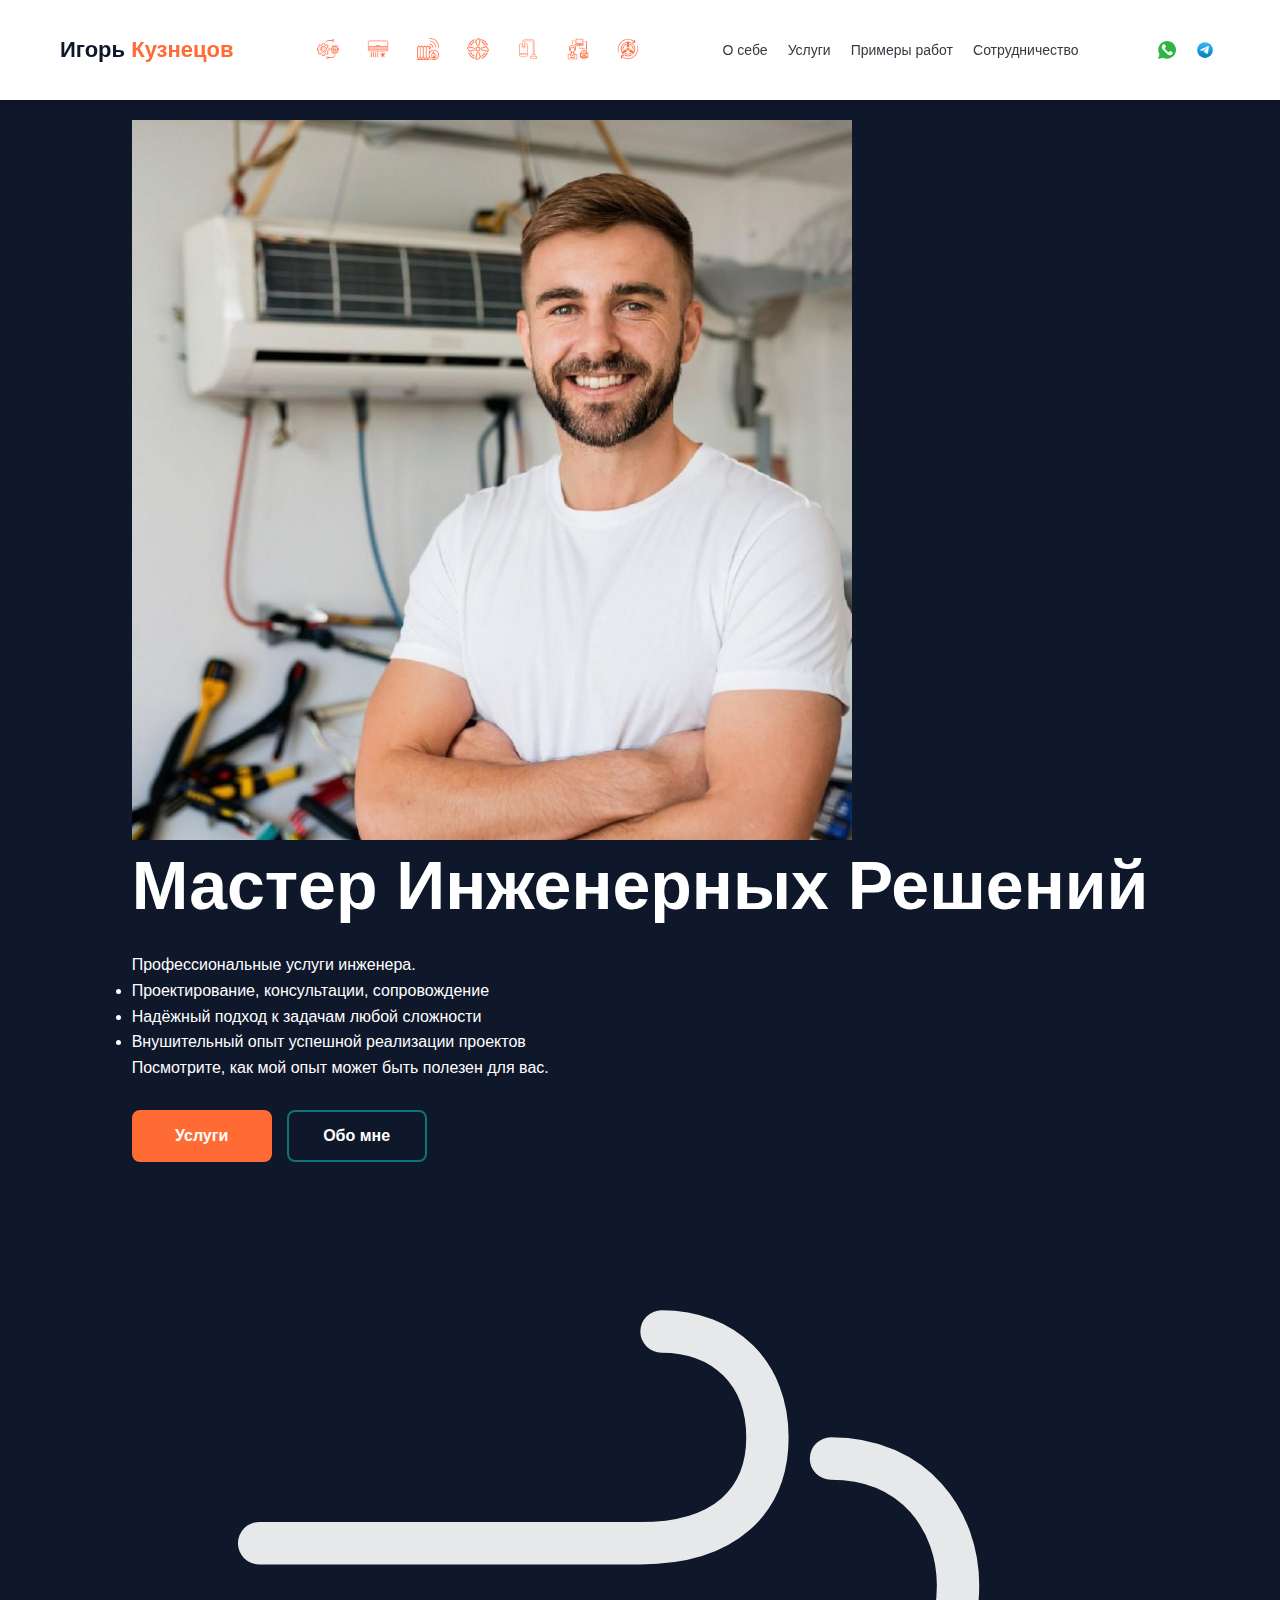
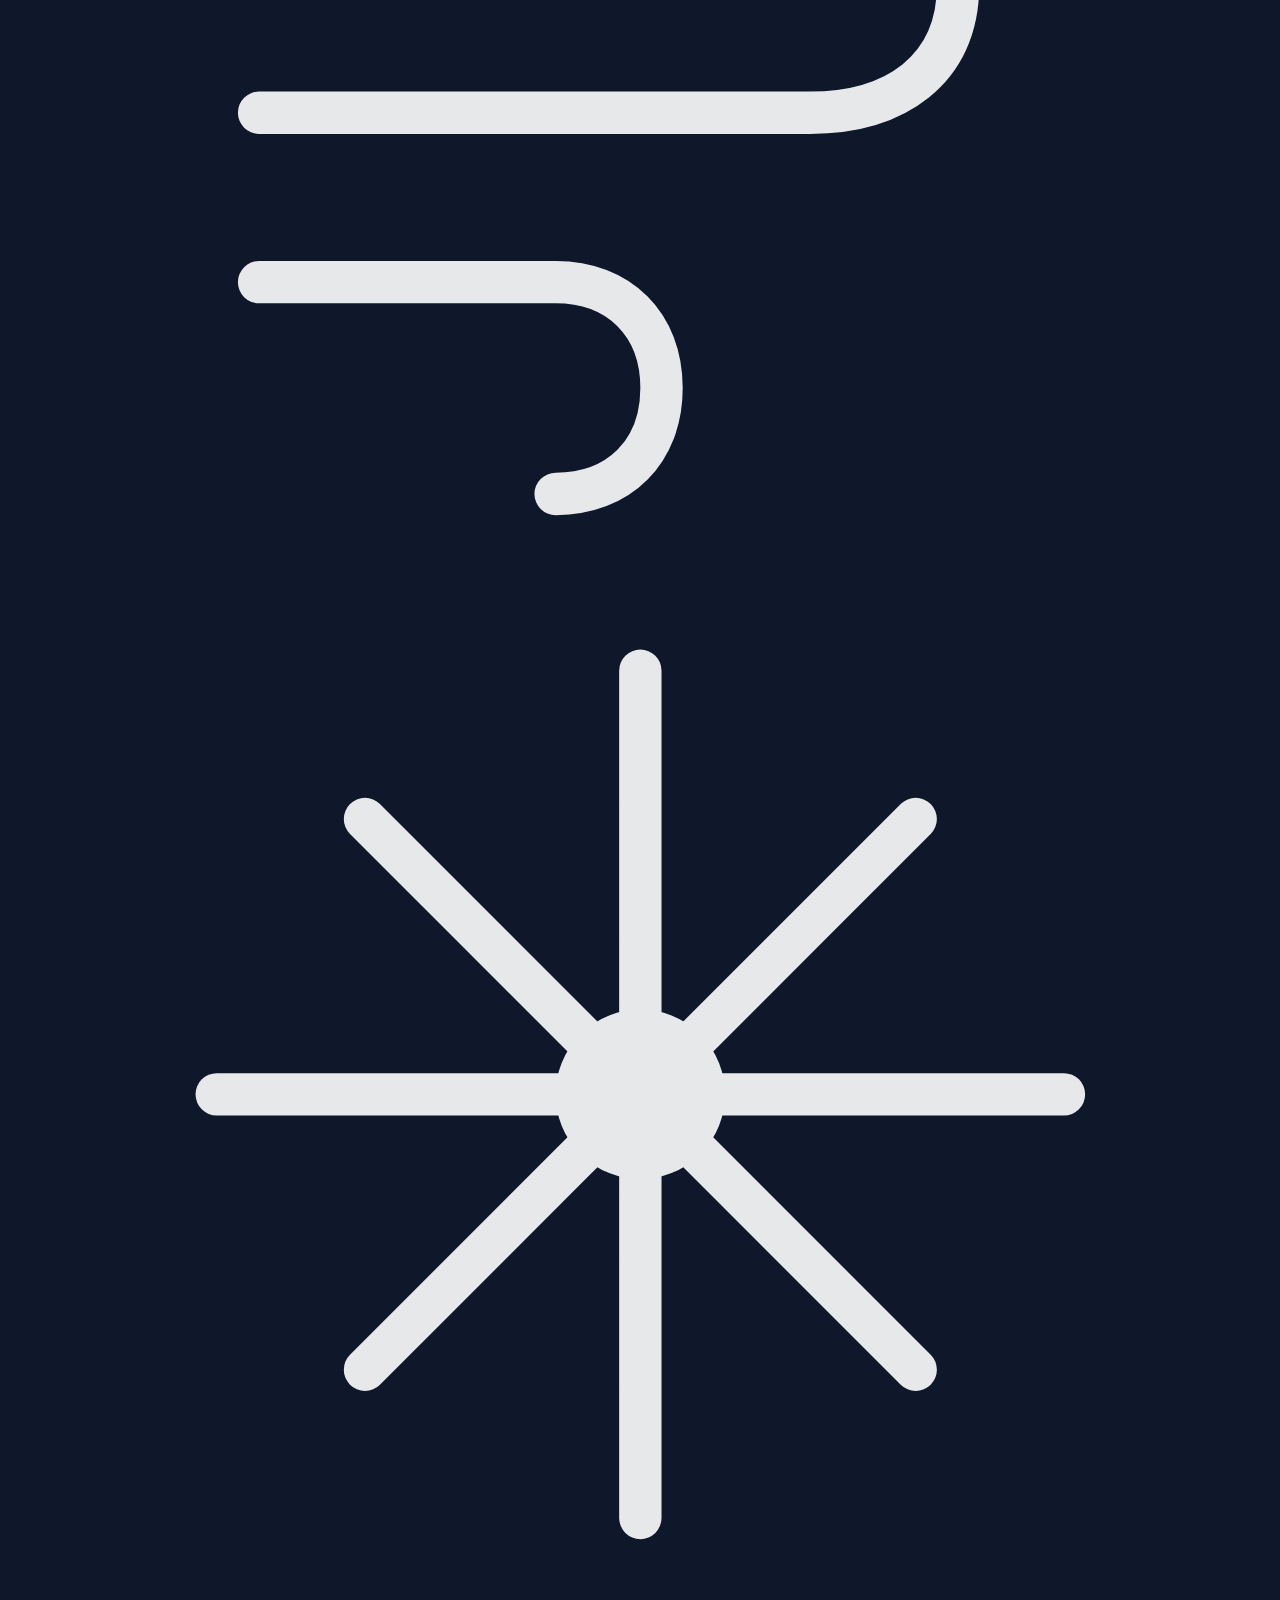
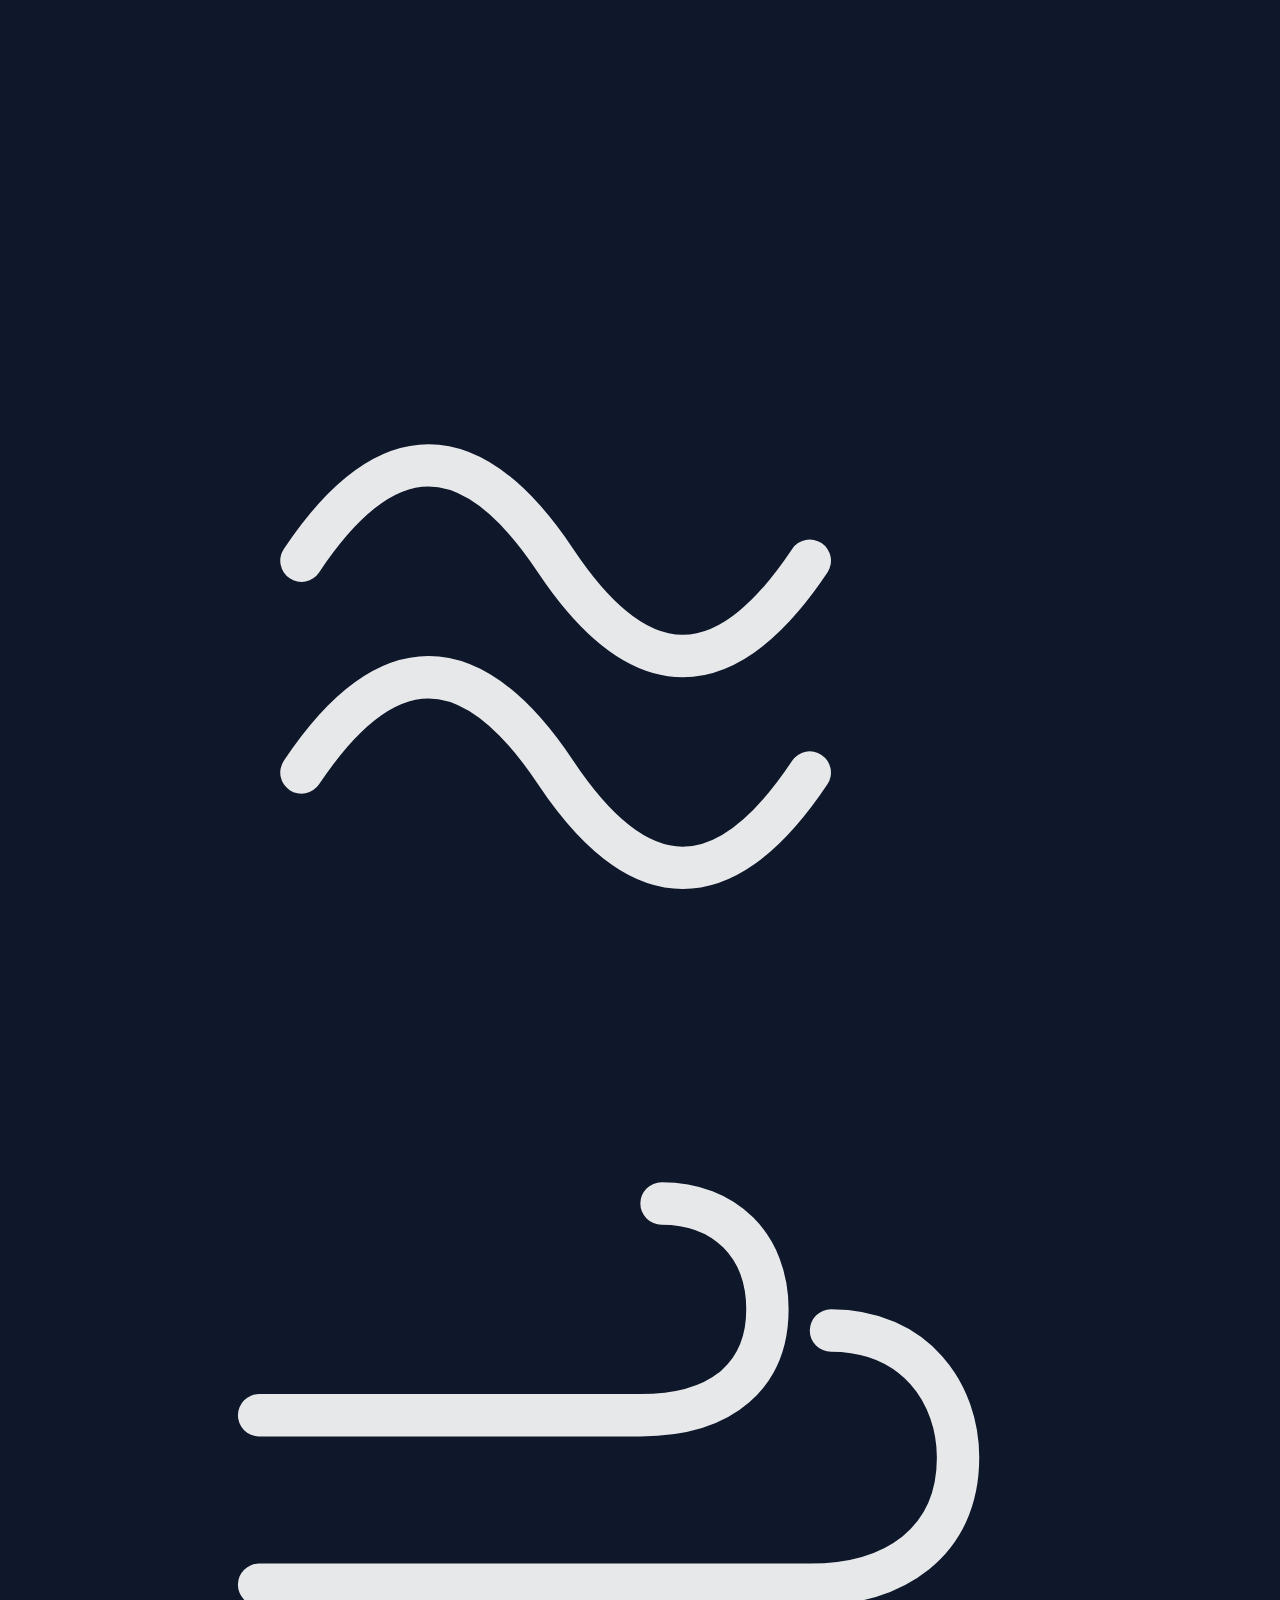
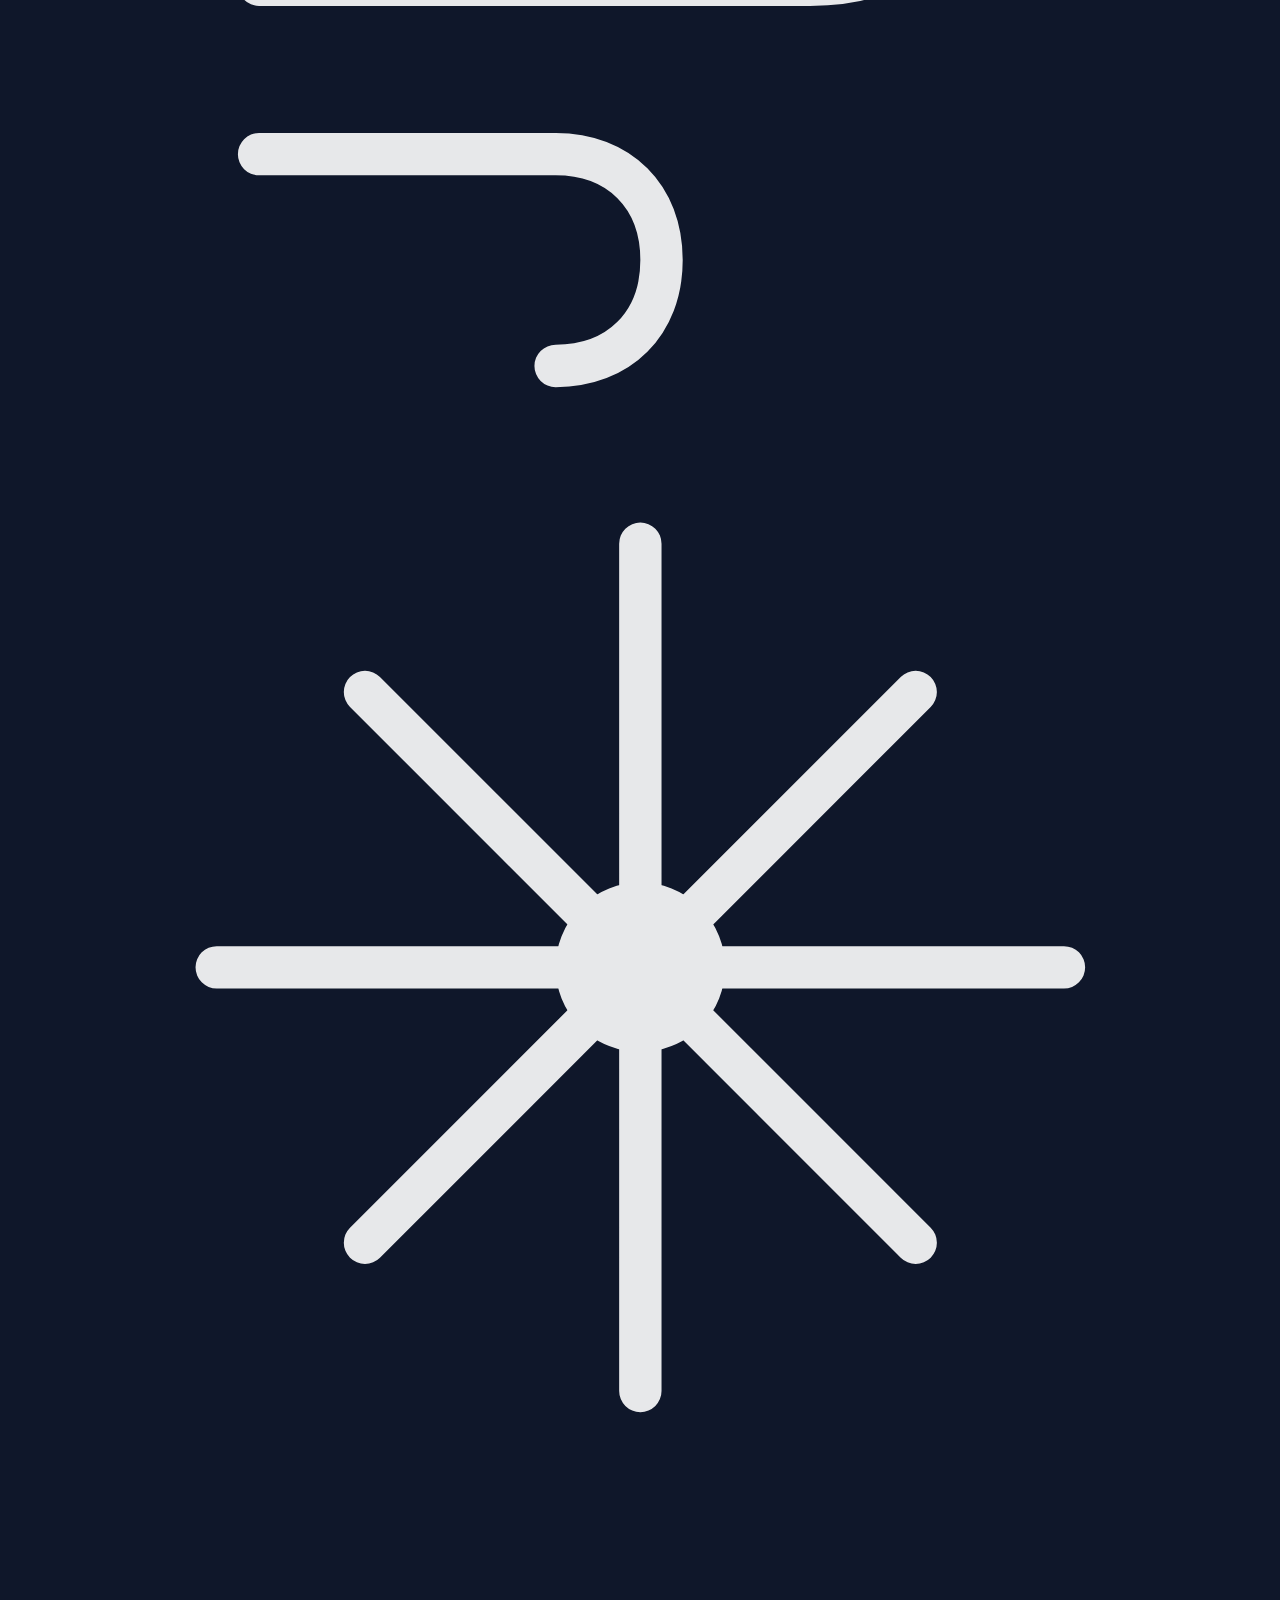
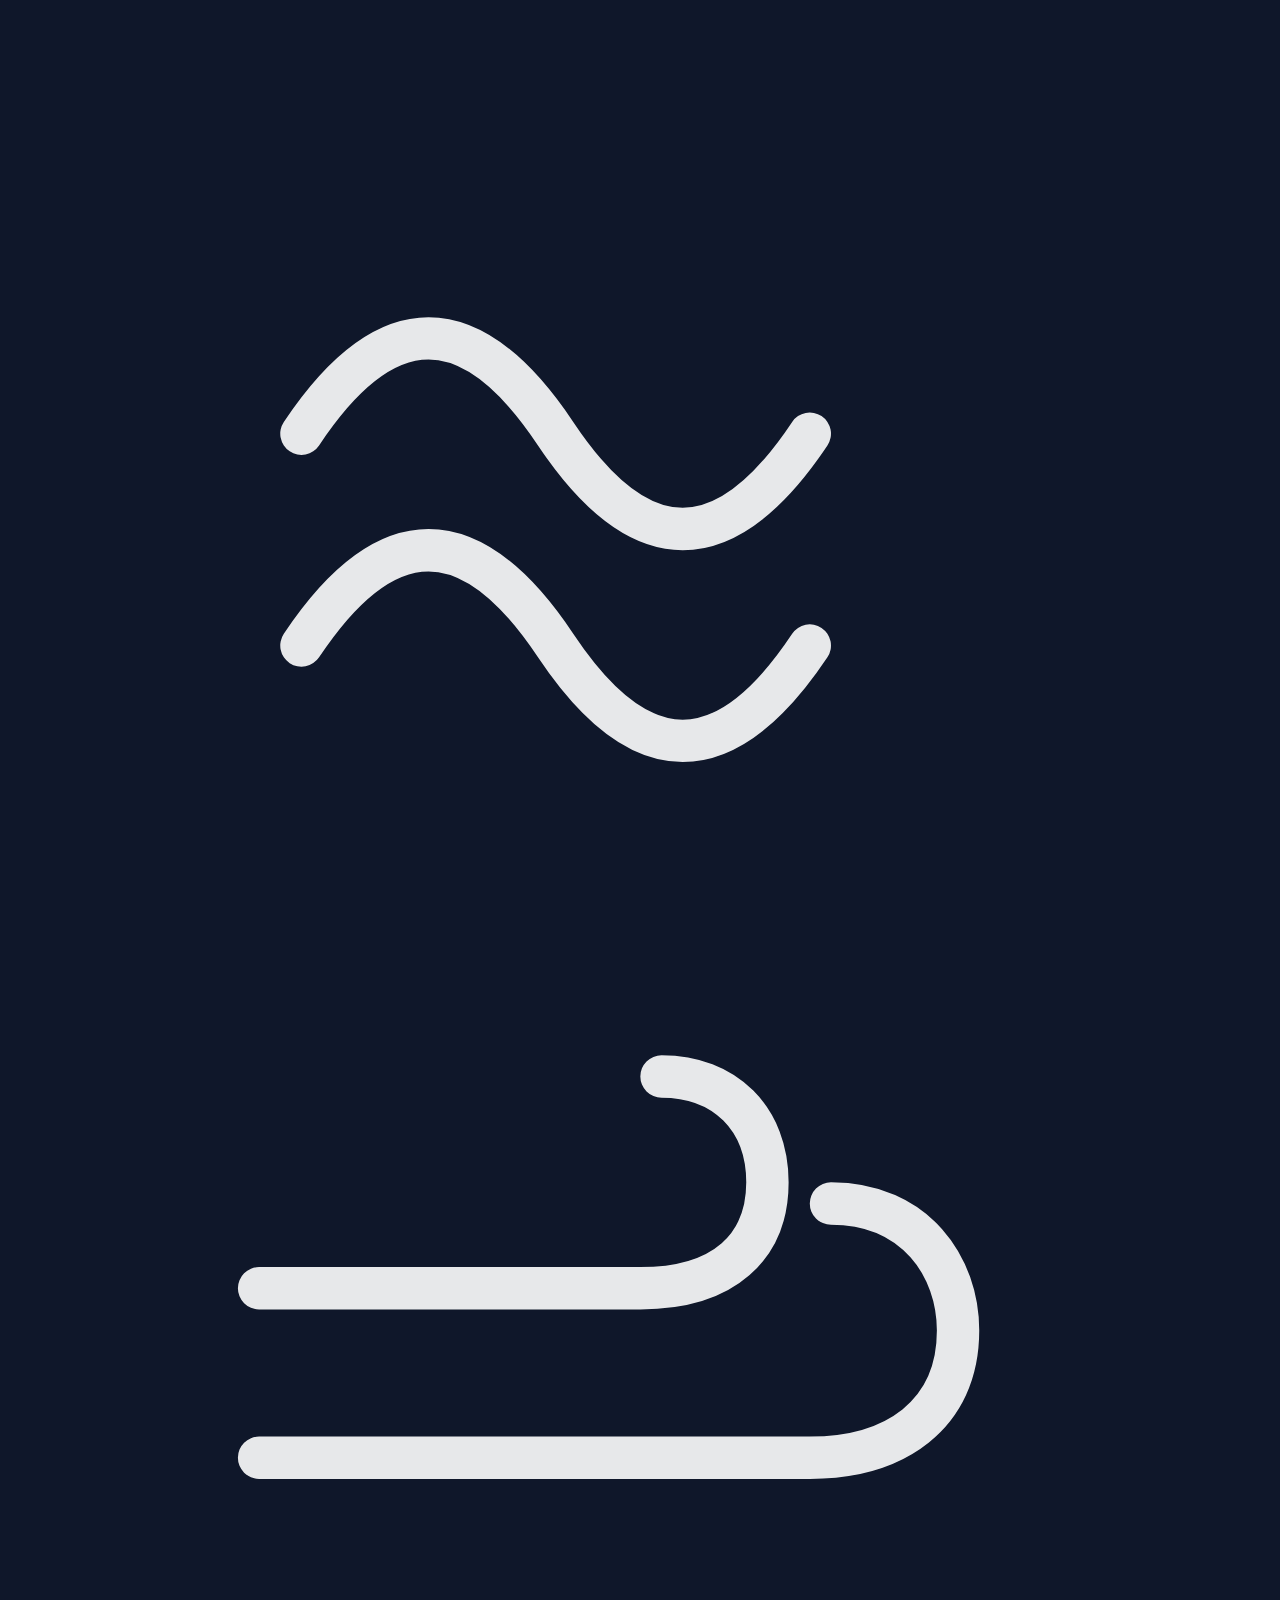
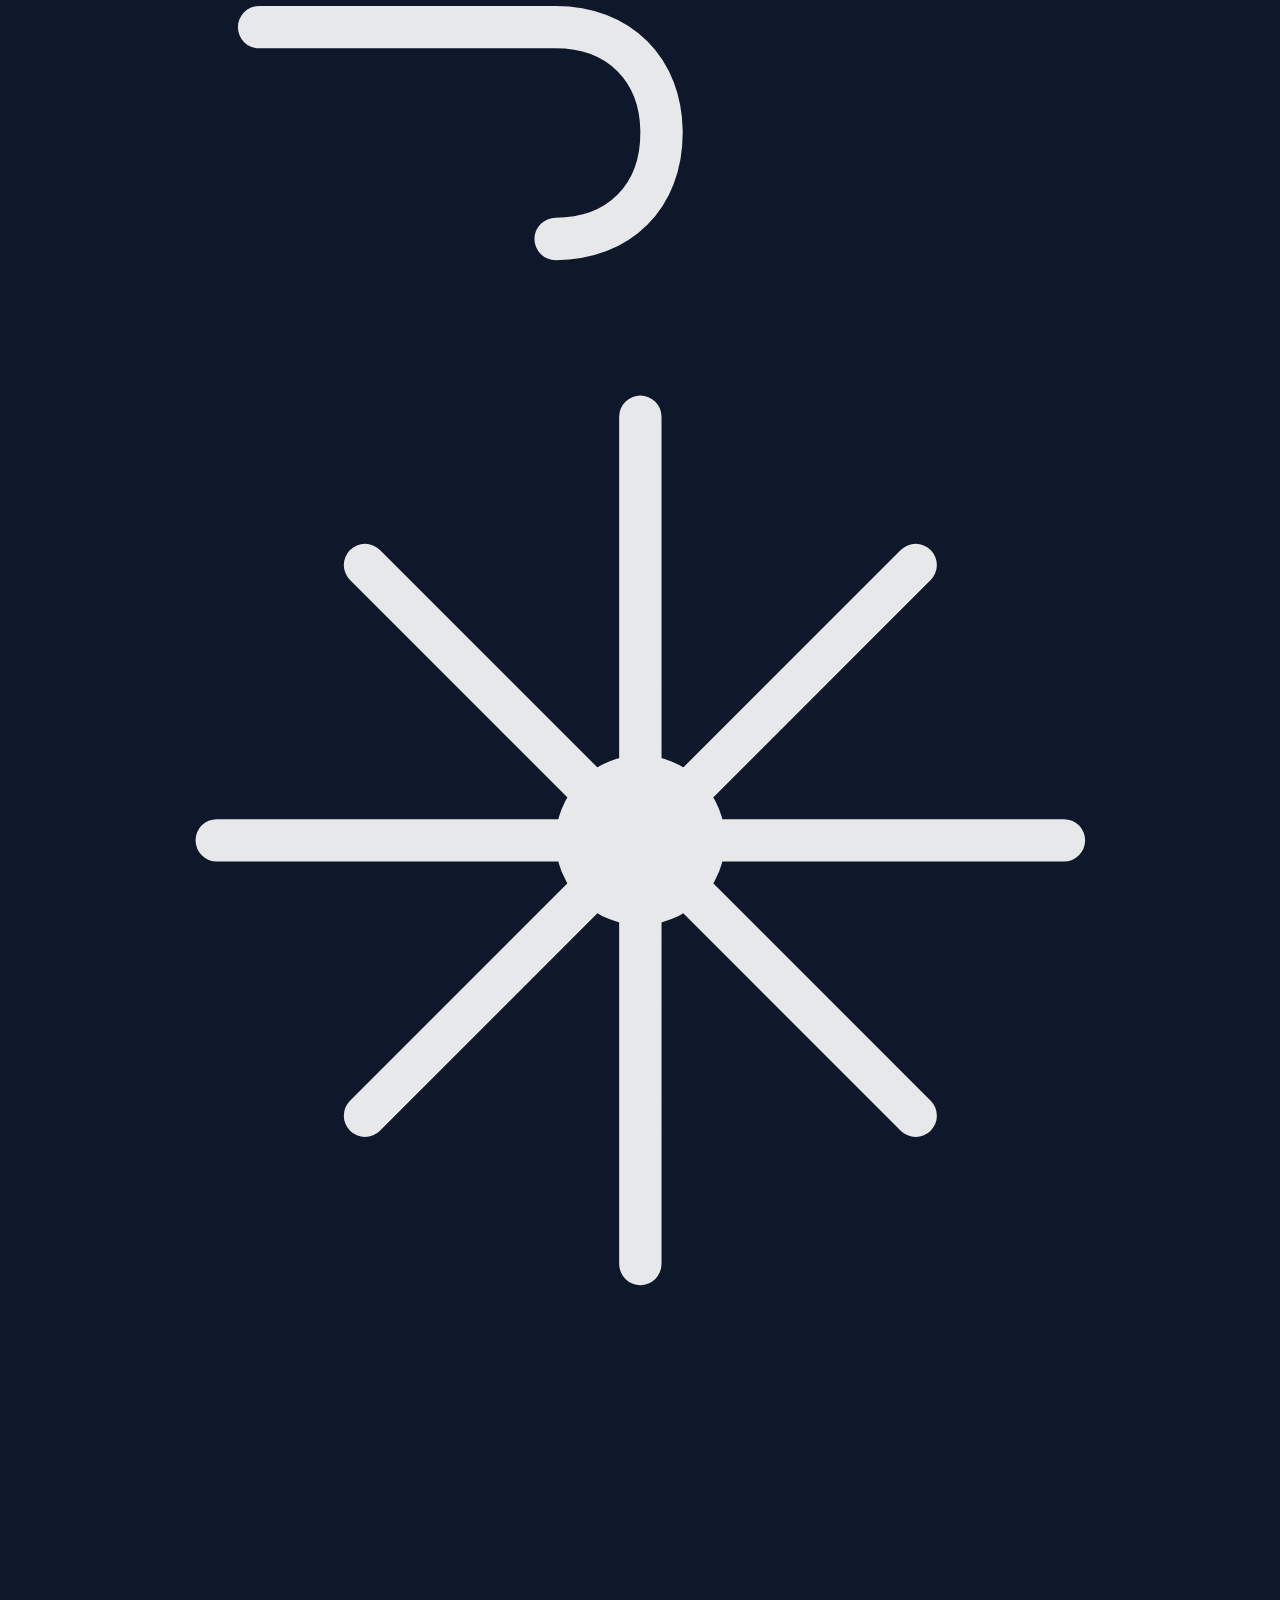
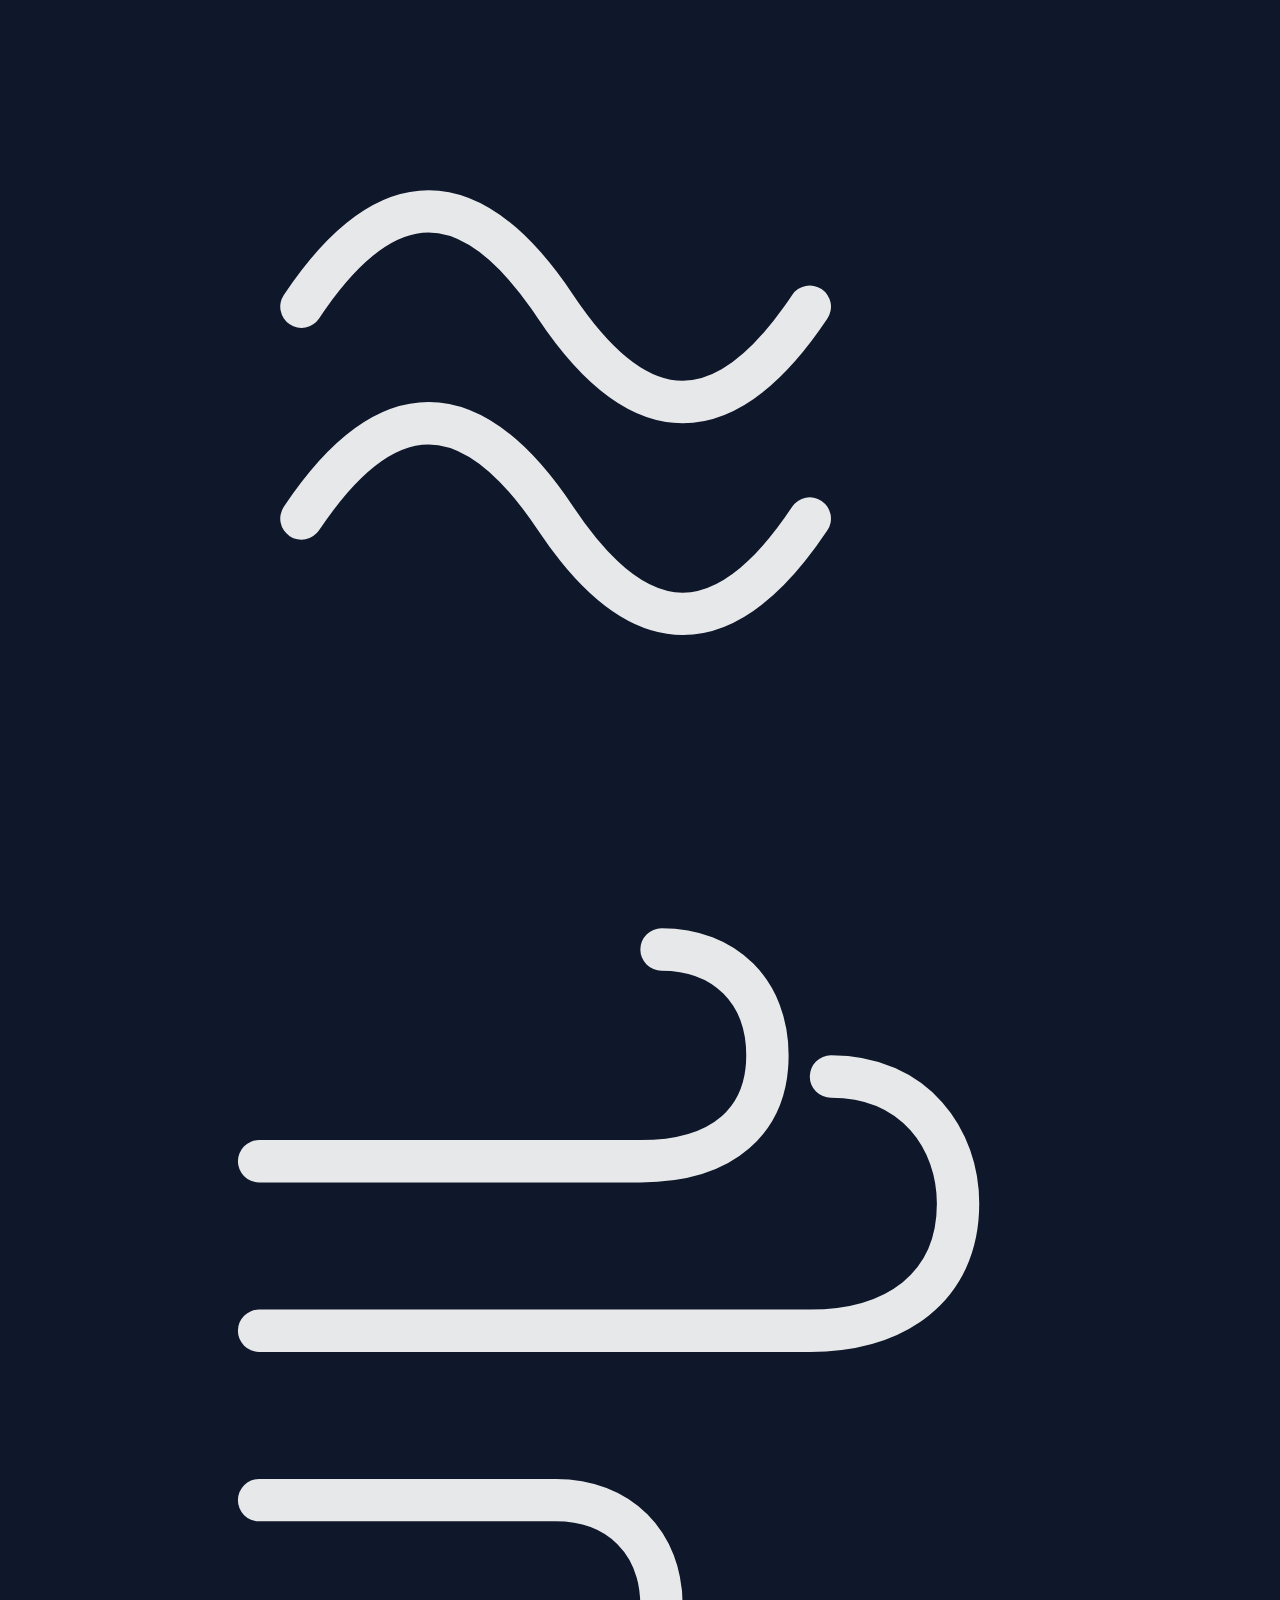
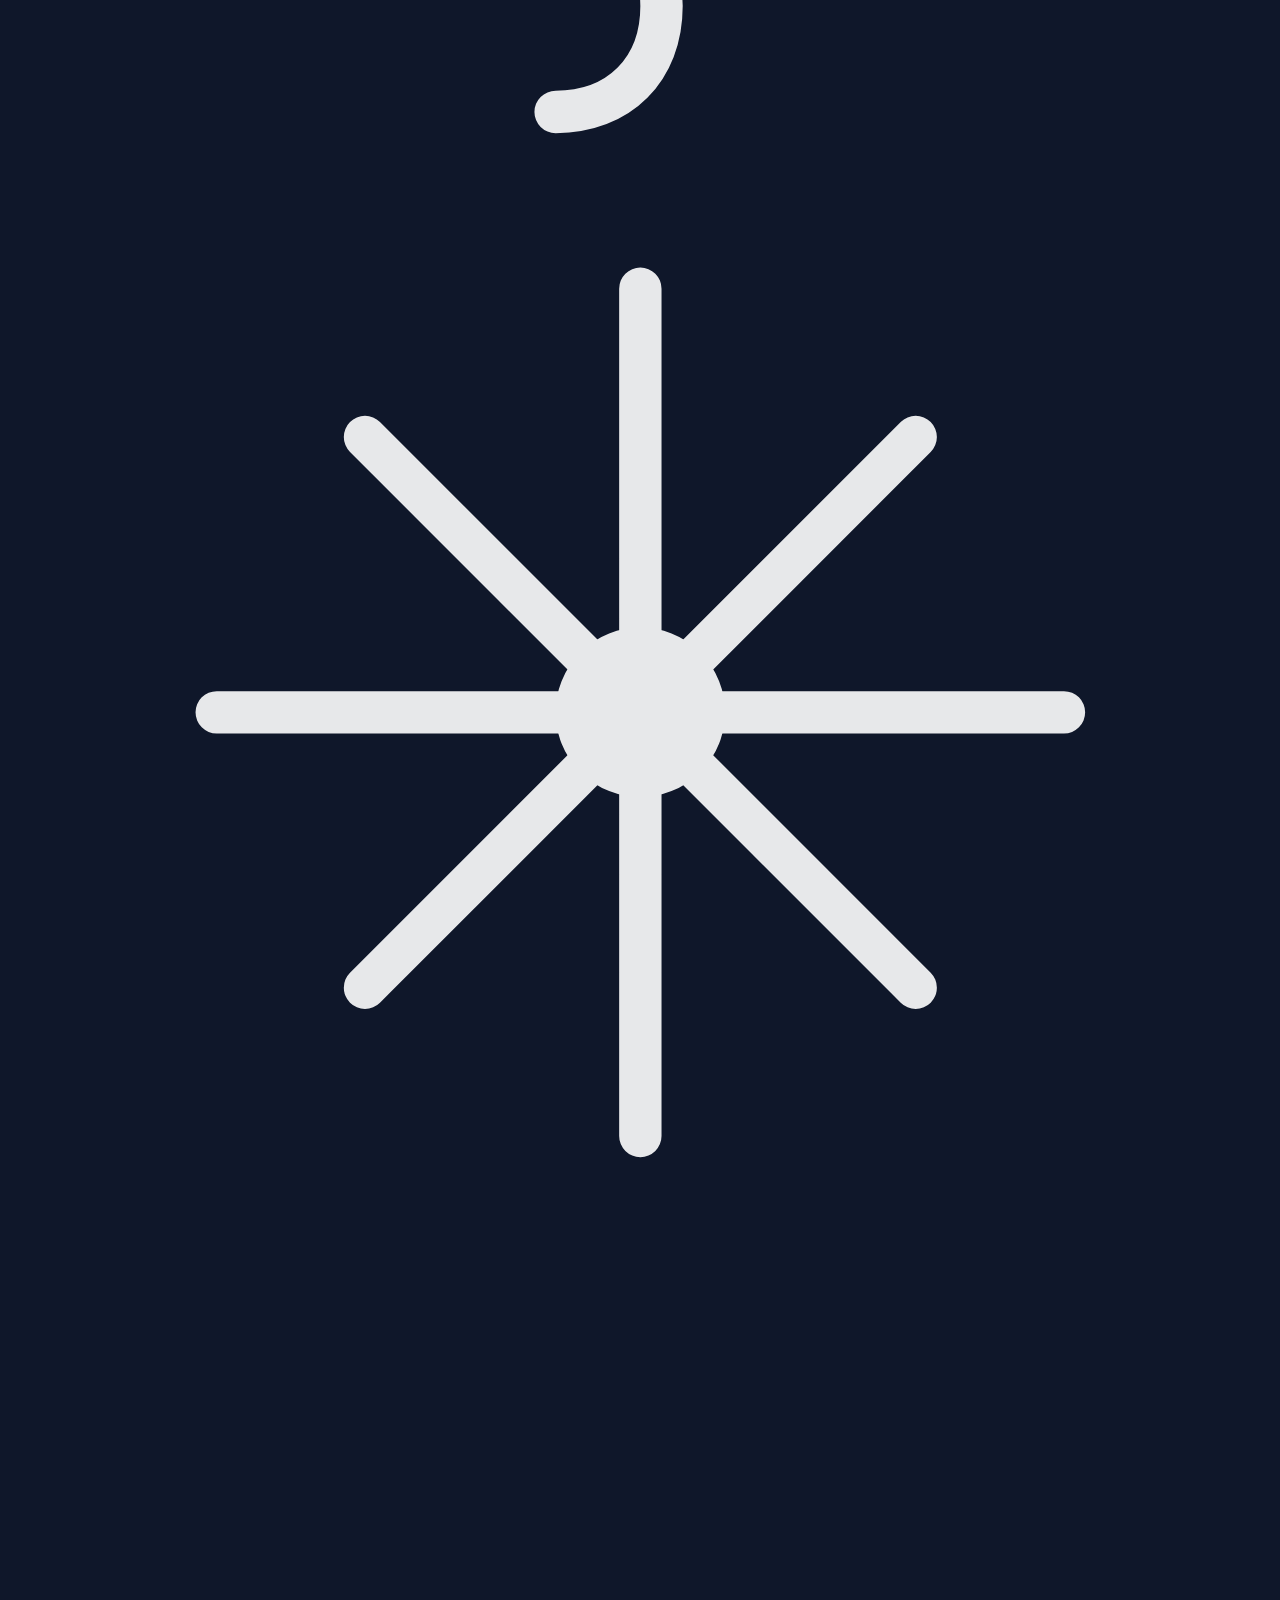
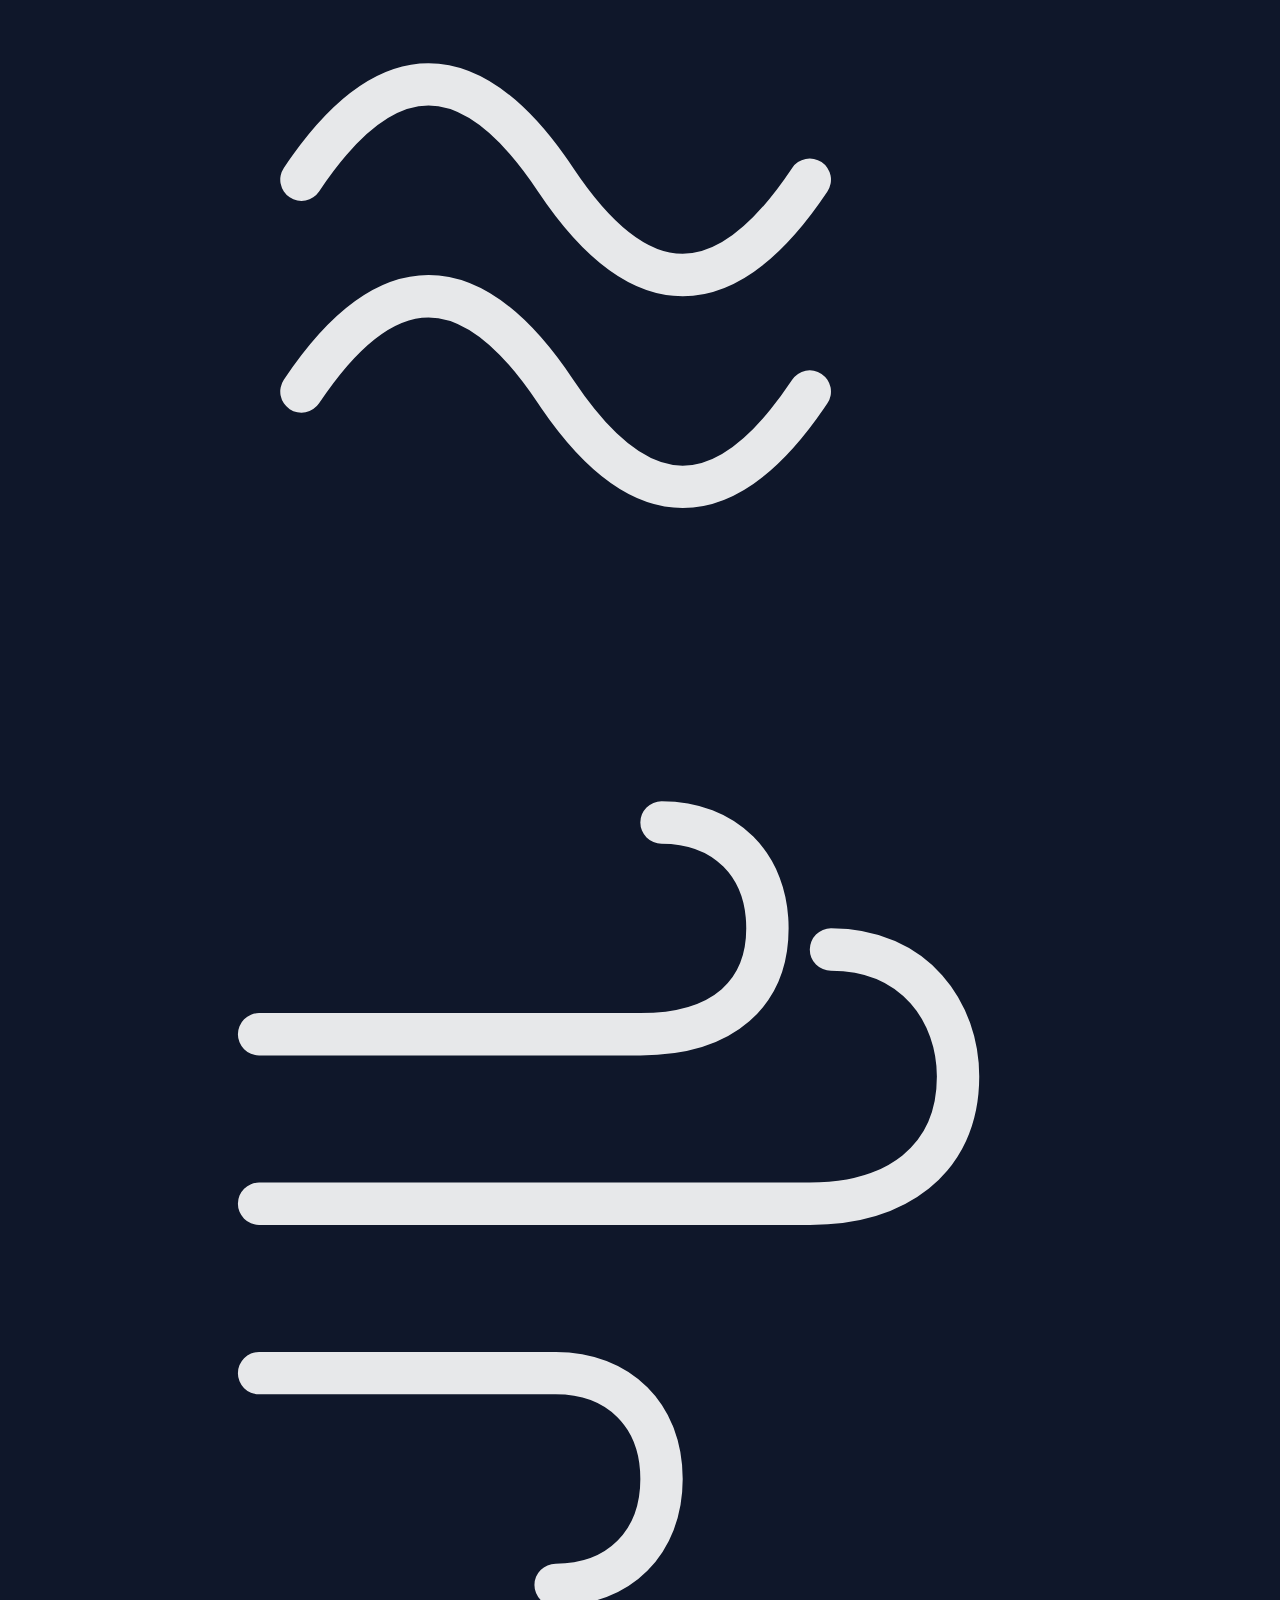
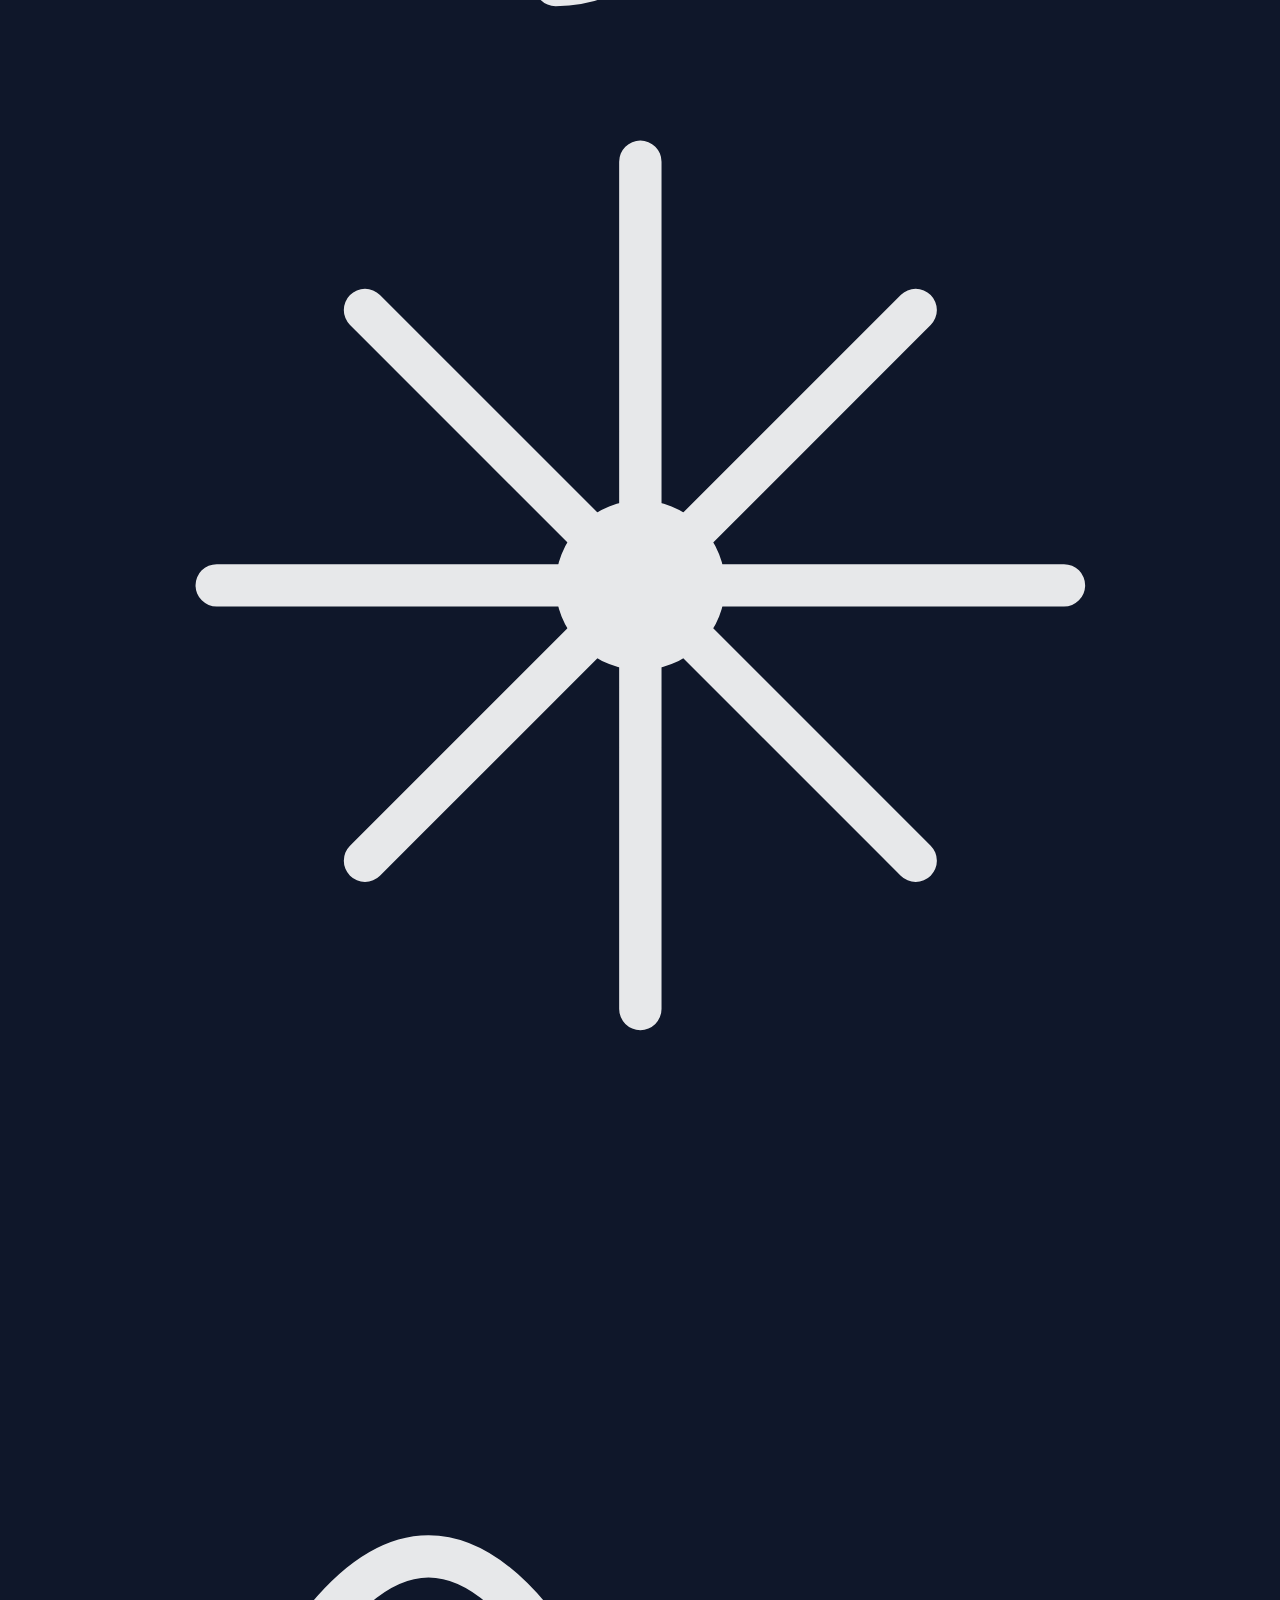
<file: index.html>
﻿<!DOCTYPE html>
<html lang="ru">
<head>
    <meta charset="UTF-8">
    <meta name="viewport" content="width=device-width, initial-scale=1.0">
    <title>Игорь Кузнецов — инженерные системы в РФ: ОВиК и автоматика</title>
    <meta name="description" content="Проектирование, монтаж и обслуживание систем вентиляции, кондиционирования и отопления по всей РФ. Автоматизация и диспетчеризация. 300+ объектов с 2008 года.">
    <meta name="keywords" content="автоматизация, монтаж, инженерные системы, вентиляция, кондиционирование, отопление, диспетчеризация">
    <meta property="og:title" content="Игорь Кузнецов — инженерные системы в РФ: ОВиК и автоматика">
    <meta property="og:description" content="Проектирование, монтаж и обслуживание систем вентиляции, кондиционирования и отопления по всей РФ. Автоматизация и диспетчеризация. 300+ объектов с 2008 года.">
    <meta property="og:image" content="self/foto_main_2.avif">
    <meta property="og:locale" content="ru_RU">
    <meta property="og:site_name" content="Игорь Кузнецов">
    <meta property="og:type" content="website">
    <meta name="twitter:card" content="summary_large_image">
    <meta name="twitter:title" content="Игорь Кузнецов — инженерные системы в РФ: ОВиК и автоматика">
    <meta name="twitter:description" content="Проектирование, монтаж и обслуживание систем вентиляции, кондиционирования и отопления по всей РФ. Автоматизация и диспетчеризация. 300+ объектов с 2008 года.">
    <meta name="twitter:image" content="self/foto_main_2.avif">
    <link rel="canonical" href="https://4aikaa.github.io/IK%20ru/index.html">
    <meta property="og:url" content="https://4aikaa.github.io/IK%20ru/index.html">
    <meta property="og:type" content="website">
    <meta name="twitter:card" content="summary_large_image">
    <link rel="icon" href="favicon.svg" type="image/svg+xml">
    <link rel="preload" href="css/style.css?v=151" as="style">
    <link rel="preload" as="image" href="self/main_с_фоном.png">
    <link rel="stylesheet" href="css/style.css?v=151">
    <style>
        @media (max-width: 768px) {
            .desktop-only {
                display: none !important;
            }
            .about-preview__content {
                grid-template-columns: 1fr !important;
                gap: 24px !important;
                display: block !important; /* override inline grid to avoid narrow column */
            }
            .about-preview__text {
                order: 1;
                width: 100% !important;
            }
            .about-preview__image {
                order: 2;
                text-align: center;
                margin-top: 16px;
            }
            .about-preview h2 {
                font-size: 2em !important;
                text-align: center;
            }
            .about-preview p {
                font-size: 1.05em !important;
                padding: 18px !important;
                line-height: 1.6 !important;
            }
            .about-stats { grid-template-columns: 1fr !important; gap: 12px !important; }
            .about-preview__image img { max-width: 320px !important; height: auto !important; }
            .examples-grid {
                -webkit-overflow-scrolling: touch;
                scrollbar-width: thin;
            }
            .examples-grid::-webkit-scrollbar {
                height: 6px;
            }
            .examples-grid::-webkit-scrollbar-track {
                background: #f1f1f1;
                border-radius: 3px;
            }
            .examples-grid::-webkit-scrollbar-thumb {
                background: #EF6F38;
                border-radius: 3px;
            }
            .examples-grid::-webkit-scrollbar-thumb:hover {
                background: #d9541a;
            }
        }
        
            .stat-number { animation: countUp 2s ease-out; } @keyframes countUp { from { opacity: 0; transform: translateY(20px); } to { opacity: 1; transform: translateY(0); } } </style>
    <style>
      /* Mobile header/menu overrides (safe inline) */
      @media (max-width: 768px){
        .header-content{ display:flex; align-items:center; justify-content:space-between; gap:12px; flex-wrap:nowrap; }
        .logo{ display:inline-flex; align-items:center; justify-content:center; height:42px; padding:6px 10px; line-height:1; }
        .burger{ display:inline-flex !important; align-items:center; justify-content:center; width:42px; height:42px; border-radius:10px; border:1px solid rgba(28,32,43,.12); background:#fff; }
        .burger span{ display:block; width:20px; height:2px; background:#008080; border-radius:2px; }
        .burger span + span{ margin-top:5px; }
        .nav-menu{ display:none !important; }
        .header-services-icons{ display:none !important; }
      }
      @media (min-width: 769px){ .burger{ display:none; } }
      .mobile-menu{ position:fixed; inset:0; background:rgba(0,0,0,.5); display:none; opacity:0; transition:opacity .25s ease; z-index:3000; }
      .mobile-menu.active{ display:block; opacity:1; }
      .mobile-menu__panel{ position:absolute; right:0; top:0; width:280px; height:100%; background:#fff; transform:translateX(100%); transition:transform .25s ease; padding:20px; }
      .mobile-menu.active .mobile-menu__panel{ transform:translateX(0); }
      .mobile-menu-close{ position:absolute; top:16px; right:16px; width:40px; height:40px; border:none; background:#f1f5f9; border-radius:8px; font-size:18px; cursor:pointer; }
      .mobile-nav-menu a{ display:block; padding:14px 0; color:#1C202B; text-decoration:none; border-bottom:1px solid #f1f5f9; }
    </style>
    <style>
      /* Pretty burger look */
      .burger{ line-height:0; background:#ffffff; border:1px solid #e2e8f0; border-radius:10px; box-shadow:0 2px 8px rgba(0,0,0,.06); transition: box-shadow .2s ease, transform .2s ease, background .2s ease; }
      .burger:hover{ background:#f8fafc; box-shadow:0 6px 14px rgba(0,0,0,.10); transform: translateY(-1px); }
      .burger span{ width:22px; height:2px; background:#008080; display:block; border-radius:2px; will-change:transform; transform: translateZ(0); }
      .burger span + span{ margin-top:6px; }
    </style>
    <script type="application/ld+json">{
      "@context":"https://schema.org",
      "@type":"Person",
      "name":"Игорь Кузнецов",
      "jobTitle":"Инженер по климатическим системам",
      "url":"https://4aikaa.github.io/IK%20ru/index.html"
    }</script>
    <script type="application/ld+json">{
      "@context":"https://schema.org",
      "@type":"Organization",
      "name":"Мастер Инженерных Решений",
      "url":"https://4aikaa.github.io/IK%20ru/index.html"
    }</script>
    <script type="application/ld+json">{
      "@context":"https://schema.org",
      "@type":"BreadcrumbList",
      "itemListElement":[
        {"@type":"ListItem","position":1,"name":"Главная","item":"https://4aikaa.github.io/IK%20ru/index.html"}
      ]
    }</script>
</head>
<body class="index-page">
    <header class="header">
        <div class="container">
            <div class="header-content">
                <a href="index.html" class="logo">
                    <span class="logo-text">Игорь</span>
                    <span class="logo-surname">Кузнецов</span>
                </a>
                <button class="burger" aria-label="Открыть меню" aria-controls="mobile-menu" aria-expanded="false"><svg viewBox="0 0 24 24" width="22" height="22" aria-hidden="true"><path d="M4 7h16M4 12h16M4 17h16" stroke="#008080" stroke-width="2" stroke-linecap="round"/></svg></button>
                <div class="header-services-icons desktop-only" aria-label="Быстрый доступ к услугам">
                    <button class="header-icon" data-open-modal data-service="design" title="Проектирование">
                        <img src="vektor/инженер.png" alt="Проектирование" width="24" height="24" loading="lazy" decoding="async">
                    </button>
                    <button class="header-icon" data-open-modal data-service="ac" title="Кондиционирование">
                        <img src="vektor/конд.png" alt="Кондиционирование" width="24" height="24" loading="lazy" decoding="async">
                    </button>
                    <button class="header-icon" data-open-modal data-service="heating" title="Отопление">
                        <img src="vektor/отоплен.png" alt="Отопление" width="24" height="24" loading="lazy" decoding="async">
                    </button>
                    <button class="header-icon" data-open-modal data-service="ventilation" title="Вентиляционные системы">
                        <img src="vektor/вент.png" alt="Вентиляционные системы" width="24" height="24" loading="lazy" decoding="async">
                    </button>
                    <button class="header-icon" data-open-modal data-service="vacuum" title="Встроенные пылесосы">
                        <img src="vektor/пылесос.png" alt="Встроенные пылесосы" width="24" height="24" loading="lazy" decoding="async">
                    </button>
                    <button class="header-icon" data-open-modal data-service="automation" title="Автоматизация и диспетчеризация">
                        <img src="vektor/автоматиз.png" alt="Автоматизация и диспетчеризация" width="24" height="24" loading="lazy" decoding="async">
                    </button>
                    <button class="header-icon" data-open-modal data-service="aereco" title="Вентиляция Aereco">
                        <img src="vektor/aereco.png" alt="Вентиляция Aereco" width="24" height="24" loading="lazy" decoding="async">
                    </button>
                </div>
                <nav class="header-nav nav-menu">
                    <a href="about.html" class="nav-link">О себе</a>
                    <a href="index.html#services" class="nav-link">Услуги</a>
                    <a href="examples.html" class="nav-link">Примеры работ</a>
                    <a href="cooperation.html" class="nav-link">Сотрудничество</a>
                </nav>
                <div class="header-phone desktop-only" aria-label="Мессенджеры (desktop)">
                    <a class="header-messenger" href="https://wa.me/79216433297" target="_blank" rel="noopener" aria-label="WhatsApp">
                        <img src="vektor/whatsapp.svg" alt="WhatsApp" width="22" height="22" loading="lazy" decoding="async">
                    </a>
                    <a class="header-messenger" href="https://t.me/igor_kuznetsov1" target="_blank" rel="noopener" aria-label="Telegram">
                        <img src="vektor/telegram.svg" alt="Telegram" width="22" height="22" loading="lazy" decoding="async">
                    </a>
                </div>

            </div>
        </div>
    </header>

    <div class="mobile-menu" id="mobile-menu" aria-hidden="true">
        <div class="mobile-menu__panel">
            <button class="mobile-menu-close" aria-label="Закрыть меню">✕</button>
            <nav class="mobile-nav-menu">
                <a href="about.html">О себе</a>
                <a href="index.html#services">Услуги</a>
                <a href="examples.html">Примеры работ</a>
                <a href="cooperation.html">Сотрудничество</a>
                <a href="#contact">Контакты</a>
            </nav>
        </div>
    </div>

    <main>
        <section class="hero">
            <div class="container">
                <div class="hero-layout">
                    <div class="hero-side hero-side--left">
                        <div class="hero-card">
                            <img src="self/main_с_фоном.png" alt="Главное фото" decoding="async" fetchpriority="high" style="width:100%; height:auto; max-width: 720px;">
                        </div>
                    </div>
                    <div class="hero-center">
                        <h1 class="hero-title">Мастер Инженерных Решений</h1>
                        <p class="hero-lead">Профессиональные услуги инженера.</p>
                        <ul class="hero-bullets">
                            <li>Проектирование, консультации, сопровождение</li>
                            <li>Надёжный подход к задачам любой сложности</li>
                            <li>Внушительный опыт успешной реализации проектов</li>
                        </ul>
                        <p class="hero-lead-sub">Посмотрите, как мой опыт может быть полезен для вас.</p>
                        <div class="hero-buttons">
                            <a href="#services" class="btn btn-primary">Услуги</a>
                            <a href="about.html" class="btn btn-secondary">Обо мне</a>
                        </div>
                    </div>
                    <div class="hero-side hero-side--right">
                        
                        
                    </div>
                </div>
                <div class="hero-vectors" aria-hidden="true">
                    <svg class="wind p1" viewBox="0 0 48 48" xmlns="http://www.w3.org/2000/svg" fill="none" stroke="#ffffff" stroke-width="2" opacity="0.9">
                        <path d="M6 18h18c4 0 6-2 6-5 0-3-2-5-5-5" stroke-linecap="round"/>
                        <path d="M6 26h26c4 0 7-2 7-6 0-3-2-6-6-6" stroke-linecap="round"/>
                        <path d="M6 34h14c3 0 5 2 5 5 0 3-2 5-5 5" stroke-linecap="round"/>
                    </svg>
                    <svg class="snow p3" viewBox="0 0 48 48" xmlns="http://www.w3.org/2000/svg" fill="none" stroke="#ffffff" stroke-width="2" opacity="0.9">
                        <circle cx="24" cy="24" r="3"/>
                        <path d="M24 4v40M4 24h40M11 11l26 26M37 11L11 37" stroke-linecap="round"/>
                    </svg>
                    <svg class="heat p5" viewBox="0 0 48 48" xmlns="http://www.w3.org/2000/svg" fill="none" stroke="#ffffff" stroke-width="2" opacity="0.9">
                        <path d="M8 36c4-6 8-6 12 0 4 6 8 6 12 0" stroke-linecap="round"/>
                        <path d="M8 26c4-6 8-6 12 0 4 6 8 6 12 0" stroke-linecap="round"/>
                    </svg>
                    <svg class="wind p2" viewBox="0 0 48 48" xmlns="http://www.w3.org/2000/svg" fill="none" stroke="#ffffff" stroke-width="2" opacity="0.9"><path d="M6 18h18c4 0 6-2 6-5 0-3-2-5-5-5" stroke-linecap="round"/><path d="M6 26h26c4 0 7-2 7-6 0-3-2-6-6-6" stroke-linecap="round"/><path d="M6 34h14c3 0 5 2 5 5 0 3-2 5-5 5" stroke-linecap="round"/></svg>
                    <svg class="snow p4" viewBox="0 0 48 48" xmlns="http://www.w3.org/2000/svg" fill="none" stroke="#ffffff" stroke-width="2" opacity="0.9"><circle cx="24" cy="24" r="3"/><path d="M24 4v40M4 24h40M11 11l26 26M37 11L11 37" stroke-linecap="round"/></svg>
                    <svg class="heat p6" viewBox="0 0 48 48" xmlns="http://www.w3.org/2000/svg" fill="none" stroke="#ffffff" stroke-width="2" opacity="0.9"><path d="M8 36c4-6 8-6 12 0 4 6 8 6 12 0" stroke-linecap="round"/><path d="M8 26c4-6 8-6 12 0 4 6 8 6 12 0" stroke-linecap="round"/></svg>
                    <svg class="wind p7" viewBox="0 0 48 48" xmlns="http://www.w3.org/2000/svg" fill="none" stroke="#ffffff" stroke-width="2" opacity="0.9"><path d="M6 18h18c4 0 6-2 6-5 0-3-2-5-5-5" stroke-linecap="round"/><path d="M6 26h26c4 0 7-2 7-6 0-3-2-6-6-6" stroke-linecap="round"/><path d="M6 34h14c3 0 5 2 5 5 0 3-2 5-5 5" stroke-linecap="round"/></svg>
                    <svg class="snow p8" viewBox="0 0 48 48" xmlns="http://www.w3.org/2000/svg" fill="none" stroke="#ffffff" stroke-width="2" opacity="0.9"><circle cx="24" cy="24" r="3"/><path d="M24 4v40M4 24h40M11 11l26 26M37 11L11 37" stroke-linecap="round"/></svg>
                    <svg class="heat p9" viewBox="0 0 48 48" xmlns="http://www.w3.org/2000/svg" fill="none" stroke="#ffffff" stroke-width="2" opacity="0.9"><path d="M8 36c4-6 8-6 12 0 4 6 8 6 12 0" stroke-linecap="round"/><path d="M8 26c4-6 8-6 12 0 4 6 8 6 12 0" stroke-linecap="round"/></svg>
                    <svg class="wind p10" viewBox="0 0 48 48" xmlns="http://www.w3.org/2000/svg" fill="none" stroke="#ffffff" stroke-width="2" opacity="0.9"><path d="M6 18h18c4 0 6-2 6-5 0-3-2-5-5-5" stroke-linecap="round"/><path d="M6 26h26c4 0 7-2 7-6 0-3-2-6-6-6" stroke-linecap="round"/><path d="M6 34h14c3 0 5 2 5 5 0 3-2 5-5 5" stroke-linecap="round"/></svg>
                    <svg class="snow p11" viewBox="0 0 48 48" xmlns="http://www.w3.org/2000/svg" fill="none" stroke="#ffffff" stroke-width="2" opacity="0.9"><circle cx="24" cy="24" r="3"/><path d="M24 4v40M4 24h40M11 11l26 26M37 11L11 37" stroke-linecap="round"/></svg>
                    <svg class="heat p12" viewBox="0 0 48 48" xmlns="http://www.w3.org/2000/svg" fill="none" stroke="#ffffff" stroke-width="2" opacity="0.9"><path d="M8 36c4-6 8-6 12 0 4 6 8 6 12 0" stroke-linecap="round"/><path d="M8 26c4-6 8-6 12 0 4 6 8 6 12 0" stroke-linecap="round"/></svg>
                    <svg class="wind p13" viewBox="0 0 48 48" xmlns="http://www.w3.org/2000/svg" fill="none" stroke="#ffffff" stroke-width="2" opacity="0.9"><path d="M6 18h18c4 0 6-2 6-5 0-3-2-5-5-5" stroke-linecap="round"/><path d="M6 26h26c4 0 7-2 7-6 0-3-2-6-6-6" stroke-linecap="round"/><path d="M6 34h14c3 0 5 2 5 5 0 3-2 5-5 5" stroke-linecap="round"/></svg>
                    <svg class="snow p14" viewBox="0 0 48 48" xmlns="http://www.w3.org/2000/svg" fill="none" stroke="#ffffff" stroke-width="2" opacity="0.9"><circle cx="24" cy="24" r="3"/><path d="M24 4v40M4 24h40M11 11l26 26M37 11L11 37" stroke-linecap="round"/></svg>
                    <svg class="heat p15" viewBox="0 0 48 48" xmlns="http://www.w3.org/2000/svg" fill="none" stroke="#ffffff" stroke-width="2" opacity="0.9"><path d="M8 36c4-6 8-6 12 0 4 6 8 6 12 0" stroke-linecap="round"/><path d="M8 26c4-6 8-6 12 0 4 6 8 6 12 0" stroke-linecap="round"/></svg>
                    <svg class="wind p16" viewBox="0 0 48 48" xmlns="http://www.w3.org/2000/svg" fill="none" stroke="#ffffff" stroke-width="2" opacity="0.9"><path d="M6 18h18c4 0 6-2 6-5 0-3-2-5-5-5" stroke-linecap="round"/><path d="M6 26h26c4 0 7-2 7-6 0-3-2-6-6-6" stroke-linecap="round"/><path d="M6 34h14c3 0 5 2 5 5 0 3-2 5-5 5" stroke-linecap="round"/></svg>
                    <svg class="snow p17" viewBox="0 0 48 48" xmlns="http://www.w3.org/2000/svg" fill="none" stroke="#ffffff" stroke-width="2" opacity="0.9"><circle cx="24" cy="24" r="3"/><path d="M24 4v40M4 24h40M11 11l26 26M37 11L11 37" stroke-linecap="round"/></svg>
                    <svg class="heat p18" viewBox="0 0 48 48" xmlns="http://www.w3.org/2000/svg" fill="none" stroke="#ffffff" stroke-width="2" opacity="0.9"><path d="M8 36c4-6 8-6 12 0 4 6 8 6 12 0" stroke-linecap="round"/><path d="M8 26c4-6 8-6 12 0 4 6 8 6 12 0" stroke-linecap="round"/></svg>
                    <svg class="wind p19" viewBox="0 0 48 48" xmlns="http://www.w3.org/2000/svg" fill="none" stroke="#ffffff" stroke-width="2" opacity="0.9"><path d="M6 18h18c4 0 6-2 6-5 0-3-2-5-5-5" stroke-linecap="round"/><path d="M6 26h26c4 0 7-2 7-6 0-3-2-6-6-6" stroke-linecap="round"/><path d="M6 34h14c3 0 5 2 5 5 0 3-2 5-5 5" stroke-linecap="round"/></svg>
                    <svg class="snow p20" viewBox="0 0 48 48" xmlns="http://www.w3.org/2000/svg" fill="none" stroke="#ffffff" stroke-width="2" opacity="0.9"><circle cx="24" cy="24" r="3"/><path d="M24 4v40M4 24h40M11 11l26 26M37 11L11 37" stroke-linecap="round"/></svg>
                    <svg class="heat p21" viewBox="0 0 48 48" xmlns="http://www.w3.org/2000/svg" fill="none" stroke="#ffffff" stroke-width="2" opacity="0.9"><path d="M8 36c4-6 8-6 12 0 4 6 8 6 12 0" stroke-linecap="round"/><path d="M8 26c4-6 8-6 12 0 4 6 8 6 12 0" stroke-linecap="round"/></svg>
                    <svg class="wind p22" viewBox="0 0 48 48" xmlns="http://www.w3.org/2000/svg" fill="none" stroke="#ffffff" stroke-width="2" opacity="0.9"><path d="M6 18h18c4 0 6-2 6-5 0-3-2-5-5-5" stroke-linecap="round"/><path d="M6 26h26c4 0 7-2 7-6 0-3-2-6-6-6" stroke-linecap="round"/><path d="M6 34h14c3 0 5 2 5 5 0 3-2 5-5 5" stroke-linecap="round"/></svg>
                </div>
            </div>
        </section>

        <section class="services" id="services">
            <div class="container">
                <div class="section-header">
                    <h2 class="section-title">Наши <span class="highlight">услуги</span></h2>
                    <p class="section-description">Полный спектр работ по инженерным системам</p>
                </div>
                <div class="services-grid">
                    <div class="service-card" data-service="design">
                        <div class="service-icon">
                            <img src="vektor/инженер.png" alt="Проектирование" loading="lazy" decoding="async">
                        </div>
                        <h3 class="service-title">Проектирование инженерных систем</h3>
                        <p class="service-description">Разработка проектов инженерных систем с учетом всех требований и норм</p>
                    </div>
                    <div class="service-card" data-service="ac">
                        <div class="service-icon">
                            <img src="vektor/конд.png" alt="Кондиционирование" loading="lazy" decoding="async">
                        </div>
                        <h3 class="service-title">Системы кондиционирования</h3>
                        <p class="service-description">Установка и обслуживание систем кондиционирования для комфортного климата</p>
                    </div>
                    <div class="service-card" data-service="heating">
                        <div class="service-icon">
                            <img src="vektor/отоплен.png" alt="Отопление" loading="lazy" decoding="async">
                        </div>
                        <h3 class="service-title">Системы отопления</h3>
                        <p class="service-description">Монтаж и настройка систем отопления для эффективного обогрева</p>
                    </div>
                    <div class="service-card" data-service="ventilation">
                        <div class="service-icon">
                            <img src="vektor/вент.png" alt="Вентиляция" loading="lazy" decoding="async">
                        </div>
                        <h3 class="service-title">Вентиляционные системы</h3>
                        <p class="service-description">Организация приточно-вытяжной вентиляции для свежего воздуха</p>
                    </div>
                    <div class="service-card" data-service="vacuum">
                        <div class="service-icon">
                            <img src="vektor/пылесос.png" alt="Встроенные пылесосы" loading="lazy" decoding="async">
                        </div>
                        <h3 class="service-title">Встроенные пылесосы</h3>
                        <p class="service-description">Установка центральных пылесосных систем для удобства уборки</p>
                    </div>
                    <div class="service-card" data-service="automation">
                        <div class="service-icon">
                            <img src="vektor/автоматиз.png" alt="Автоматизация" loading="lazy" decoding="async">
                        </div>
                        <h3 class="service-title">Автоматизация и диспетчеризация</h3>
                        <p class="service-description">Умные системы управления инженерными системами</p>
                    </div>
                    <div class="service-card" data-service="aereco">
                        <div class="service-icon">
                            <img src="vektor/aereco.png" alt="Aereco" loading="lazy" decoding="async">
                        </div>
                        <h3 class="service-title">Вентиляция Aereco</h3>
                        <p class="service-description">Гигрорегулируемые решения естественной вентиляции</p>
                    </div>
                </div>
            </div>
        </section>

        <section class="about-preview" id="about" style="background: linear-gradient(135deg, #f8fafc 0%, #e2e8f0 100%); padding: 80px 0;">
            <div class="container">
                <div class="about-preview__content" style="display: grid; grid-template-columns: 1fr 1fr; gap: 60px; align-items: center; grid-template-areas: 'text image';">
                    <div class="about-preview__image" style="text-align: center; grid-area: image;">
                        <img src="self/main_без_фона.png" alt="Игорь Кузнецов" loading="lazy" decoding="async" style="max-width: 400px; height: auto; border-radius: 20px; box-shadow: 0 8px 25px rgba(0,0,0,0.15);">
                    </div>
                    <div class="about-preview__text" style="grid-area: text;">
                        <h2 class="section-title" style="font-size: 2.5em; font-weight: 700; color: #008080; margin-bottom: 30px;">О <span class="highlight" style="color: #EF6F38;">себе</span></h2>
                        <p style="font-size: 1.2em; line-height: 1.7; color: #334155; margin-bottom: 30px; padding: 25px; background: white; border-radius: 15px; box-shadow: 0 4px 15px rgba(0,0,0,0.1); border-left: 4px solid #EF6F38;">С 2008 года я специализируюсь на проектировании и монтаже систем вентиляции, кондиционирования и отопления. За это время мы с командой реализовали более 300 объектов в жилом и коммерческом сегментах.</p>
                        <div class="about-stats" style="display: grid; grid-template-columns: repeat(3, 1fr); gap: 20px; margin: 30px 0;">
                            <div class="stat-item" style="text-align: center; padding: 20px; background: #008080; border-radius: 15px; box-shadow: 0 6px 18px rgba(0,0,0,0.25); border: 1px solid rgba(255,255,255,0.08);">
                                <div class="stat-number" style="font-size: 2.5em; font-weight: 700; color: #ffffff; margin-bottom: 10px;">15+</div>
                                <div class="stat-label" style="font-size: 1.1em; color: #ffffff; font-weight: 600;">лет опыта</div>
                            </div>
                            <div class="stat-item" style="text-align: center; padding: 20px; background: #008080; border-radius: 15px; box-shadow: 0 6px 18px rgba(0,0,0,0.25); border: 1px solid rgba(255,255,255,0.08);">
                                <div class="stat-number" style="font-size: 2.5em; font-weight: 700; color: #ffffff; margin-bottom: 10px;">300+</div>
                                <div class="stat-label" style="font-size: 1.1em; color: #ffffff; font-weight: 600;">проектов</div>
                            </div>
                            <div class="stat-item" style="text-align: center; padding: 20px; background: #008080; border-radius: 15px; box-shadow: 0 6px 18px rgba(0,0,0,0.25); border: 1px solid rgba(255,255,255,0.08);">
                                <div class="stat-number" style="font-size: 2.5em; font-weight: 700; color: #ffffff; margin-bottom: 10px;">РФ+ЕС</div>
                                <div class="stat-label" style="font-size: 1.1em; color: #ffffff; font-weight: 600;">география</div>
                            </div>
                        </div>
                        <div style="text-align: center; margin-top: 30px;">
                            <a href="about.html" class="btn btn-primary" style="display: inline-block; background: linear-gradient(135deg, #EF6F38 0%, #d9541a 100%); color: white; padding: 15px 30px; border-radius: 8px; text-decoration: none; font-weight: 700; font-size: 1.2em; box-shadow: 0 6px 20px rgba(13, 148, 136, 0.3); transition: all 0.3s ease; border: 2px solid transparent;">Подробнее</a>
                        </div>
                    </div>
                                    </div>
            </div>
        </section>

        <section class="examples-preview">
            <div class="container">
                <div class="section-header">
                    <h2 class="section-title">Примеры <span class="highlight">работ</span></h2>
                    <p class="section-description">Реализованные проекты в различных сферах</p>
                </div>
                <div class="examples-grid" style="display: flex; gap: 20px; overflow-x: auto; scrollbar-width: none; -ms-overflow-style: none; padding: 20px 0;">
                    <div class="example-card" style="flex: 0 0 280px; min-width: 280px;">
                        <picture>
                            <source srcset="examples/all_pool.webp" type="image/webp">
                            <img src="examples/all_pool.png" alt="Бассейн" loading="lazy" decoding="async">
                        </picture>
                        <h3>Бассейн</h3>
                        <p>Система вентиляции и кондиционирования</p>
                    </div>
                    <div class="example-card" style="flex: 0 0 280px; min-width: 280px;">
                        <img src="examples/auto_hamam.png" alt="Хамам" loading="lazy" decoding="async">
                        <h3>Хамам</h3>
                        <p>Автоматизация и климат-контроль</p>
                    </div>
                    <div class="example-card" style="flex: 0 0 280px; min-width: 280px;">
                        <img src="examples/cinema-kurortny.jpg" alt="Кинотеатр" loading="lazy" decoding="async">
                        <h3>Кинотеатр</h3>
                        <p>Система кондиционирования</p>
                    </div>
                    <div class="example-card" style="flex: 0 0 280px; min-width: 280px;">
                        <img src="examples/elizavetinskaya-bolnitsa.jpg" alt="Больница" loading="lazy" decoding="async">
                        <h3>Больница</h3>
                        <p>Медицинская вентиляция</p>
                    </div>
                </div>
                <div class="text-center">
                    <a href="examples.html" class="btn btn-primary">Все примеры работ</a>
                </div>
            </div>
        </section>

        <section class="testimonials" id="testimonials">
    <div class="container">
        <div class="section-header">
            <h2 class="section-title">Отзывы <span class="highlight">клиентов</span></h2>
            <p class="section-description">Что говорят о нашей работе</p>
        </div>
        <div class="testimonials-grid">
            <article class="testimonial">
                <div class="testimonial-head">
                    <div class="testimonial-avatar" aria-hidden="true">АП</div>
                    <div>
                        <div class="t-name">Алексей П.</div>
                        <div class="t-meta">Жилой дом, Санкт-Петербург</div>
                    </div>
                </div>
                <p class="t-text">Сделали вентиляцию и отопление «под ключ». Всё аккуратно, в срок и без лишней пыли. На любые вопросы получал развёрнутые ответы.</p>
                <div class="t-rating" aria-label="Оценка 5 из 5">★★★★★</div>
            </article>
            <article class="testimonial">
                <div class="testimonial-head">
                    <div class="testimonial-avatar" aria-hidden="true">МС</div>
                    <div>
                        <div class="t-name">Марина С.</div>
                        <div class="t-meta">Кафе, Москва</div>
                    </div>
                </div>
                <p class="t-text">Проект и монтаж вентиляции сделали быстро. В заведении стало комфортно, снизились запахи на кухне. Рекомендую.</p>
                <div class="t-rating" aria-label="Оценка 5 из 5">★★★★★</div>
            </article>
            <article class="testimonial">
                <div class="testimonial-head">
                    <div class="testimonial-avatar" aria-hidden="true">ИЛ</div>
                    <div>
                        <div class="t-name">Игорь Л.</div>
                        <div class="t-meta">Офис, Калининград</div>
                    </div>
                </div>
                <p class="t-text">Настроили кондиционирование и автоматику. Работает стабильно, удалённый доступ очень выручает. Поддержка на связи.</p>
                <div class="t-rating" aria-label="Оценка 5 из 5">★★★★★</div>
            </article>
        </div>
    </div>
</section>

        <section class="contact" id="contact">
            <div class="container">
                <div class="section-header">
                    <h2 class="section-title">Свяжитесь со <span class="highlight">мной</span></h2>
                    <p class="section-description">Готов обсудить ваш проект и ответить на вопросы</p>
                </div>
                <div class="contact-content">
                    <div class="contact-info">
                        <div class="contact-item">
                            <h3>Телефон</h3>
                            <a href="tel:+79216433297">+7 921 643-32-97</a>
                        </div>
                        <div class="contact-item">
                            <h3>Email</h3>
                            <a href="mailto:igor.kuznetsov@gmail.com">igor.kuznetsov@gmail.com</a>
                        </div>
                        <div class="contact-item">
                            <h3>Telegram / WhatsApp</h3>
                            <div class="icon-links">
                                <a href="https://t.me/igor_kuznetsov1" target="_blank" rel="noopener" aria-label="Telegram"><img src="vektor/telegram.svg" alt="Telegram" width="22" height="22" loading="lazy" decoding="async"></a>
                                <a href="https://wa.me/79216433297" target="_blank" rel="noopener" aria-label="WhatsApp"><img src="vektor/whatsapp.svg" alt="WhatsApp" width="22" height="22" loading="lazy" decoding="async"></a>
                            </div>
                        </div>
                        <div class="contact-item">
                            <h3>Адрес</h3>
                            <p>188660, Ленинградская обл., дер. Порошкино, ул.Березовая, уч.8</p>
                            <div class="icon-links">
                                <a href="https://yandex.ru/maps/?text=188660,%20Порошкино,%20Березовая%20уч.8" target="_blank" rel="noopener" aria-label="Яндекс Карты"><img src="vektor/Yandex.png" alt="Яндекс Карты" width="22" height="22" loading="lazy" decoding="async"></a>
                                <a href="https://2gis.ru/search/188660%20Порошкино%20Березовая%20уч%208" target="_blank" rel="noopener" aria-label="2ГИС"><img src="vektor/2GIS.png" alt="2ГИС" width="22" height="22" loading="lazy" decoding="async"></a>
                            </div>
                        </div>
                    </div>
                    <div class="contact-form">
                        <form>
                            <div class="form-group">
                                <input type="text" placeholder="Ваше имя" required>
                            </div>
                            <div class="form-group">
                                <input type="email" placeholder="Email" required>
                            </div>
                            <div class="form-group">
                                <input type="tel" placeholder="Телефон">
                            </div>
                            <div class="form-group">
                                <textarea placeholder="Сообщение" rows="5" required></textarea>
                            </div>
                            <button type="submit" class="btn btn-primary">Отправить сообщение</button>
                        </form>
                    </div>
                </div>
            </div>
        </section>
    </main>

    <footer class="footer">
        <div class="container">
            <div class="footer-content">
                <div class="footer-info">
                    <h3>Игорь Кузнецов</h3>
                    <p>Инженер-автоматизатор</p>
                    <p>Проектирование, монтаж и обслуживание инженерных систем</p>
                </div>
                <div class="footer-links">
                    <a href="about.html">О себе</a>
                    <a href="index.html#services">Услуги</a>
                    <a href="examples.html">Примеры работ</a>
                    <a href="cooperation.html">Сотрудничество</a>
                </div>
                <div class="footer-contact">
                    <p>Свяжитесь со мной:</p>
                    <div class="contact-links">
                        <a href="tel:+79216433297">+7 921 643-32-97</a>
                        <a href="mailto:igor.kuznetsov@gmail.com">igor.kuznetsov@gmail.com</a>
                    </div>
                    <p style="margin-top:10px;">188660, Ленинградская обл., дер. Порошкино, ул.Березовая, уч.8</p>
                    <div class="icon-links" style="margin-top:6px;">
                        <a href="https://wa.me/79216433297" target="_blank" rel="noopener" aria-label="WhatsApp"><img src="vektor/whatsapp.svg" alt="WhatsApp" width="22" height="22" loading="lazy" decoding="async"></a>
                        <a href="https://t.me/igor_kuznetsov1" target="_blank" rel="noopener" aria-label="Telegram"><img src="vektor/telegram.svg" alt="Telegram" width="22" height="22" loading="lazy" decoding="async"></a>
                        <a href="https://yandex.ru/maps/?text=188660,%20Порошкино,%20Березовая%20уч.8" target="_blank" rel="noopener" aria-label="Яндекс Карты"><img src="vektor/Yandex.png" alt="Яндекс Карты" width="22" height="22" loading="lazy" decoding="async"></a>
                        <a href="https://2gis.ru/search/188660%20Порошкино%20Березовая%20уч%208" target="_blank" rel="noopener" aria-label="2ГИС"><img src="vektor/2GIS.png" alt="2ГИС" width="22" height="22" loading="lazy" decoding="async"></a>
                    </div>
                </div>
            </div>
        </div>
    </footer>

    <div class="modal" id="service-modal" aria-hidden="true" role="dialog" aria-modal="true" aria-labelledby="service-modal-title">
        <div class="modal-backdrop" data-close-modal></div>
        <div class="modal-dialog" role="document">
            <button class="modal-close" type="button" aria-label="Закрыть" data-close-modal>&times;</button>
            <div class="modal-content">
                <h2 class="modal-title" id="service-modal-title"></h2>
                <div class="modal-body" id="service-modal-body"></div>
            </div>
        </div>
    </div>

    <div class="floating-actions" aria-label="Быстрые действия">
        <button class="fab fab-up" id="fab-up" title="Наверх" aria-label="Наверх">
            <svg viewBox="0 0 24 24" width="22" height="22" aria-hidden="true"><path d="M12 5l7 7M12 5l-7 7" stroke="currentColor" stroke-width="2" fill="none"/></svg>
        </button>
        <button class="fab fab-contact" id="fab-contact" title="Связаться" aria-label="Связаться">Связаться</button>
    </div>

    <script src="js/script.js?v=151" defer></script>
</body>
</html>
</file>
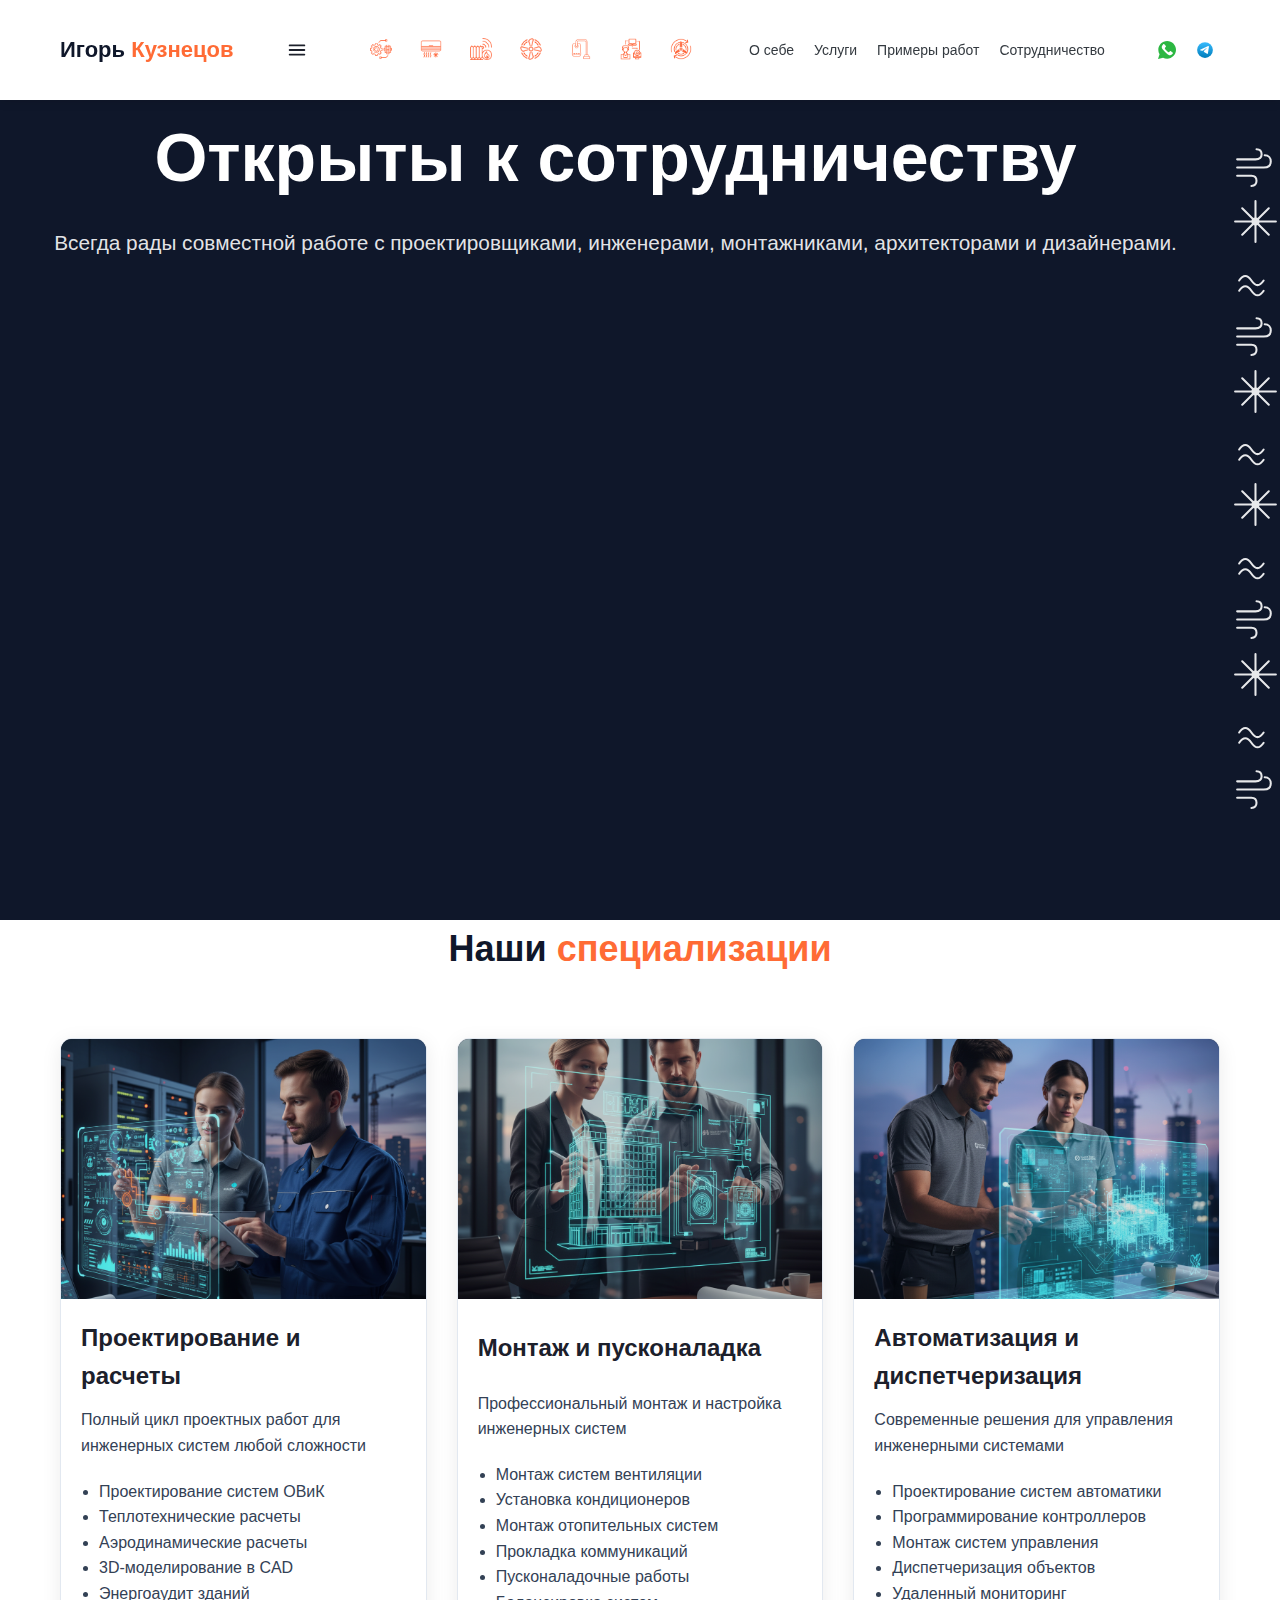
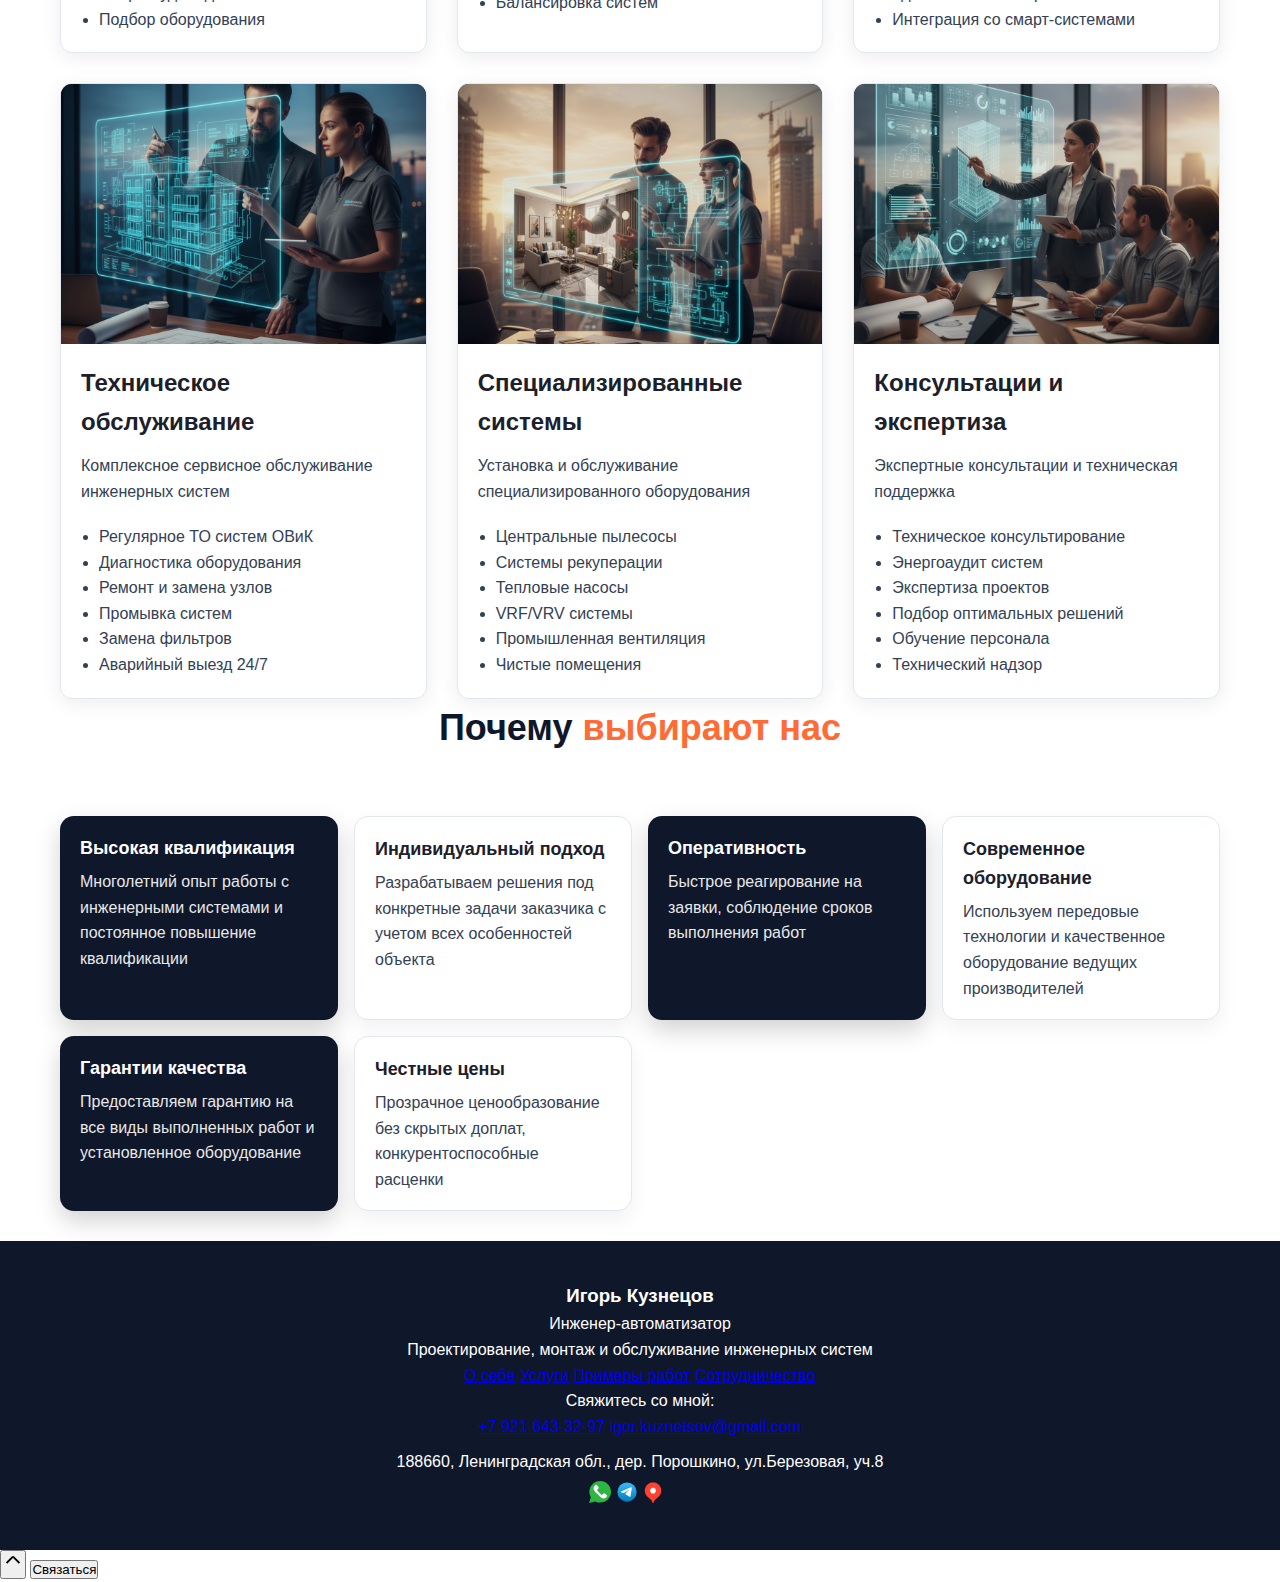
<file: cooperation.html>
﻿<!DOCTYPE html>
<html lang="ru">
<head>
    <meta charset="UTF-8">
    <meta name="viewport" content="width=device-width, initial-scale=1.0">
    <title>Сотрудничество — проектирование, монтаж и сервис ОВиК в РФ</title>
    <meta name="keywords" content="сотрудничество ОВиК, проектирование, монтаж, автоматизация, диспетчеризация, сервис, инженерные системы РФ">
    <meta name="description" content="Партнёрство для проектировщиков, инженеров и монтажников. Проектирование, монтаж, автоматизация и сервис систем вентиляции, кондиционирования и отопления в РФ.">
    <link rel="icon" href="favicon.svg" type="image/svg+xml">
    <link rel="canonical" href="https://4aikaa.github.io/IK%20ru/cooperation.html">
    <meta property="og:url" content="https://4aikaa.github.io/IK%20ru/cooperation.html">
    <meta property="og:type" content="website">
    <meta name="twitter:card" content="summary_large_image">
    <meta property="og:title" content="Сотрудничество — проектирование, монтаж и сервис ОВиК в РФ">
    <meta property="og:description" content="Партнёрство для проектировщиков, инженеров и монтажников. Проектирование, монтаж, автоматизация и сервис систем вентиляции, кондиционирования и отопления в РФ.">
    <meta property="og:image" content="sotrud/сотруд_инженер.png">
    <meta name="twitter:title" content="Сотрудничество — проектирование, монтаж и сервис ОВиК в РФ">
    <meta name="twitter:description" content="Партнёрство для проектировщиков, инженеров и монтажников. Проектирование, монтаж, автоматизация и сервис систем вентиляции, кондиционирования и отопления в РФ.">
    <meta name="twitter:image" content="sotrud/сотруд_инженер.png">
    <script type="application/ld+json">{
      "@context":"https://schema.org",
      "@type":"BreadcrumbList",
      "itemListElement":[
        {"@type":"ListItem","position":1,"name":"Главная","item":"https://4aikaa.github.io/IK%20ru/index.html"},
        {"@type":"ListItem","position":2,"name":"Сотрудничество","item":"https://4aikaa.github.io/IK%20ru/cooperation.html"}
      ]
    }</script>
    <link rel="stylesheet" href="css/style.css?v=151">
    <style>
      @media (max-width: 768px){
        .header-content{ display:flex; align-items:center; justify-content:space-between; gap:12px; flex-wrap:nowrap; }
        .logo{ display:inline-flex; align-items:center; justify-content:center; height:42px; padding:6px 10px; line-height:1; }
        .burger{ display:inline-flex !important; align-items:center; justify-content:center; width:42px; height:42px; border-radius:10px; border:1px solid rgba(28,32,43,.12); background:#fff; }
        .burger span{ display:block; width:20px; height:2px; background:#1C202B; border-radius:2px; }
        .burger span + span{ margin-top:5px; }
        .nav-menu{ display:none !important; }
        .header-services-icons{ display:none !important; }
      }
      @media (min-width: 769px){ .burger{ display:none; } }
      .mobile-menu{ position:fixed; inset:0; background:rgba(0,0,0,.5); display:none; opacity:0; transition:opacity .25s ease; z-index:3000; }
      .mobile-menu.active{ display:block; opacity:1; }
      .mobile-menu__panel{ position:absolute; right:0; top:0; width:280px; height:100%; background:#fff; transform:translateX(100%); transition:transform .25s ease; padding:20px; }
      .mobile-menu.active .mobile-menu__panel{ transform:translateX(0); }
      .mobile-menu-close{ position:absolute; top:16px; right:16px; width:40px; height:40px; border:none; background:#f1f5f9; border-radius:8px; font-size:18px; cursor:pointer; }
      .mobile-nav-menu a{ display:block; padding:14px 0; color:#1C202B; text-decoration:none; border-bottom:1px solid #f1f5f9; }
    </style>
    <style>
      /* Force burger visibility and mobile menu like about.html */
      @media (max-width: 768px){
        body:not(.index-page) .burger{ display:inline-flex !important; }
        body:not(.index-page) .nav-menu{ display:none !important; }
      }
      @media (max-width:768px){
        body:not(.index-page) .mobile-menu{ display:block !important; opacity:0; pointer-events:none; }
        body:not(.index-page) .mobile-menu.active{ opacity:1; pointer-events:auto; }
      }
    </style>
</head>
<body class="cooperation-page">
    <header class="header">
        <div class="container">
            <div class="header-content">
                <a href="index.html" class="logo">
                    <span class="logo-text">Игорь</span>
                    <span class="logo-surname">Кузнецов</span>
                </a>
                <button class="burger" aria-label="Открыть меню" aria-controls="mobile-menu" aria-expanded="false" style="display:inline-flex"><svg viewBox="0 0 24 24" width="22" height="22" aria-hidden="true"><path d="M4 7h16M4 12h16M4 17h16" stroke="#1C202B" stroke-width="2" stroke-linecap="round"/></svg></button>
                <div class="header-services-icons desktop-only" aria-label="Быстрый доступ к услугам">
                    <button class="header-icon" data-open-modal data-service="design" title="Проектирование">
                        <img src="vektor/инженер.png" alt="Проектирование" width="24" height="24" loading="lazy" decoding="async">
                    </button>
                    <button class="header-icon" data-open-modal data-service="ac" title="Кондиционирование">
                        <img src="vektor/конд.png" alt="Кондиционирование" width="24" height="24" loading="lazy" decoding="async">
                    </button>
                    <button class="header-icon" data-open-modal data-service="heating" title="Отопление">
                        <img src="vektor/отоплен.png" alt="Отопление" width="24" height="24" loading="lazy" decoding="async">
                    </button>
                    <button class="header-icon" data-open-modal data-service="ventilation" title="Вентиляционные системы">
                        <img src="vektor/вент.png" alt="Вентиляционные системы" width="24" height="24" loading="lazy" decoding="async">
                    </button>
                    <button class="header-icon" data-open-modal data-service="vacuum" title="Встроенные пылесосы">
                        <img src="vektor/пылесос.png" alt="Встроенные пылесосы" width="24" height="24" loading="lazy" decoding="async">
                    </button>
                    <button class="header-icon" data-open-modal data-service="automation" title="Автоматизация и диспетчеризация">
                        <img src="vektor/автоматиз.png" alt="Автоматизация и диспетчеризация" width="24" height="24" loading="lazy" decoding="async">
                    </button>
                    <button class="header-icon" data-open-modal data-service="aereco" title="Вентиляция Aereco">
                        <img src="vektor/aereco.png" alt="Вентиляция Aereco" width="24" height="24" loading="lazy" decoding="async">
                    </button>
                </div>
                <nav class="header-nav nav-menu">
                    <a href="about.html" class="nav-link">О себе</a>
                    <a href="index.html#services" class="nav-link">Услуги</a>
                    <a href="examples.html" class="nav-link">Примеры работ</a>
                    <a href="cooperation.html" class="nav-link">Сотрудничество</a>
                </nav>
                <div class="header-phone desktop-only" aria-label="Мессенджеры (desktop)">
                    <a class="header-messenger" href="https://wa.me/79216433297" target="_blank" rel="noopener" aria-label="WhatsApp">
                        <img src="vektor/whatsapp.svg" alt="WhatsApp" width="22" height="22" loading="lazy" decoding="async">
                    </a>
                    <a class="header-messenger" href="https://t.me/igor_kuznetsov1" target="_blank" rel="noopener" aria-label="Telegram">
                        <img src="vektor/telegram.svg" alt="Telegram" width="22" height="22" loading="lazy" decoding="async">
                    </a>
                </div>

            </div>
        </div>
        </header>

    <div class="mobile-menu" id="mobile-menu" aria-hidden="true">
        <div class="mobile-menu__panel">
            <button class="mobile-menu-close" aria-label="Закрыть меню">✕</button>
            <nav class="mobile-nav-menu">
                <a href="about.html">О себе</a>
                <a href="index.html#services">Услуги</a>
                <a href="examples.html">Примеры работ</a>
                <a href="cooperation.html">Сотрудничество</a>
                <a href="#contact">Контакты</a>
            </nav>
        </div>
    </div>

    <section class="hero">
        <div class="container">
            <div class="hero-content">
                <div class="hero-text">
                    <h1 class="hero-title">Открыты к сотрудничеству</h1>
                    <p class="hero-description">Всегда рады совместной работе с проектировщиками, инженерами, монтажниками, архитекторами и дизайнерами.</p>
                </div>
            </div>
        </div>
        <div class="hero-vectors" aria-hidden="true">
            <svg class="wind p1" viewBox="0 0 48 48" xmlns="http://www.w3.org/2000/svg" fill="none" stroke="#ffffff" stroke-width="2" opacity="0.9"><path d="M6 18h18c4 0 6-2 6-5 0-3-2-5-5-5" stroke-linecap="round"/><path d="M6 26h26c4 0 7-2 7-6 0-3-2-6-6-6" stroke-linecap="round"/><path d="M6 34h14c3 0 5 2 5 5 0 3-2 5-5 5" stroke-linecap="round"/></svg>
            <svg class="snow p3" viewBox="0 0 48 48" xmlns="http://www.w3.org/2000/svg" fill="none" stroke="#ffffff" stroke-width="2" opacity="0.9"><circle cx="24" cy="24" r="3"/><path d="M24 4v40M4 24h40M11 11l26 26M37 11L11 37" stroke-linecap="round"/></svg>
            <svg class="heat p5" viewBox="0 0 48 48" xmlns="http://www.w3.org/2000/svg" fill="none" stroke="#ffffff" stroke-width="2" opacity="0.9"><path d="M8 36c4-6 8-6 12 0 4 6 8 6 12 0" stroke-linecap="round"/><path d="M8 26c4-6 8-6 12 0 4 6 8 6 12 0" stroke-linecap="round"/></svg>
            <svg class="wind p2" viewBox="0 0 48 48" xmlns="http://www.w3.org/2000/svg" fill="none" stroke="#ffffff" stroke-width="2" opacity="0.9"><path d="M6 18h18c4 0 6-2 6-5 0-3-2-5-5-5" stroke-linecap="round"/><path d="M6 26h26c4 0 7-2 7-6 0-3-2-6-6-6" stroke-linecap="round"/><path d="M6 34h14c3 0 5 2 5 5 0 3-2 5-5 5" stroke-linecap="round"/></svg>
            <svg class="snow p4" viewBox="0 0 48 48" xmlns="http://www.w3.org/2000/svg" fill="none" stroke="#ffffff" stroke-width="2" opacity="0.9"><circle cx="24" cy="24" r="3"/><path d="M24 4v40M4 24h40M11 11l26 26M37 11L11 37" stroke-linecap="round"/></svg>
            <svg class="heat p6" viewBox="0 0 48 48" xmlns="http://www.w3.org/2000/svg" fill="none" stroke="#ffffff" stroke-width="2" opacity="0.9"><path d="M8 36c4-6 8-6 12 0 4 6 8 6 12 0" stroke-linecap="round"/><path d="M8 26c4-6 8-6 12 0 4 6 8 6 12 0" stroke-linecap="round"/></svg>
            <svg class="snow p17" viewBox="0 0 48 48" xmlns="http://www.w3.org/2000/svg" fill="none" stroke="#ffffff" stroke-width="2" opacity="0.9"><circle cx="24" cy="24" r="3"/><path d="M24 4v40M4 24h40M11 11l26 26M37 11L11 37" stroke-linecap="round"/></svg>
            <svg class="heat p18" viewBox="0 0 48 48" xmlns="http://www.w3.org/2000/svg" fill="none" stroke="#ffffff" stroke-width="2" opacity="0.9"><path d="M8 36c4-6 8-6 12 0 4 6 8 6 12 0" stroke-linecap="round"/><path d="M8 26c4-6 8-6 12 0 4 6 8 6 12 0" stroke-linecap="round"/></svg>
            <svg class="wind p19" viewBox="0 0 48 48" xmlns="http://www.w3.org/2000/svg" fill="none" stroke="#ffffff" stroke-width="2" opacity="0.9"><path d="M6 18h18c4 0 6-2 6-5 0-3-2-5-5-5" stroke-linecap="round"/><path d="M6 26h26c4 0 7-2 7-6 0-3-2-6-6-6" stroke-linecap="round"/><path d="M6 34h14c3 0 5 2 5 5 0 3-2 5-5 5" stroke-linecap="round"/></svg>
            <svg class="snow p20" viewBox="0 0 48 48" xmlns="http://www.w3.org/2000/svg" fill="none" stroke="#ffffff" stroke-width="2" opacity="0.9"><circle cx="24" cy="24" r="3"/><path d="M24 4v40M4 24h40M11 11l26 26M37 11L11 37" stroke-linecap="round"/></svg>
            <svg class="heat p21" viewBox="0 0 48 48" xmlns="http://www.w3.org/2000/svg" fill="none" stroke="#ffffff" stroke-width="2" opacity="0.9"><path d="M8 36c4-6 8-6 12 0 4 6 8 6 12 0" stroke-linecap="round"/><path d="M8 26c4-6 8-6 12 0 4 6 8 6 12 0" stroke-linecap="round"/></svg>
            <svg class="wind p22" viewBox="0 0 48 48" xmlns="http://www.w3.org/2000/svg" fill="none" stroke="#ffffff" stroke-width="2" opacity="0.9"><path d="M6 18h18c4 0 6-2 6-5 0-3-2-5-5-5" stroke-linecap="round"/><path d="M6 26h26c4 0 7-2 7-6 0-3-2-6-6-6" stroke-linecap="round"/><path d="M6 34h14c3 0 5 2 5 5 0 3-2 5-5 5" stroke-linecap="round"/></svg>
        </div>
    </section>

    <section class="cooperation" id="cooperation">
        <div class="container">
            <div class="section-header">
                <h2 class="section-title">Наши <span class="highlight">специализации</span></h2>
            </div>
            <div class="services-grid">
                <div class="service-card" style="padding:0; overflow:hidden; border:1px solid #e2e8f0;">
                    <div class="service-cover" style="height:260px; background:#0f172a; position:relative;">
                        <img src="sotrud/сотруд_наладчик.png" alt="Сотрудник-наладчик" style="position:absolute; inset:0; width:100%; height:100%; object-fit:cover; opacity:.9;">
                    </div>
                    <div style="padding:20px;">
                        <h3 style="margin:0 0 8px 0; font-weight:700; color:#1C202B;">Проектирование и расчеты</h3>
                        <p style="margin:0 0 14px 0; color:#334155;">Полный цикл проектных работ для инженерных систем любой сложности</p>
                        <ul class="service-list" style="margin:0; padding-left:18px; color:#334155; text-align:left; list-style-position:outside;">
                            <li>Проектирование систем ОВиК</li>
                            <li>Теплотехнические расчеты</li>
                            <li>Аэродинамические расчеты</li>
                            <li>3D-моделирование в CAD</li>
                            <li>Энергоаудит зданий</li>
                            <li>Подбор оборудования</li>
                        </ul>
                    </div>
                </div>
                <div class="service-card" style="padding:0; overflow:hidden; border:1px solid #e2e8f0;">
                    <div class="service-cover" style="height:260px; background:#0f172a; position:relative;">
                        <img src="sotrud/сотруд_проект.png" alt="Монтаж и пусконаладка" style="position:absolute; inset:0; width:100%; height:100%; object-fit:cover; opacity:.9;">
                    </div>
                    <div style="padding:20px;">
                        <h3 style="margin:0 0 8px 0; font-weight:700; color:#1C202B;">Монтаж и пусконаладка</h3>
                        <p style="margin:0 0 14px 0; color:#334155;">Профессиональный монтаж и настройка инженерных систем</p>
                        <ul class="service-list" style="margin:0; padding-left:18px; color:#334155; text-align:left; list-style-position:outside;">
                            <li>Монтаж систем вентиляции</li>
                            <li>Установка кондиционеров</li>
                            <li>Монтаж отопительных систем</li>
                            <li>Прокладка коммуникаций</li>
                            <li>Пусконаладочные работы</li>
                            <li>Балансировка систем</li>
                        </ul>
                    </div>
                </div>
                <div class="service-card" style="padding:0; overflow:hidden; border:1px solid #e2e8f0;">
                    <div class="service-cover" style="height:260px; background:#0f172a; position:relative;">
                        <img src="sotrud/сотруд_инженер.png" alt="Автоматизация и диспетчеризация" style="position:absolute; inset:0; width:100%; height:100%; object-fit:cover; opacity:.9;">
                    </div>
                    <div style="padding:20px;">
                        <h3 style="margin:0 0 8px 0; font-weight:700; color:#1C202B;">Автоматизация и диспетчеризация</h3>
                        <p style="margin:0 0 14px 0; color:#334155;">Современные решения для управления инженерными системами</p>
                        <ul class="service-list" style="margin:0; padding-left:18px; color:#334155; text-align:left; list-style-position:outside;">
                            <li>Проектирование систем автоматики</li>
                            <li>Программирование контроллеров</li>
                            <li>Монтаж систем управления</li>
                            <li>Диспетчеризация объектов</li>
                            <li>Удаленный мониторинг</li>
                            <li>Интеграция со смарт-системами</li>
                        </ul>
                    </div>
                </div>
                <div class="service-card" style="padding:0; overflow:hidden; border:1px solid #e2e8f0;">
                    <div class="service-cover" style="height:260px; background:#0f172a; position:relative;">
                        <img src="sotrud/сотруд_архит.png" alt="Техническое обслуживание" style="position:absolute; inset:0; width:100%; height:100%; object-fit:cover; opacity:.9;">
                    </div>
                    <div style="padding:20px;">
                        <h3 style="margin:0 0 8px 0; font-weight:700; color:#1C202B;">Техническое обслуживание</h3>
                        <p style="margin:0 0 14px 0; color:#334155;">Комплексное сервисное обслуживание инженерных систем</p>
                        <ul class="service-list" style="margin:0; padding-left:18px; color:#334155; text-align:left; list-style-position:outside;">
                            <li>Регулярное ТО систем ОВиК</li>
                            <li>Диагностика оборудования</li>
                            <li>Ремонт и замена узлов</li>
                            <li>Промывка систем</li>
                            <li>Замена фильтров</li>
                            <li>Аварийный выезд 24/7</li>
                        </ul>
                    </div>
                </div>
                <div class="service-card" style="padding:0; overflow:hidden; border:1px solid #e2e8f0;">
                    <div class="service-cover" style="height:260px; background:#0f172a; position:relative;">
                        <img src="sotrud/сотруд_дизайнер.png" alt="Специализированные системы" style="position:absolute; inset:0; width:100%; height:100%; object-fit:cover; opacity:.9;">
                    </div>
                    <div style="padding:20px;">
                        <h3 style="margin:0 0 8px 0; font-weight:700; color:#1C202B;">Специализированные системы</h3>
                        <p style="margin:0 0 14px 0; color:#334155;">Установка и обслуживание специализированного оборудования</p>
                        <ul class="service-list" style="margin:0; padding-left:18px; color:#334155; text-align:left; list-style-position:outside;">
                            <li>Центральные пылесосы</li>
                            <li>Системы рекуперации</li>
                            <li>Тепловые насосы</li>
                            <li>VRF/VRV системы</li>
                            <li>Промышленная вентиляция</li>
                            <li>Чистые помещения</li>
                        </ul>
                    </div>
                </div>
                <div class="service-card" style="padding:0; overflow:hidden; border:1px solid #e2e8f0;">
                    <div class="service-cover" style="height:260px; background:#0f172a; position:relative;">
                        <img src="sotrud/сотруд_консультант.png" alt="Консультации и экспертиза" style="position:absolute; inset:0; width:100%; height:100%; object-fit:cover; opacity:.9;">
                    </div>
                    <div style="padding:20px;">
                        <h3 style="margin:0 0 8px 0; font-weight:700; color:#1C202B;">Консультации и экспертиза</h3>
                        <p style="margin:0 0 14px 0; color:#334155;">Экспертные консультации и техническая поддержка</p>
                        <ul class="service-list" style="margin:0; padding-left:18px; color:#334155; text-align:left; list-style-position:outside;">
                            <li>Техническое консультирование</li>
                            <li>Энергоаудит систем</li>
                            <li>Экспертиза проектов</li>
                            <li>Подбор оптимальных решений</li>
                            <li>Обучение персонала</li>
                            <li>Технический надзор</li>
                        </ul>
                    </div>
                </div>
            </div>
        </div>
    </section>

    <section class="benefits">
        <div class="container">
            <div class="section-header">
                <h2 class="section-title">Почему <span class="highlight">выбирают нас</span></h2>
            </div>
            <div class="benefits-grid">
            <div class="benefit-badges" style="display:grid; grid-template-columns: repeat(auto-fit, minmax(260px, 1fr)); gap:16px; margin-bottom:30px; align-items:stretch;">
                <div class="badge" style="background:#0f172a; color:#fff; border-radius:14px; padding:18px 20px; box-shadow:0 10px 24px rgba(0,0,0,.18);">
                    <h4 style="margin:0 0 6px 0; font-size:18px;">Высокая квалификация</h4>
                    <p style="margin:0; opacity:.9;">Многолетний опыт работы с инженерными системами и постоянное повышение квалификации</p>
                </div>
                <div class="badge" style="background:#ffffff; color:#1C202B; border:1px solid #e2e8f0; border-radius:14px; padding:18px 20px; box-shadow:0 8px 20px rgba(0,0,0,.06);">
                    <h4 style="margin:0 0 6px 0; font-size:18px;">Индивидуальный подход</h4>
                    <p style="margin:0; color:#334155;">Разрабатываем решения под конкретные задачи заказчика с учетом всех особенностей объекта</p>
                </div>
                <div class="badge" style="background:#0f172a; color:#fff; border-radius:14px; padding:18px 20px; box-shadow:0 10px 24px rgba(0,0,0,.18);">
                    <h4 style="margin:0 0 6px 0; font-size:18px;">Оперативность</h4>
                    <p style="margin:0; opacity:.9;">Быстрое реагирование на заявки, соблюдение сроков выполнения работ</p>
                </div>
                <div class="badge" style="background:#ffffff; color:#1C202B; border:1px solid #e2e8f0; border-radius:14px; padding:18px 20px; box-shadow:0 8px 20px rgba(0,0,0,.06);">
                    <h4 style="margin:0 0 6px 0; font-size:18px;">Современное оборудование</h4>
                    <p style="margin:0; color:#334155;">Используем передовые технологии и качественное оборудование ведущих производителей</p>
                </div>
                <div class="badge" style="background:#0f172a; color:#fff; border-radius:14px; padding:18px 20px; box-shadow:0 10px 24px rgba(0,0,0,.18);">
                    <h4 style="margin:0 0 6px 0; font-size:18px;">Гарантии качества</h4>
                    <p style="margin:0; opacity:.9;">Предоставляем гарантию на все виды выполненных работ и установленное оборудование</p>
                </div>
                <div class="badge" style="background:#ffffff; color:#1C202B; border:1px solid #e2e8f0; border-radius:14px; padding:18px 20px; box-shadow:0 8px 20px rgba(0,0,0,.06);">
                    <h4 style="margin:0 0 6px 0; font-size:18px;">Честные цены</h4>
                    <p style="margin:0; color:#334155;">Прозрачное ценообразование без скрытых доплат, конкурентоспособные расценки</p>
                </div>
            </div>
            </div>
        </div>
    </section>

    <footer class="footer">
        <div class="container">
            <div class="footer-content">
                <div class="footer-info">
                    <h3>Игорь Кузнецов</h3>
                    <p>Инженер-автоматизатор</p>
                    <p>Проектирование, монтаж и обслуживание инженерных систем</p>
                </div>
                <div class="footer-links">
                    <a href="about.html">О себе</a>
                    <a href="index.html#services">Услуги</a>
                    <a href="examples.html">Примеры работ</a>
                    <a href="cooperation.html">Сотрудничество</a>
                </div>
                <div class="footer-contact">
                    <p>Свяжитесь со мной:</p>
                    <div class="contact-links">
                        <a href="tel:+79216433297">+7 921 643-32-97</a>
                                                 <a href="mailto:igor.kuznetsov@gmail.com">igor.kuznetsov@gmail.com</a>
                    </div>
                    <p style="margin-top:10px;">188660, Ленинградская обл., дер. Порошкино, ул.Березовая, уч.8</p>
                    <div class="icon-links" style="margin-top:6px;">
                        <a href="https://wa.me/79216433297" target="_blank" rel="noopener" aria-label="WhatsApp"><img src="vektor/whatsapp.svg" alt="WhatsApp" width="22" height="22" loading="lazy" decoding="async"></a>
                        <a href="https://t.me/igor_kuznetsov1" target="_blank" rel="noopener" aria-label="Telegram"><img src="vektor/telegram.svg" alt="Telegram" width="22" height="22" loading="lazy" decoding="async"></a>
                        <a href="https://yandex.ru/maps/?text=188660,%20Порошкино,%20Березовая%20уч.8" target="_blank" rel="noopener" aria-label="Яндекс Карты"><img src="vektor/Yandex.png" alt="Яндекс Карты" width="22" height="22" loading="lazy" decoding="async"></a>
                        <a href="https://2gis.ru/search/188660%20Порошкино%20Березовая%20уч%208" target="_blank" rel="noopener" aria-label="2ГИС"><img src="vektor/2GIS.png" alt="2ГИС" width="22" height="22" loading="lazy" decoding="async"></a>
                    </div>
                </div>
            </div>
        </div>
    </footer>

    <div class="modal" id="service-modal" aria-hidden="true" role="dialog" aria-modal="true" aria-labelledby="service-modal-title">
        <div class="modal-backdrop" data-close-modal></div>
        <div class="modal-dialog" role="document">
            <button class="modal-close" type="button" aria-label="Закрыть" data-close-modal>&times;</button>
            <div class="modal-content">
                <h2 class="modal-title" id="service-modal-title"></h2>
                <div class="modal-body" id="service-modal-body"></div>
            </div>
        </div>
    </div>

    <div class="floating-actions" aria-label="Быстрые действия">
        <button class="fab fab-up" id="fab-up" title="Наверх" aria-label="Наверх">
            <svg viewBox="0 0 24 24" width="22" height="22" aria-hidden="true"><path d="M12 5l7 7M12 5l-7 7" stroke="currentColor" stroke-width="2" fill="none"/></svg>
        </button>
        <button class="fab fab-contact" id="fab-contact" title="Связаться" aria-label="Связаться">Связаться</button>
    </div>

    <script src="js/script.js?v=151" defer></script>
</body>
</html>
</file>
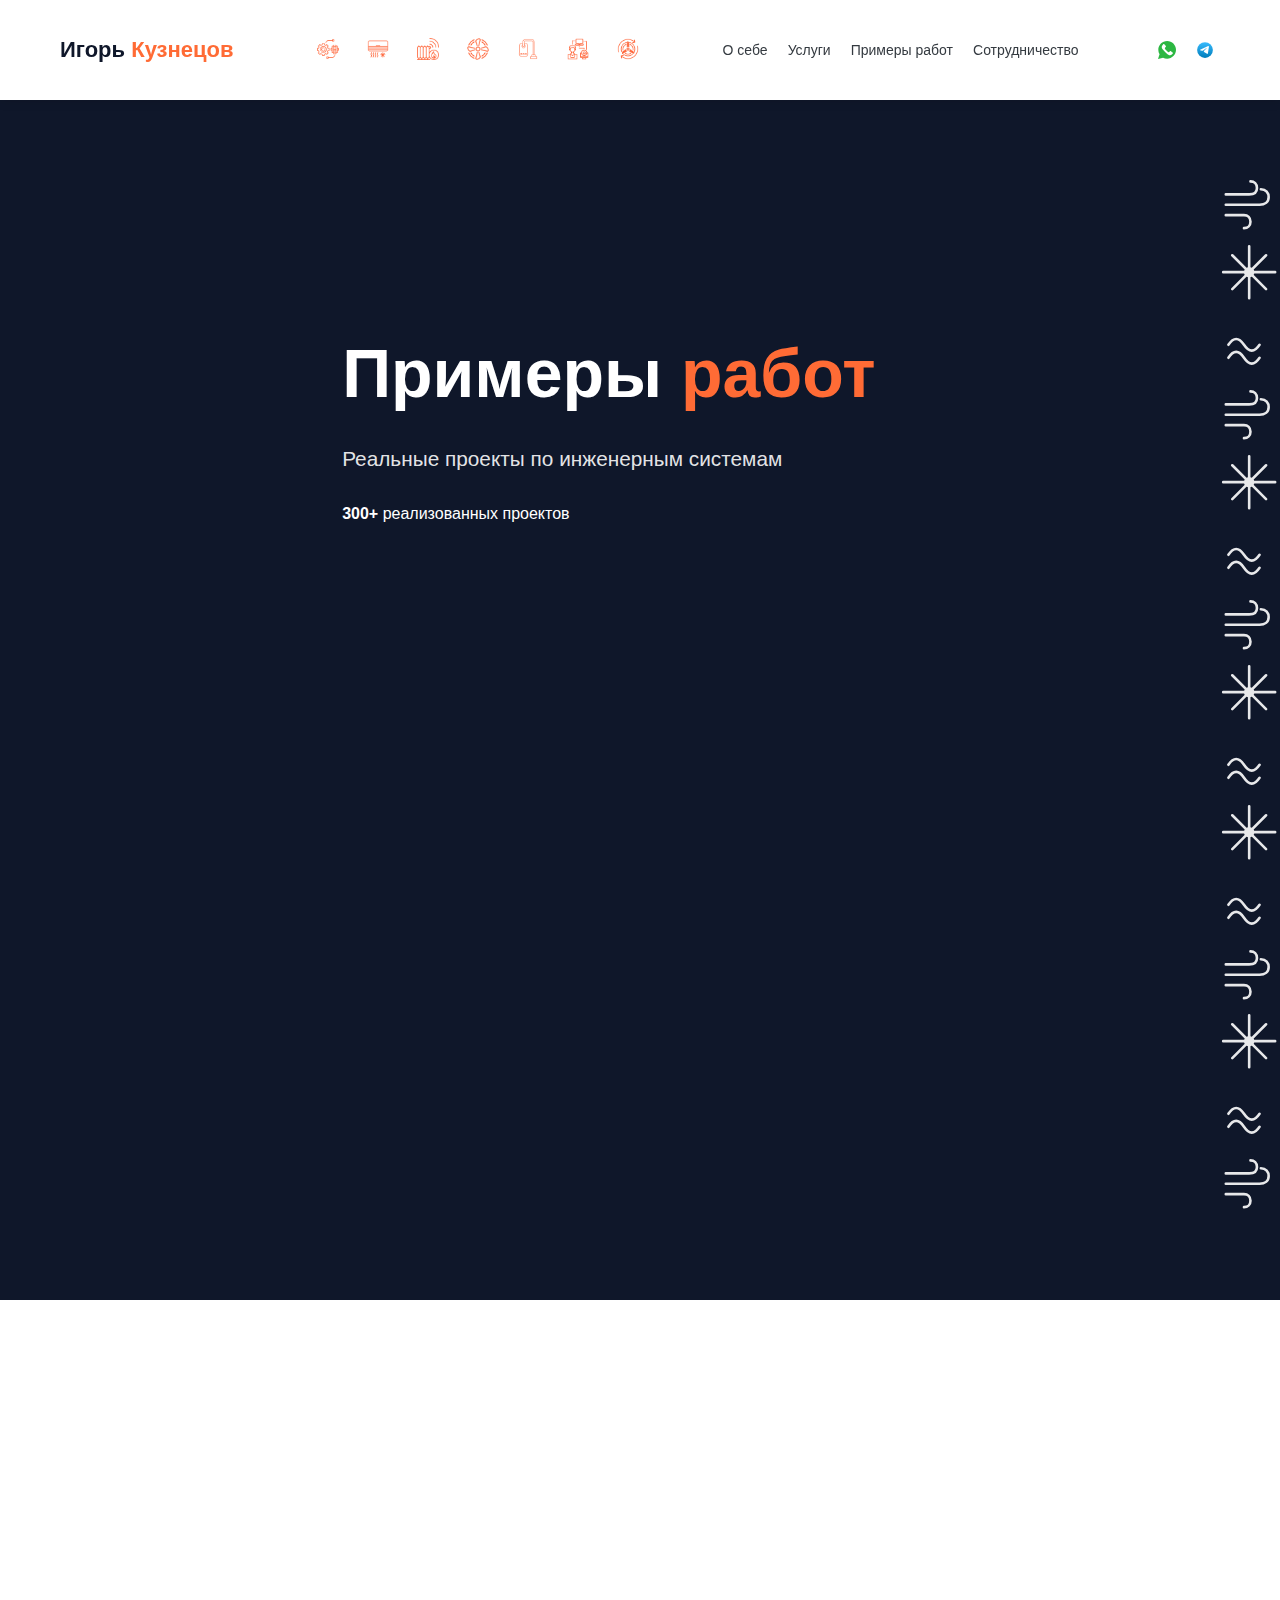
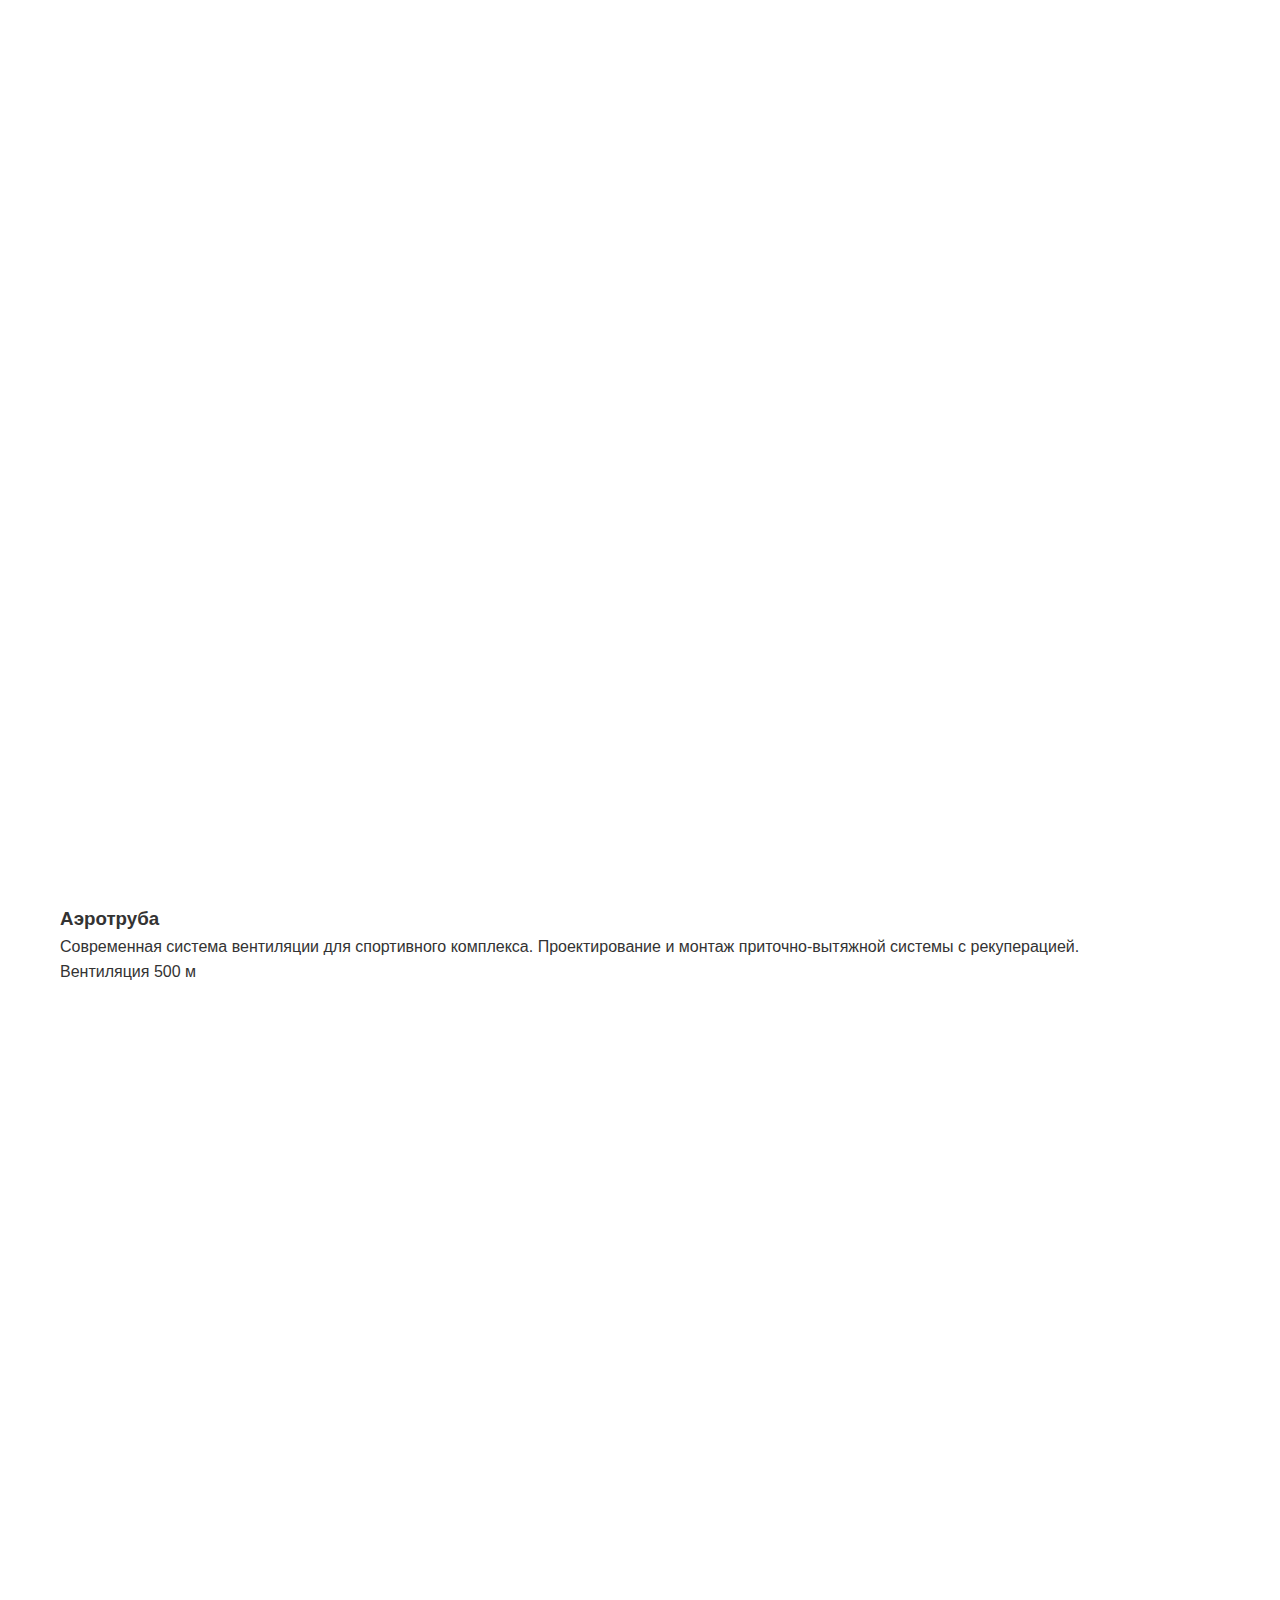
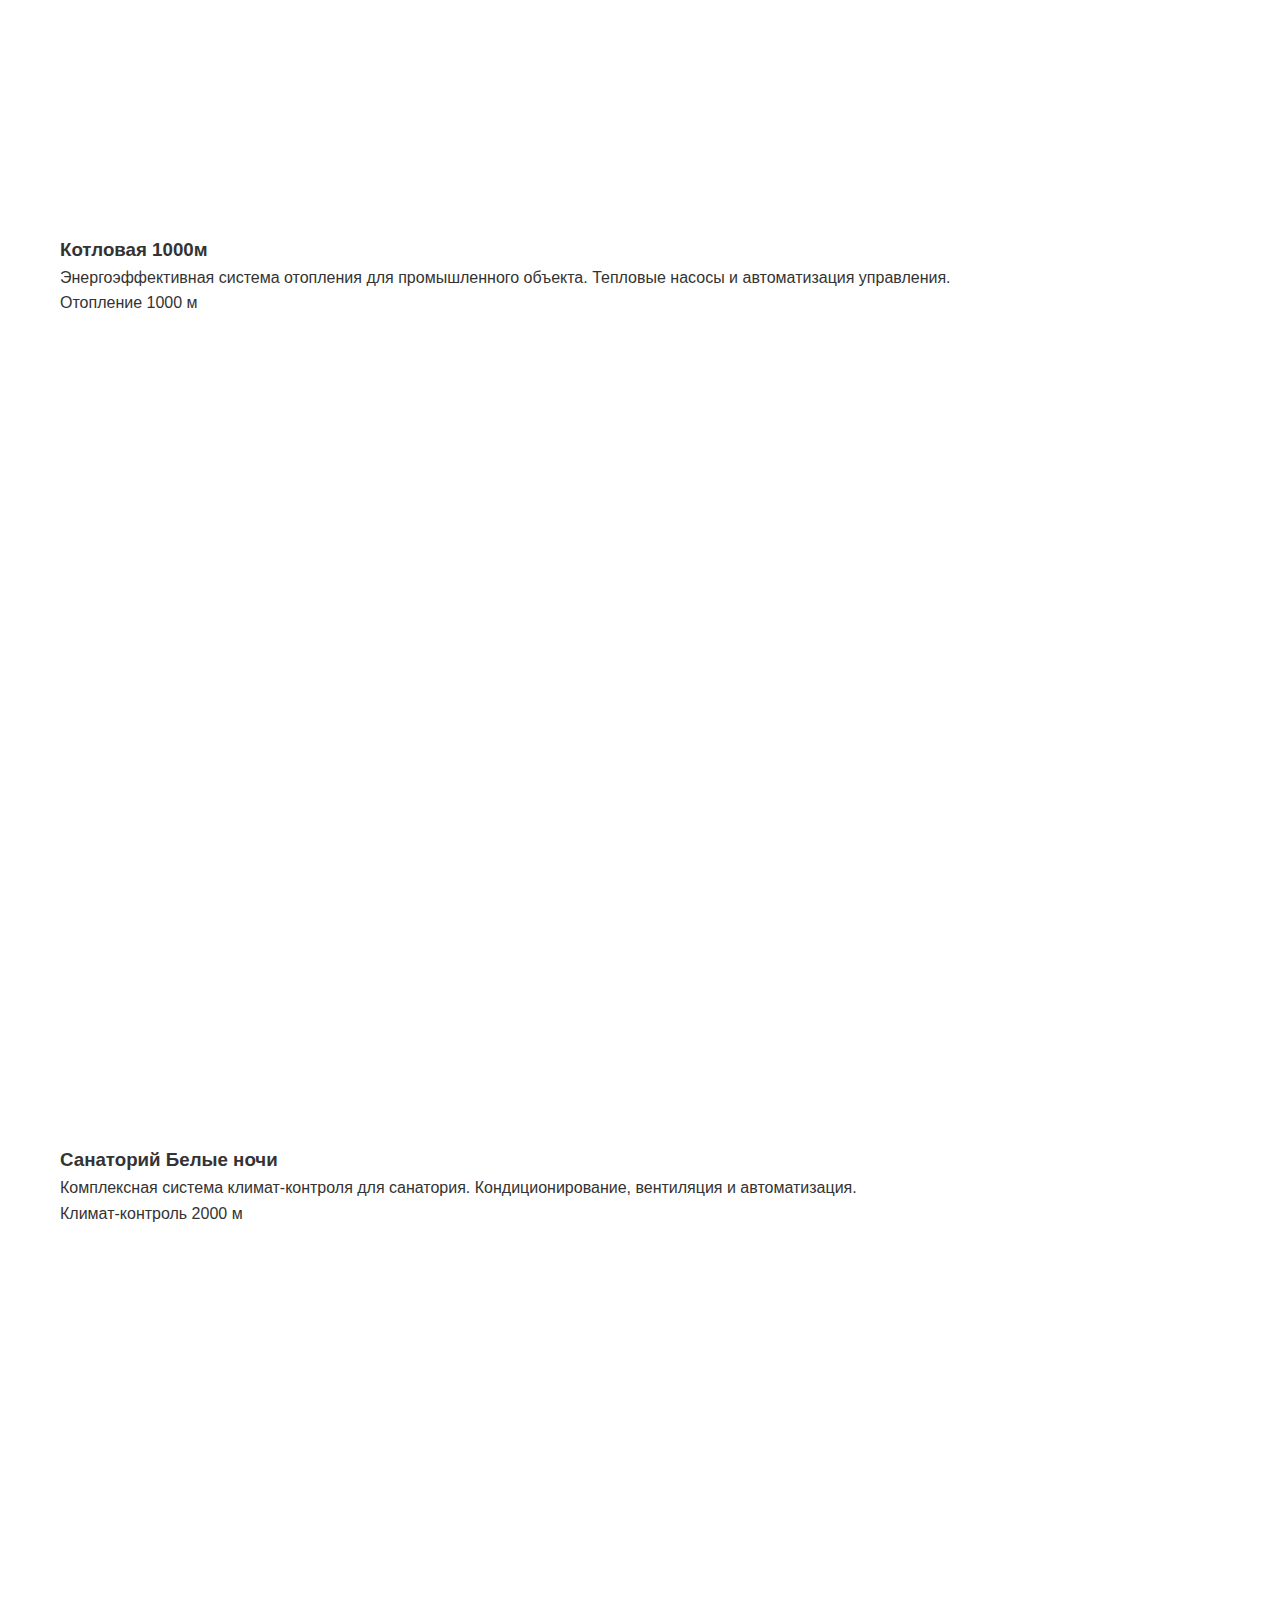
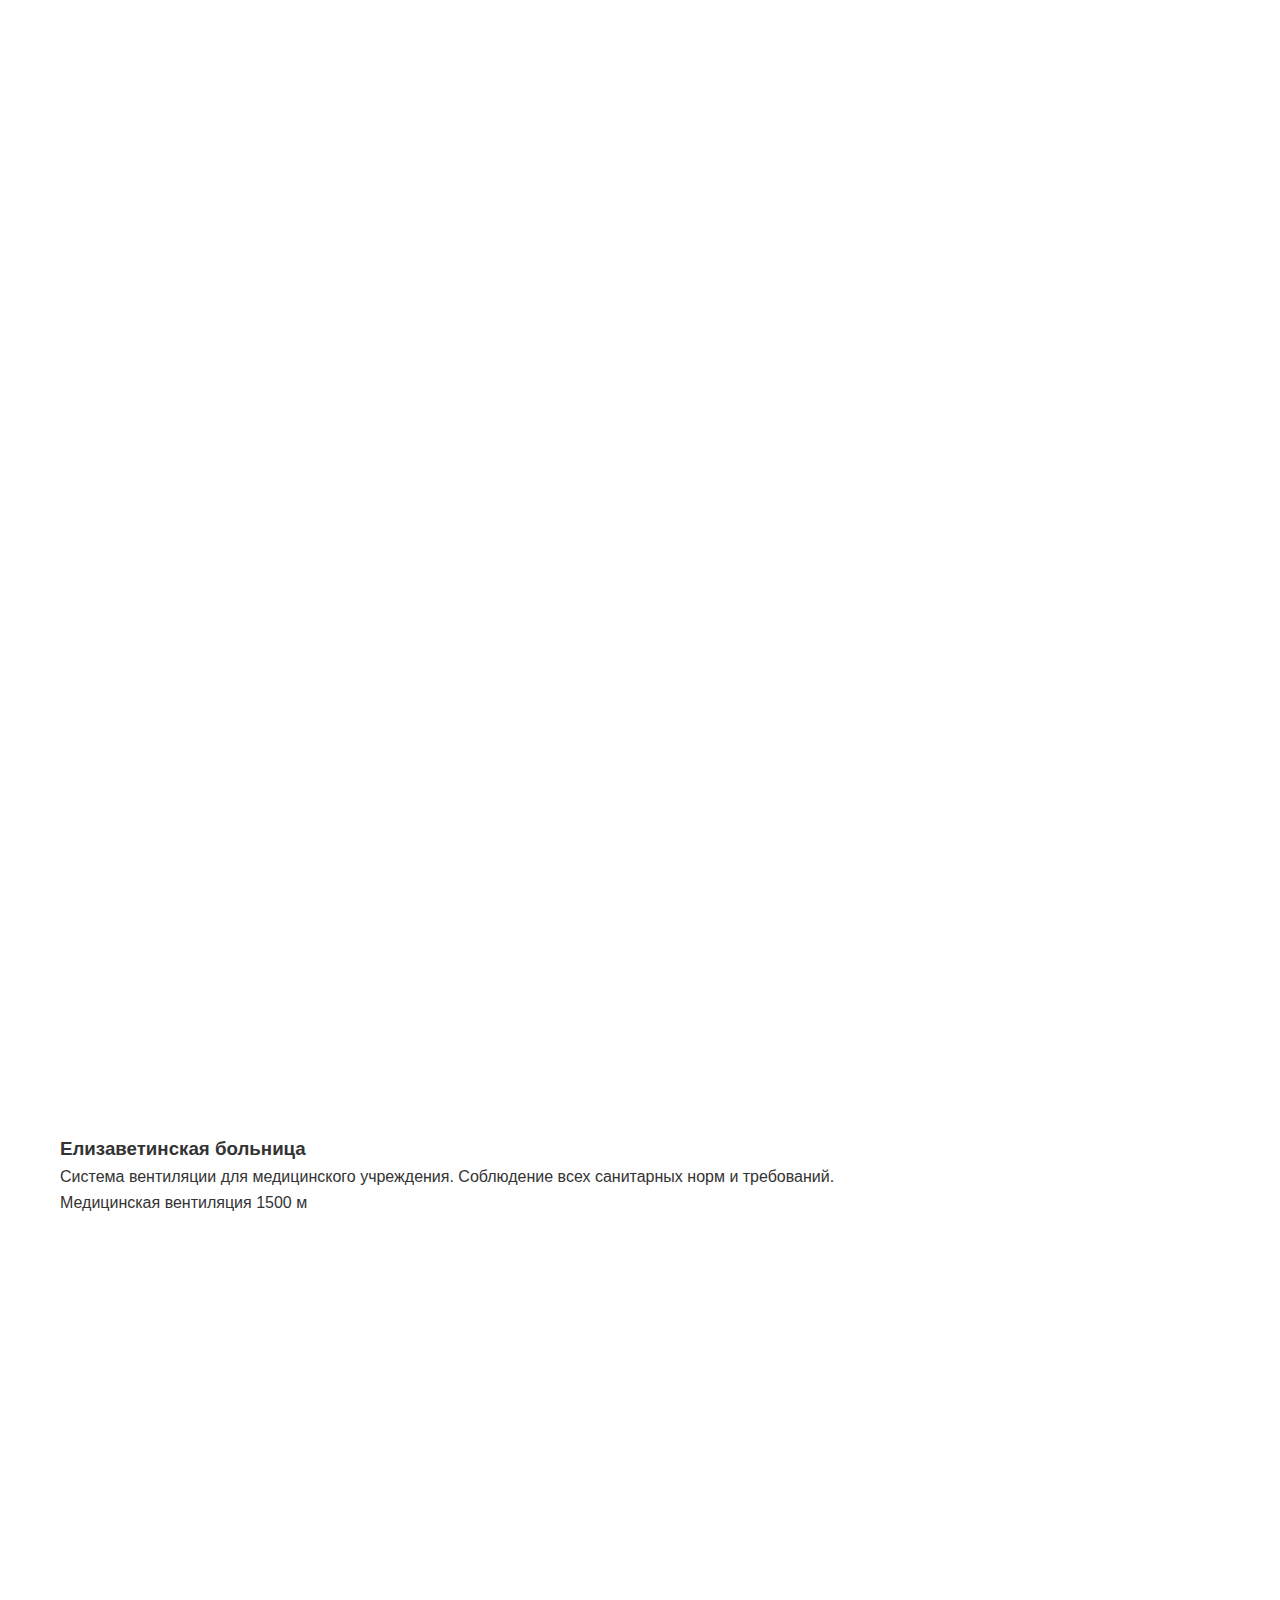
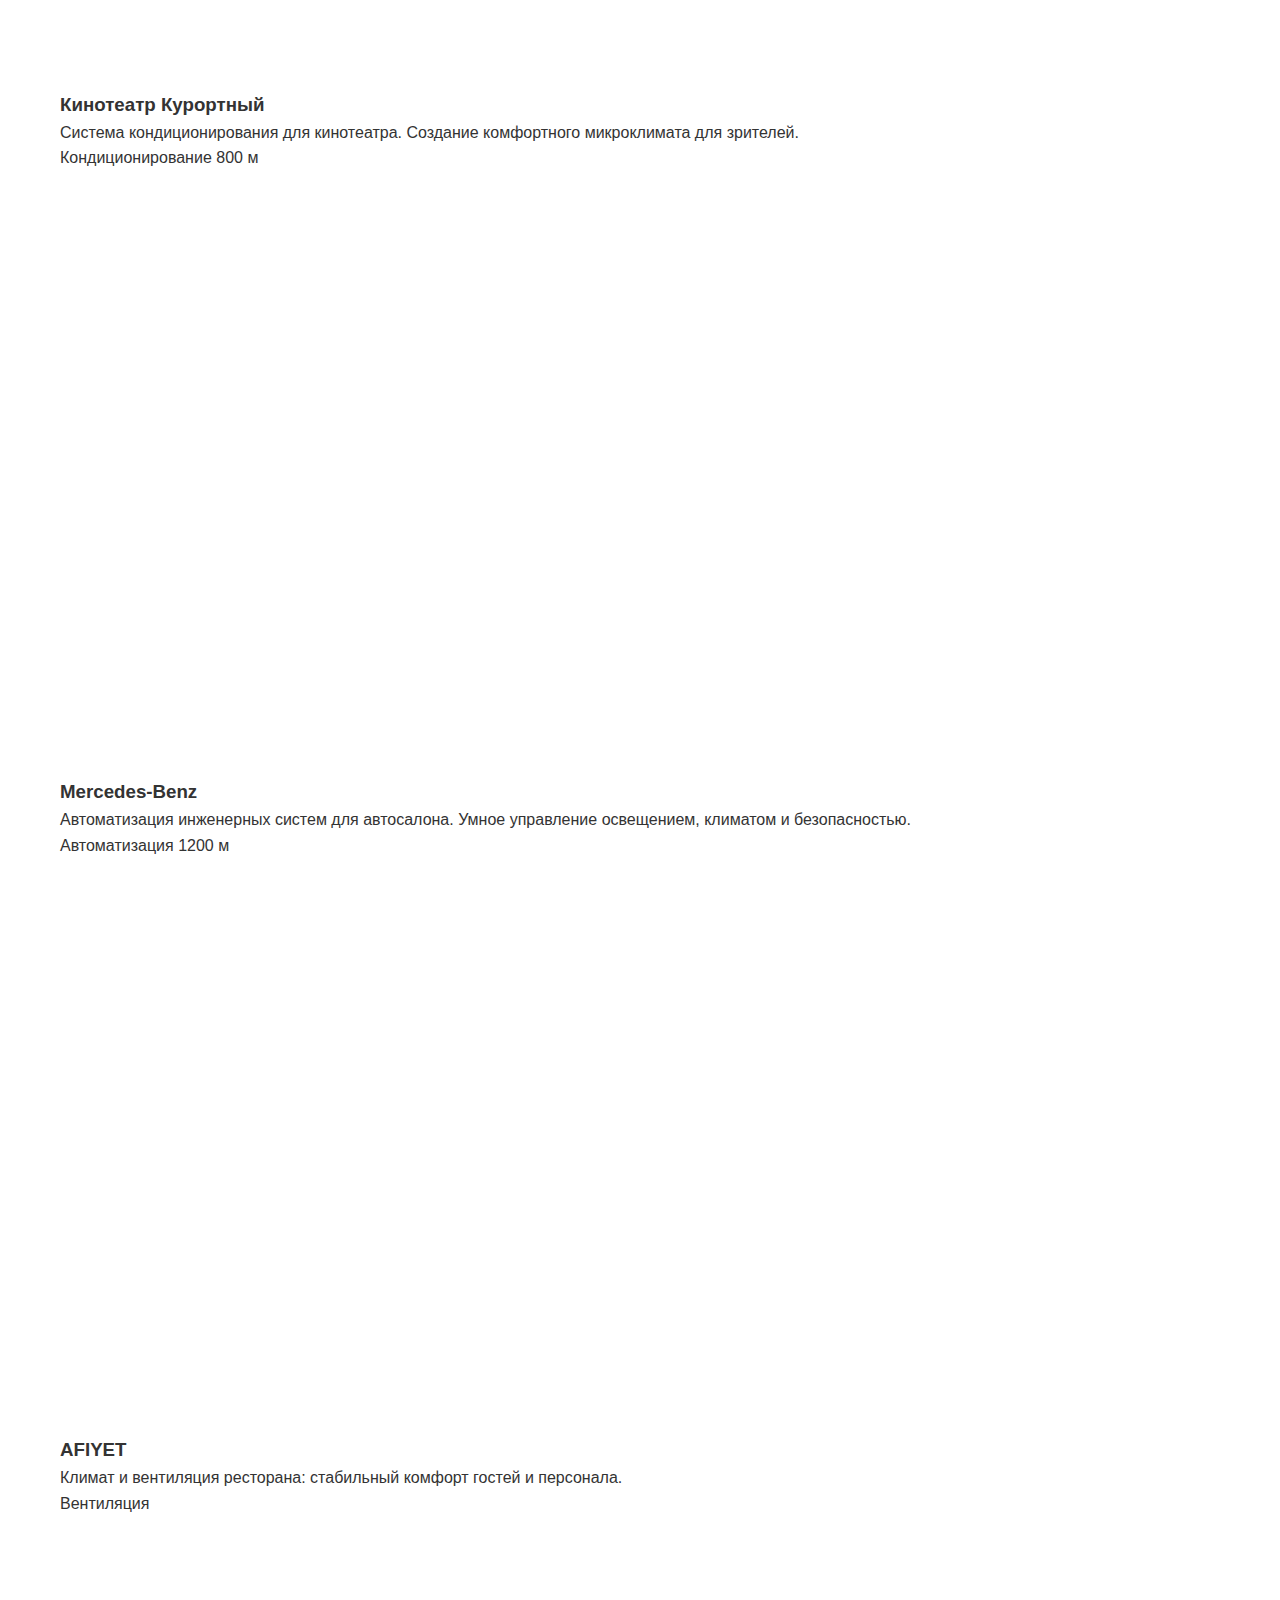
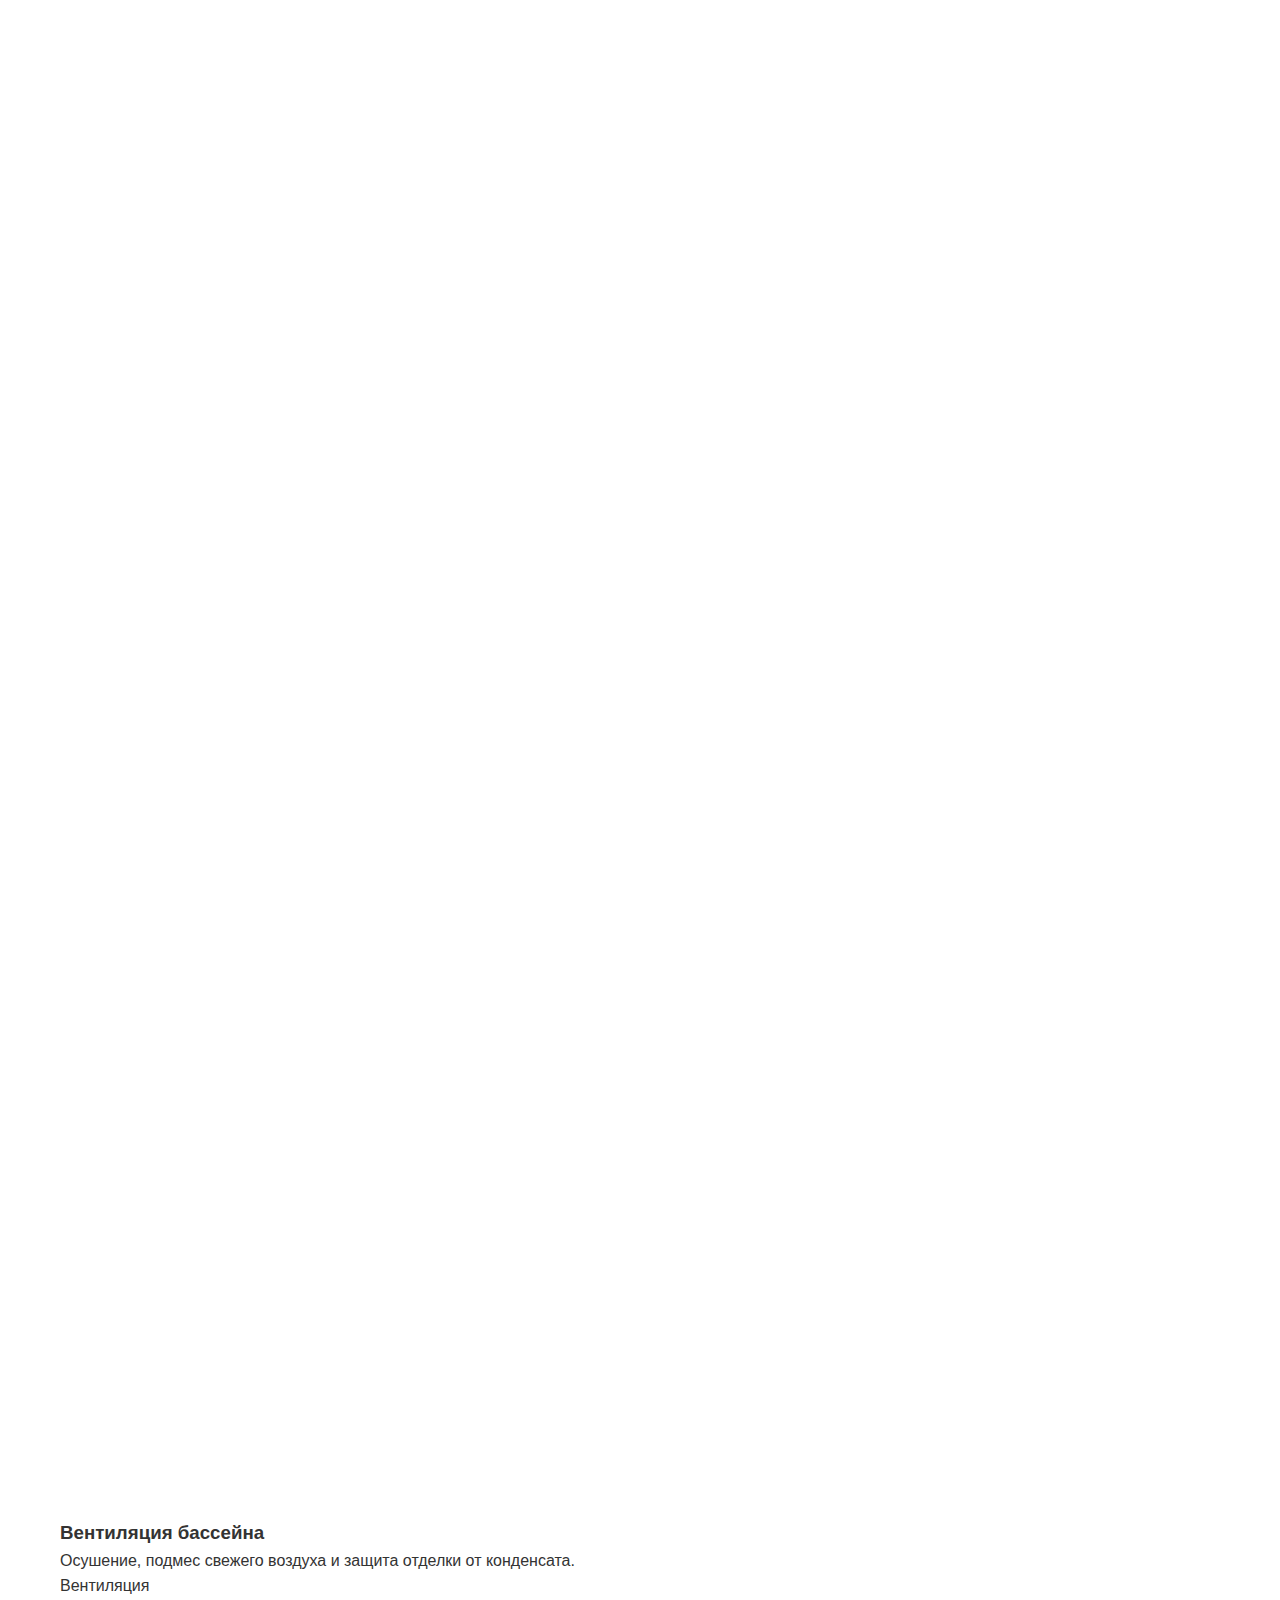
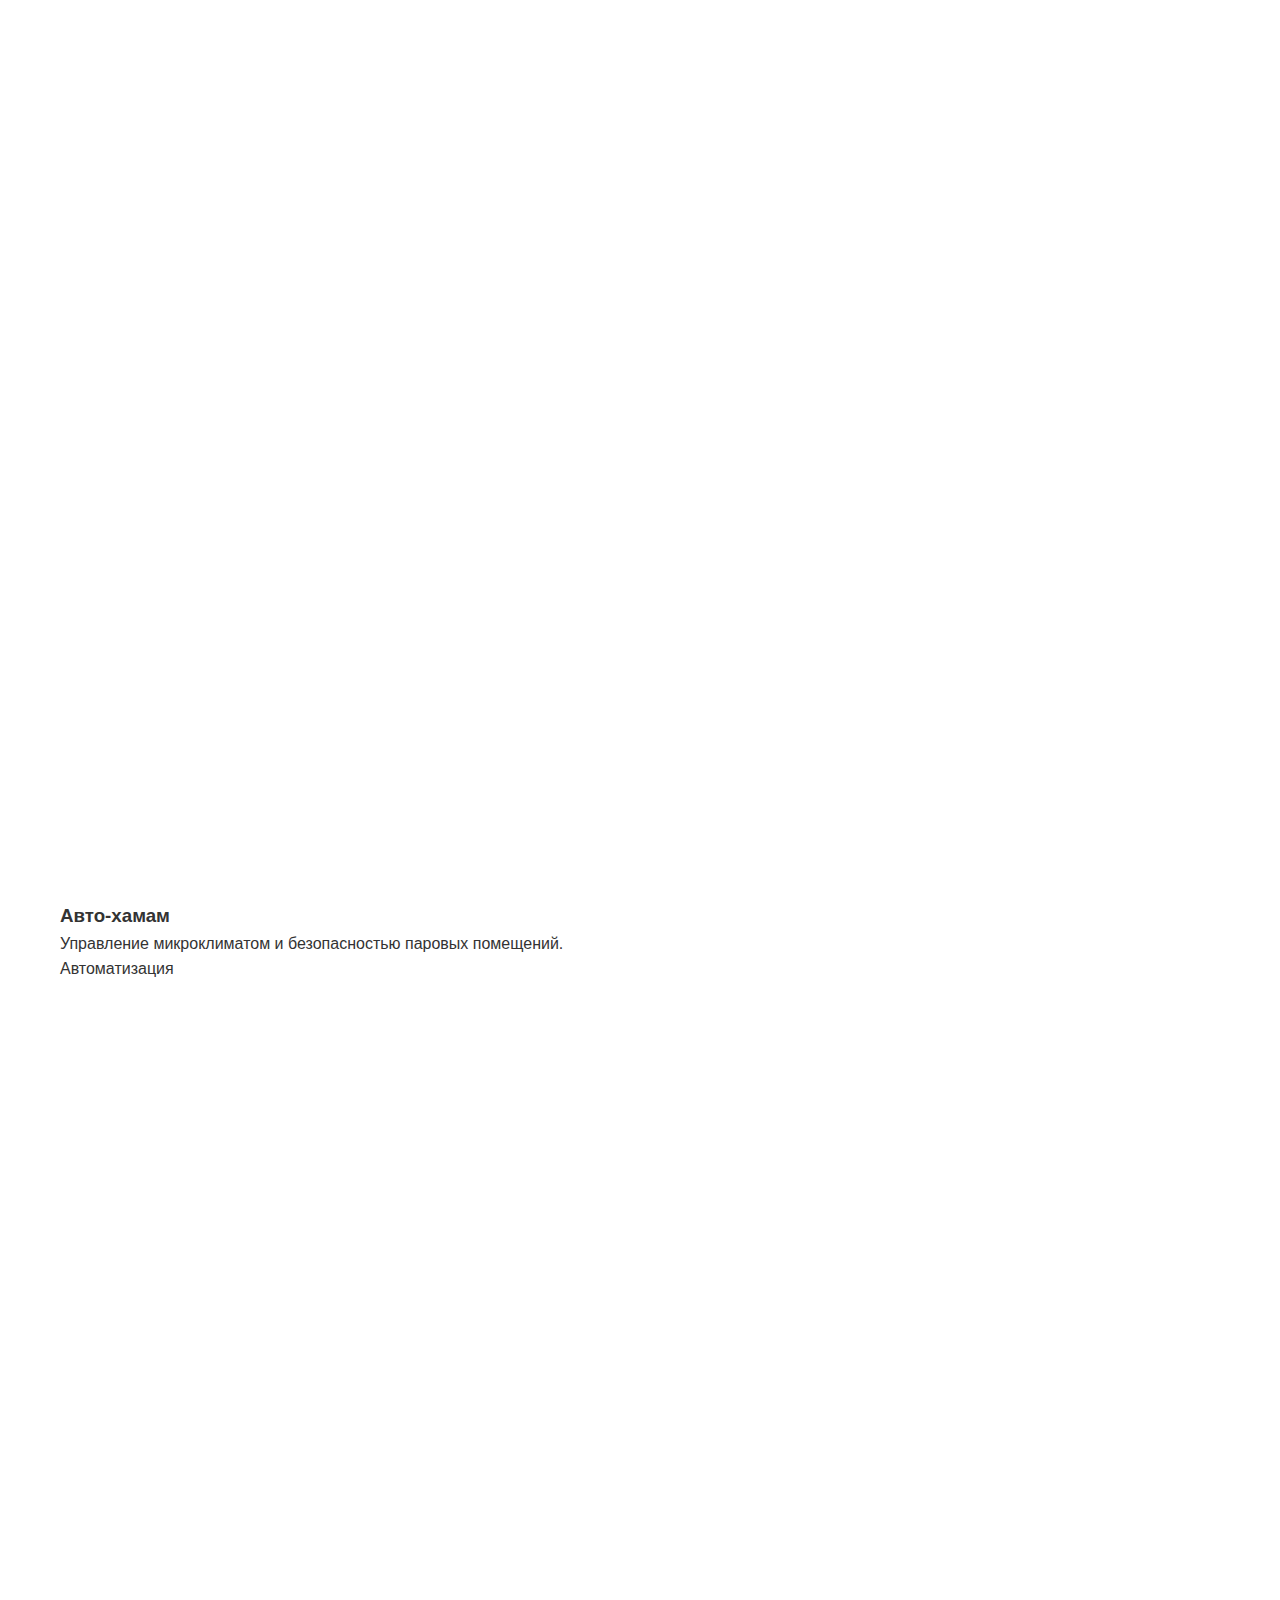
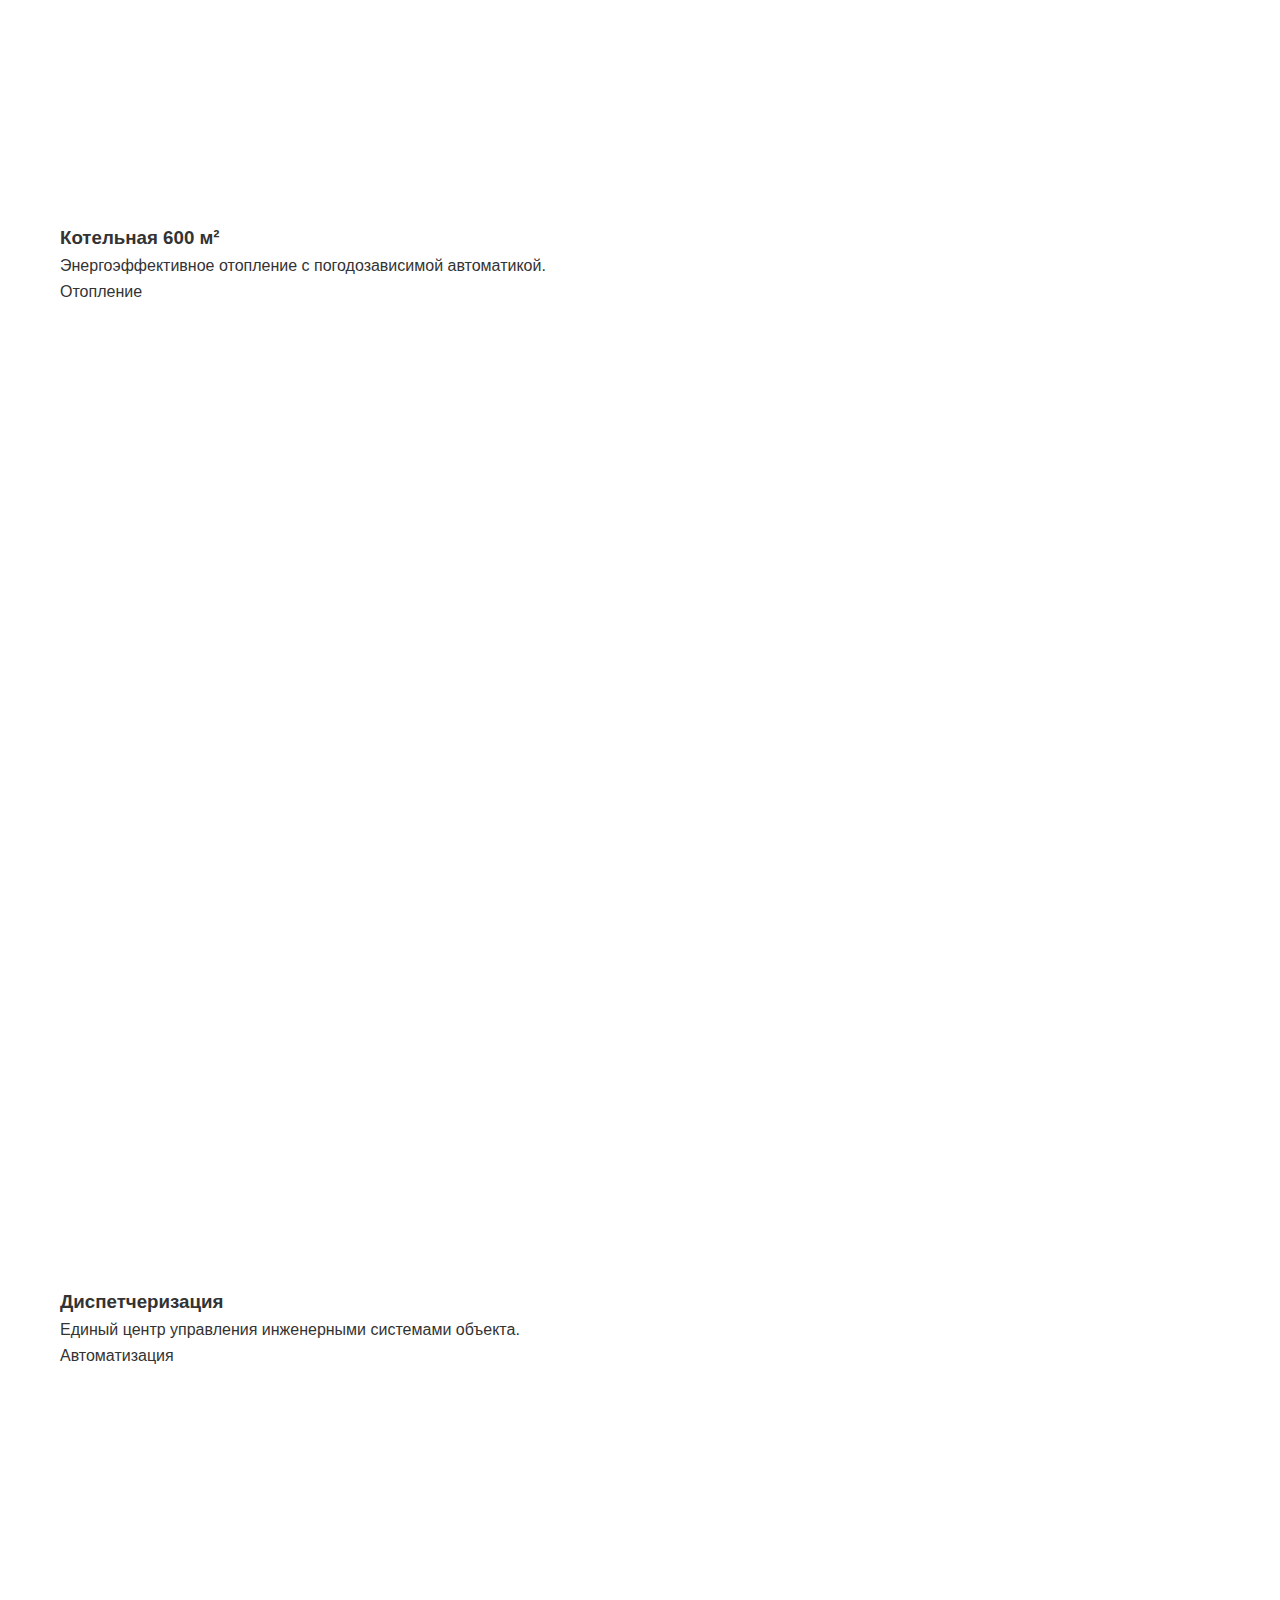
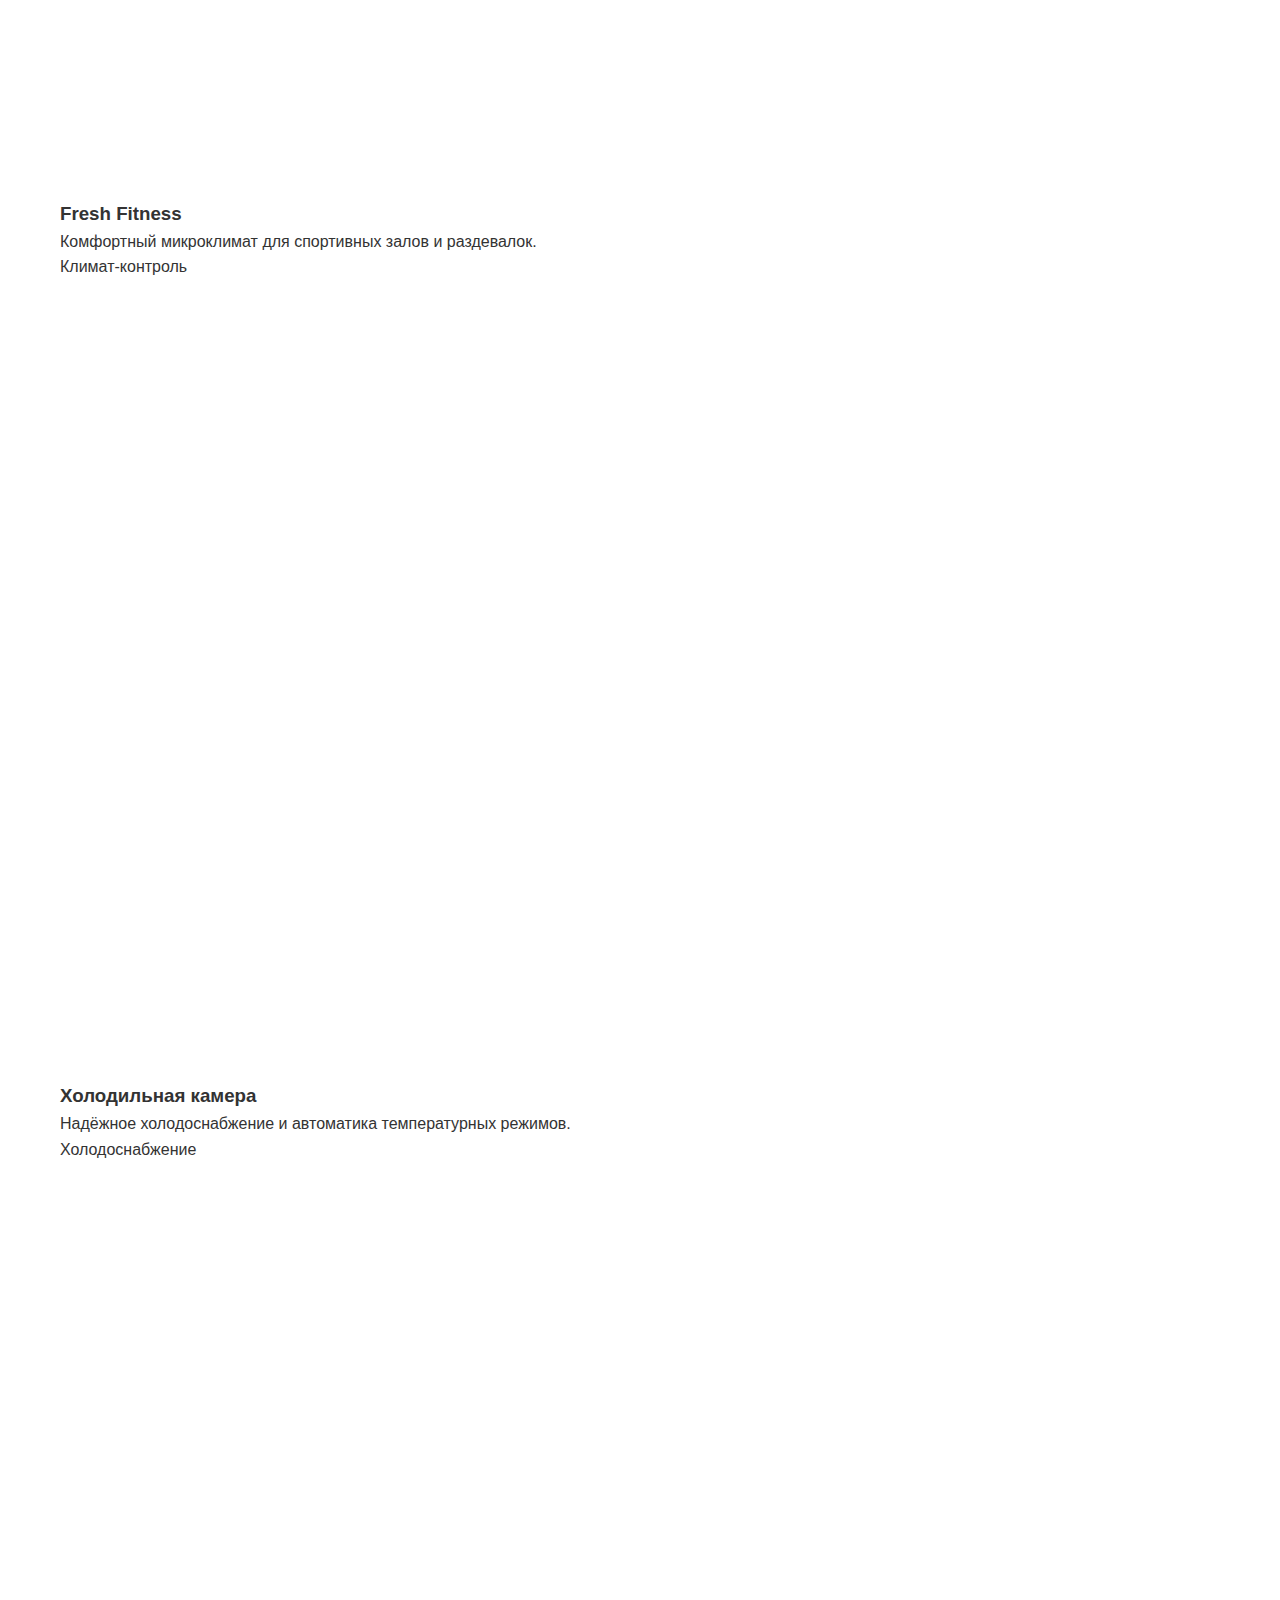
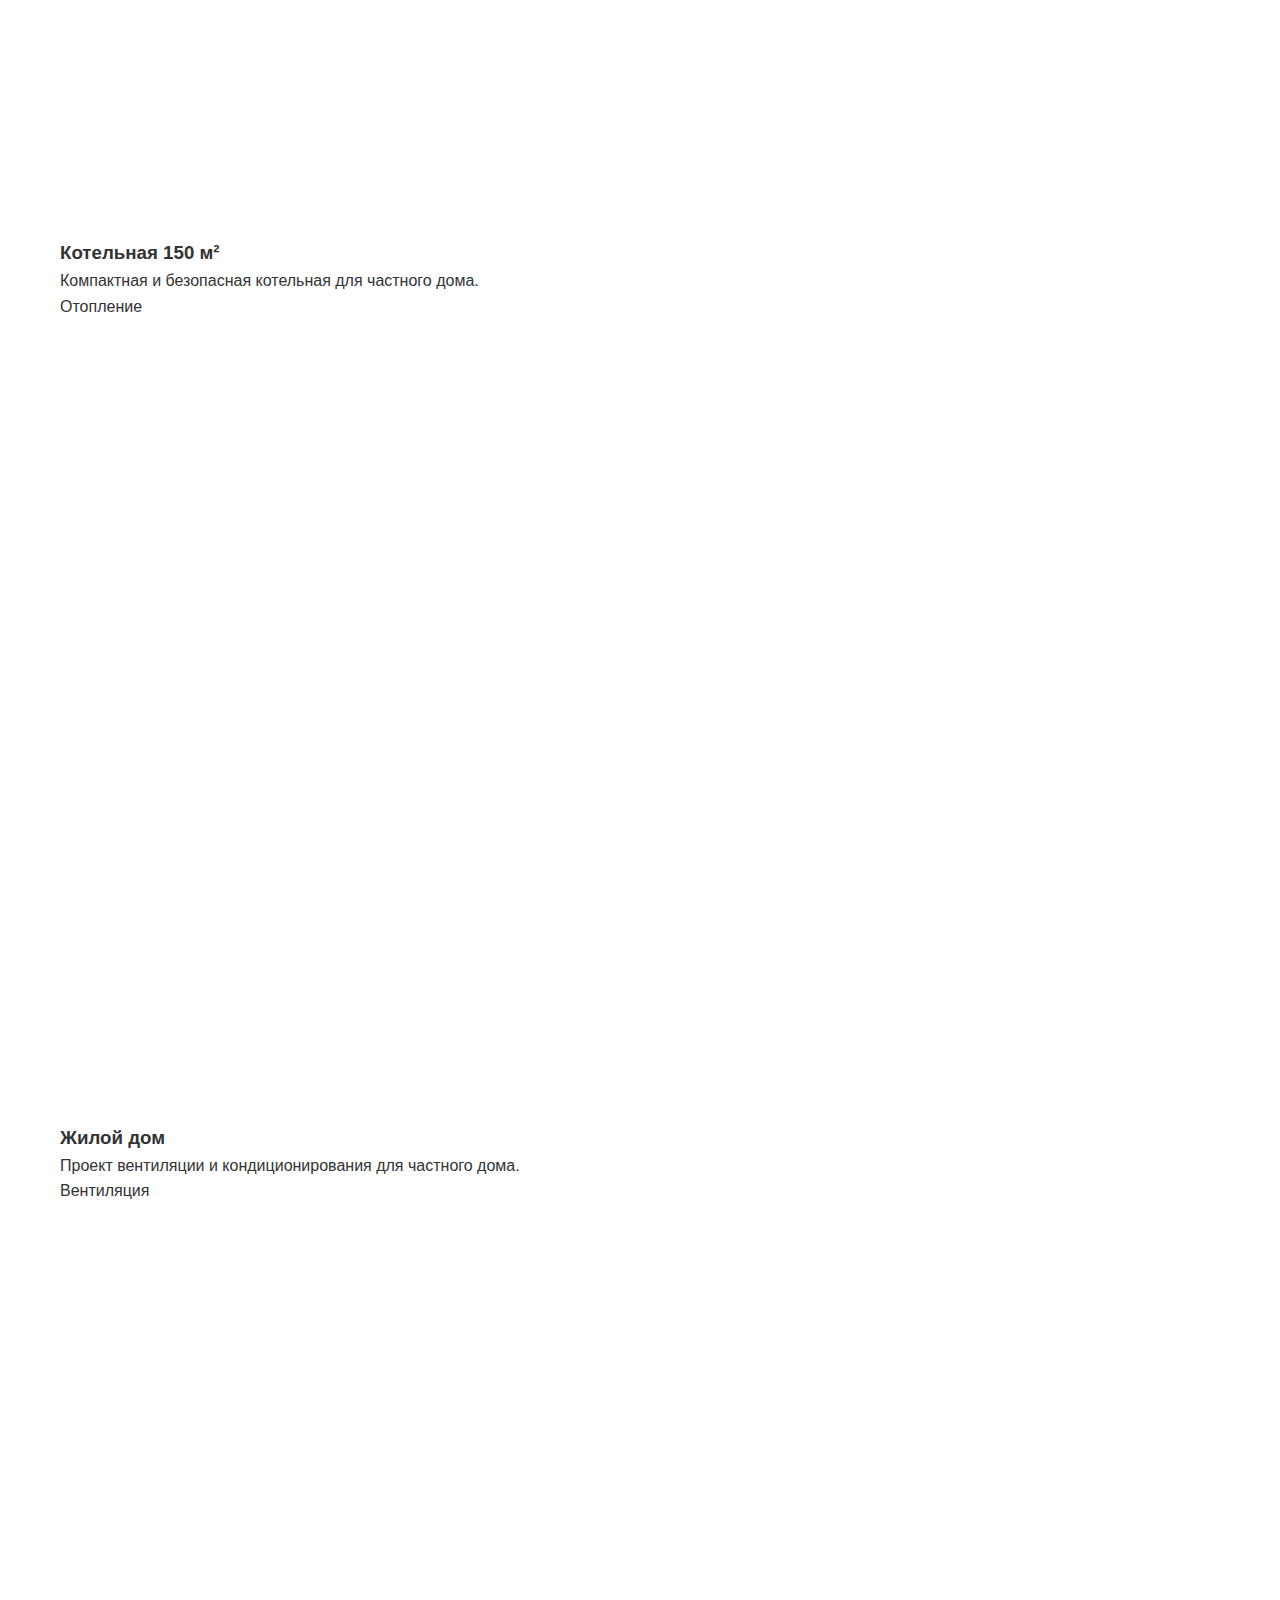
<file: examples.html>
﻿<!DOCTYPE html>
<html lang="ru">
<head>
    <meta charset="UTF-8">
    <meta name="viewport" content="width=device-width, initial-scale=1.0">
    <title>Примеры работ по вентиляции, кондиционированию и отоплению в РФ</title>
    <meta name="description" content="Кейсы по проектированию и монтажу ОВиК: вентиляция, кондиционирование, отопление, автоматика. Реальные объекты по всей России.">
    <link rel="icon" href="favicon.svg" type="image/svg+xml">
    <link rel="canonical" href="https://4aikaa.github.io/IK%20ru/examples.html">
    <meta property="og:url" content="https://4aikaa.github.io/IK%20ru/examples.html">
    <meta property="og:type" content="website">
    <meta name="twitter:card" content="summary_large_image">
    <meta property="og:title" content="Примеры работ по вентиляции, кондиционированию и отоплению в РФ">
    <meta property="og:description" content="Кейсы по проектированию и монтажу ОВиК: вентиляция, кондиционирование, отопление, автоматика. Реальные объекты по всей России.">
    <meta property="og:image" content="examples/all_pool.png">
    <meta name="twitter:title" content="Примеры работ по вентиляции, кондиционированию и отоплению в РФ">
    <meta name="twitter:description" content="Кейсы по проектированию и монтажу ОВиК: вентиляция, кондиционирование, отопление, автоматика. Реальные объекты по всей России.">
    <meta name="twitter:image" content="examples/all_pool.png">
    <script type="application/ld+json">{
      "@context":"https://schema.org",
      "@type":"BreadcrumbList",
      "itemListElement":[
        {"@type":"ListItem","position":1,"name":"Главная","item":"https://4aikaa.github.io/IK%20ru/index.html"},
        {"@type":"ListItem","position":2,"name":"Примеры работ","item":"https://4aikaa.github.io/IK%20ru/examples.html"}
      ]
    }</script>
    <link rel="stylesheet" href="css/style.css?v=151">
</head>
<body class="examples-page">
    <header class="header">
        <div class="container">
            <div class="header-content">
                <a href="index.html" class="logo">
                    <span class="logo-text">Игорь</span>
                    <span class="logo-surname">Кузнецов</span>
                </a>
                <button class="burger" aria-label="Открыть меню" aria-controls="mobile-menu" aria-expanded="false"><span></span><span></span><span></span></button>
                <div class="header-services-icons desktop-only" aria-label="Быстрый доступ к услугам">
                    <button class="header-icon" data-open-modal data-service="design" title="Проектирование">
                        <img src="vektor/инженер.png" alt="Проектирование" width="24" height="24">
                    </button>
                    <button class="header-icon" data-open-modal data-service="ac" title="Кондиционирование">
                        <img src="vektor/конд.png" alt="Кондиционирование" width="24" height="24">
                    </button>
                    <button class="header-icon" data-open-modal data-service="heating" title="Отопление">
                        <img src="vektor/отоплен.png" alt="Отопление" width="24" height="24">
                    </button>
                    <button class="header-icon" data-open-modal data-service="ventilation" title="Вентиляционные системы">
                        <img src="vektor/вент.png" alt="Вентиляционные системы" width="24" height="24">
                    </button>
                    <button class="header-icon" data-open-modal data-service="vacuum" title="Встроенные пылесосы">
                        <img src="vektor/пылесос.png" alt="Встроенные пылесосы" width="24" height="24">
                    </button>
                    <button class="header-icon" data-open-modal data-service="automation" title="Автоматизация и диспетчеризация">
                        <img src="vektor/автоматиз.png" alt="Автоматизация и диспетчеризация" width="24" height="24">
                    </button>
                    <button class="header-icon" data-open-modal data-service="aereco" title="Вентиляция Aereco">
                        <img src="vektor/aereco.png" alt="Вентиляция Aereco" width="24" height="24">
                    </button>
                </div>
                <nav class="header-nav nav-menu">
                    <a href="about.html" class="nav-link">О себе</a>
                    <a href="index.html#services" class="nav-link">Услуги</a>
                    <a href="examples.html" class="nav-link">Примеры работ</a>
                    <a href="cooperation.html" class="nav-link">Сотрудничество</a>
                </nav>
                <div class="header-phone desktop-only" aria-label="Мессенджеры (desktop)">
                    <a class="header-messenger" href="https://wa.me/79216433297" target="_blank" rel="noopener" aria-label="WhatsApp">
                        <img src="vektor/whatsapp.svg" alt="WhatsApp" width="22" height="22">
                    </a>
                    <a class="header-messenger" href="https://t.me/igor_kузнецов1" target="_blank" rel="noopener" aria-label="Telegram">
                        <img src="vektor/telegram.svg" alt="Telegram" width="22" height="22">
                    </a>
                </div>

            </div>
        </div>
        </header>

    <div class="mobile-menu" id="mobile-menu" aria-hidden="true">
        <div class="mobile-menu__panel">
            <button class="mobile-menu-close" aria-label="Закрыть меню">✕</button>
            <nav class="mobile-nav-menu">
                <a href="about.html">О себе</a>
                <a href="index.html#services">Услуги</a>
                <a href="examples.html">Примеры работ</a>
                <a href="cooperation.html">Сотрудничество</a>
            </nav>
        </div>
    </div>

    <section class="hero">
        <div class="container">
            <div class="hero-content">
                <div class="hero-text">
                    <h1 class="hero-title">Примеры <span class="highlight">работ</span></h1>
                    <p class="hero-description">Реальные проекты по инженерным системам</p>
                    <div class="hero-stats">
                        <span class="stat-badge"><strong>300+</strong> реализованных проектов</span>
                    </div>
                </div>
            </div>
        </div>
        <div class="hero-vectors" aria-hidden="true">
            <svg class="wind p1" viewBox="0 0 48 48" xmlns="http://www.w3.org/2000/svg" fill="none" stroke="#ffffff" stroke-width="2" opacity="0.9"><path d="M6 18h18c4 0 6-2 6-5 0-3-2-5-5-5" stroke-linecap="round"/><path d="M6 26h26c4 0 7-2 7-6 0-3-2-6-6-6" stroke-linecap="round"/><path d="M6 34h14c3 0 5 2 5 5 0 3-2 5-5 5" stroke-linecap="round"/></svg>
            <svg class="snow p3" viewBox="0 0 48 48" xmlns="http://www.w3.org/2000/svg" fill="none" stroke="#ffffff" stroke-width="2" opacity="0.9"><circle cx="24" cy="24" r="3"/><path d="M24 4v40M4 24h40M11 11l26 26M37 11L11 37" stroke-linecap="round"/></svg>
            <svg class="heat p5" viewBox="0 0 48 48" xmlns="http://www.w3.org/2000/svg" fill="none" stroke="#ffffff" stroke-width="2" opacity="0.9"><path d="M8 36c4-6 8-6 12 0 4 6 8 6 12 0" stroke-linecap="round"/><path d="M8 26c4-6 8-6 12 0 4 6 8 6 12 0" stroke-linecap="round"/></svg>
            <svg class="wind p2" viewBox="0 0 48 48" xmlns="http://www.w3.org/2000/svg" fill="none" stroke="#ffffff" stroke-width="2" opacity="0.9"><path d="M6 18h18c4 0 6-2 6-5 0-3-2-5-5-5" stroke-linecap="round"/><path d="M6 26h26c4 0 7-2 7-6 0-3-2-6-6-6" stroke-linecap="round"/><path d="M6 34h14c3 0 5 2 5 5 0 3-2 5-5 5" stroke-linecap="round"/></svg>
            <svg class="snow p4" viewBox="0 0 48 48" xmlns="http://www.w3.org/2000/svg" fill="none" stroke="#ffffff" stroke-width="2" opacity="0.9"><circle cx="24" cy="24" r="3"/><path d="M24 4v40M4 24h40M11 11l26 26M37 11L11 37" stroke-linecap="round"/></svg>
            <svg class="heat p6" viewBox="0 0 48 48" xmlns="http://www.w3.org/2000/svg" fill="none" stroke="#ffffff" stroke-width="2" opacity="0.9"><path d="M8 36c4-6 8-6 12 0 4 6 8 6 12 0" stroke-linecap="round"/><path d="M8 26c4-6 8-6 12 0 4 6 8 6 12 0" stroke-linecap="round"/></svg>
            <svg class="wind p7" viewBox="0 0 48 48" xmlns="http://www.w3.org/2000/svg" fill="none" stroke="#ffffff" stroke-width="2" opacity="0.9"><path d="M6 18h18c4 0 6-2 6-5 0-3-2-5-5-5" stroke-linecap="round"/><path d="M6 26h26c4 0 7-2 7-6 0-3-2-6-6-6" stroke-linecap="round"/><path d="M6 34h14c3 0 5 2 5 5 0 3-2 5-5 5" stroke-linecap="round"/></svg>
            <svg class="snow p8" viewBox="0 0 48 48" xmlns="http://www.w3.org/2000/svg" fill="none" stroke="#ffffff" stroke-width="2" opacity="0.9"><circle cx="24" cy="24" r="3"/><path d="M24 4v40M4 24h40M11 11l26 26M37 11L11 37" stroke-linecap="round"/></svg>
            <svg class="heat p9" viewBox="0 0 48 48" xmlns="http://www.w3.org/2000/svg" fill="none" stroke="#ffffff" stroke-width="2" opacity="0.9"><path d="M8 36c4-6 8-6 12 0 4 6 8 6 12 0" stroke-linecap="round"/><path d="M8 26c4-6 8-6 12 0 4 6 8 6 12 0" stroke-linecap="round"/></svg>
            <svg class="snow p17" viewBox="0 0 48 48" xmlns="http://www.w3.org/2000/svg" fill="none" stroke="#ffffff" stroke-width="2" opacity="0.9"><circle cx="24" cy="24" r="3"/><path d="M24 4v40M4 24h40M11 11l26 26M37 11L11 37" stroke-linecap="round"/></svg>
            <svg class="heat p18" viewBox="0 0 48 48" xmlns="http://www.w3.org/2000/svg" fill="none" stroke="#ffffff" stroke-width="2" opacity="0.9"><path d="M8 36c4-6 8-6 12 0 4 6 8 6 12 0" stroke-linecap="round"/><path d="M8 26c4-6 8-6 12 0 4 6 8 6 12 0" stroke-linecap="round"/></svg>
            <svg class="wind p19" viewBox="0 0 48 48" xmlns="http://www.w3.org/2000/svg" fill="none" stroke="#ffffff" stroke-width="2" opacity="0.9"><path d="M6 18h18c4 0 6-2 6-5 0-3-2-5-5-5" stroke-linecap="round"/><path d="M6 26h26c4 0 7-2 7-6 0-3-2-6-6-6" stroke-linecap="round"/><path d="M6 34h14c3 0 5 2 5 5 0 3-2 5-5 5" stroke-linecap="round"/></svg>
            <svg class="snow p20" viewBox="0 0 48 48" xmlns="http://www.w3.org/2000/svg" fill="none" stroke="#ffffff" stroke-width="2" opacity="0.9"><circle cx="24" cy="24" r="3"/><path d="M24 4v40M4 24h40M11 11l26 26M37 11L11 37" stroke-linecap="round"/></svg>
            <svg class="heat p21" viewBox="0 0 48 48" xmlns="http://www.w3.org/2000/svg" fill="none" stroke="#ffffff" stroke-width="2" opacity="0.9"><path d="M8 36c4-6 8-6 12 0 4 6 8 6 12 0" stroke-linecap="round"/><path d="M8 26c4-6 8-6 12 0 4 6 8 6 12 0" stroke-linecap="round"/></svg>
            <svg class="wind p22" viewBox="0 0 48 48" xmlns="http://www.w3.org/2000/svg" fill="none" stroke="#ffffff" stroke-width="2" opacity="0.9"><path d="M6 18h18c4 0 6-2 6-5 0-3-2-5-5-5" stroke-linecap="round"/><path d="M6 26h26c4 0 7-2 7-6 0-3-2-6-6-6" stroke-linecap="round"/><path d="M6 34h14c3 0 5 2 5 5 0 3-2 5-5 5" stroke-linecap="round"/></svg>
        </div>
    </section>

    <section class="examples" id="examples">
        <div class="container">
            <div class="section-header" hidden aria-hidden="true"></div>
            <div class="examples-grid">
                <div class="example-card">
                    <img src="examples/aerotruba.png" alt="Аэротруба" class="example-image" loading="lazy" decoding="async">
                    <h3>Аэротруба</h3>
                    <p>Современная система вентиляции для спортивного комплекса. Проектирование и монтаж приточно-вытяжной системы с рекуперацией.</p>
                    <div class="example-details">
                        <span class="example-type">Вентиляция</span>
                        <span class="example-area">500 м</span>
                    </div>
                </div>
                <div class="example-card">
                    <img src="examples/boiler-1000m2.png" alt="Котловая 1000м" class="example-image" loading="lazy" decoding="async">
                    <h3>Котловая 1000м</h3>
                    <p>Энергоэффективная система отопления для промышленного объекта. Тепловые насосы и автоматизация управления.</p>
                    <div class="example-details">
                        <span class="example-type">Отопление</span>
                        <span class="example-area">1000 м</span>
                    </div>
                </div>
                <div class="example-card">
                    <img src="examples/sanatorium-white-nights.png" alt="Санаторий Белые ночи" class="example-image" loading="lazy" decoding="async">
                    <h3>Санаторий Белые ночи</h3>
                    <p>Комплексная система климат-контроля для санатория. Кондиционирование, вентиляция и автоматизация.</p>
                    <div class="example-details">
                        <span class="example-type">Климат-контроль</span>
                        <span class="example-area">2000 м</span>
                    </div>
                </div>
                <div class="example-card">
                    <img src="examples/elizavetinskaya-bolnitsa.jpg" alt="Елизаветинская больница" class="example-image" loading="lazy" decoding="async">
                    <h3>Елизаветинская больница</h3>
                    <p>Система вентиляции для медицинского учреждения. Соблюдение всех санитарных норм и требований.</p>
                    <div class="example-details">
                        <span class="example-type">Медицинская вентиляция</span>
                        <span class="example-area">1500 м</span>
                    </div>
                </div>
                <div class="example-card">
                    <img src="examples/cinema-kurortny.jpg" alt="Кинотеатр Курортный" class="example-image" loading="lazy" decoding="async">
                    <h3>Кинотеатр Курортный</h3>
                    <p>Система кондиционирования для кинотеатра. Создание комфортного микроклимата для зрителей.</p>
                    <div class="example-details">
                        <span class="example-type">Кондиционирование</span>
                        <span class="example-area">800 м</span>
                    </div>
                </div>
                <div class="example-card">
                    <img src="examples/mercedez-benz.png" alt="Mercedes-Benz" class="example-image" loading="lazy" decoding="async">
                    <h3>Mercedes-Benz</h3>
                    <p>Автоматизация инженерных систем для автосалона. Умное управление освещением, климатом и безопасностью.</p>
                    <div class="example-details">
                        <span class="example-type">Автоматизация</span>
                        <span class="example-area">1200 м</span>
                    </div>
                </div>
                <div class="example-card">
                    <img src="examples/AFIYET.png" alt="AFIYET" class="example-image" loading="lazy" decoding="async">
                    <h3>AFIYET</h3>
                    <p>Климат и вентиляция ресторана: стабильный комфорт гостей и персонала.</p>
                    <div class="example-details">
                        <span class="example-type">Вентиляция</span>
                    </div>
                </div>
                <div class="example-card">
                    <picture>
  <source srcset="examples/all_pool.webp" type="image/webp">
  <img src="examples/all_pool.png" alt="Вентиляция бассейна" class="example-image" loading="lazy" decoding="async">
</picture>
                    <h3>Вентиляция бассейна</h3>
                    <p>Осушение, подмес свежего воздуха и защита отделки от конденсата.</p>
                    <div class="example-details">
                        <span class="example-type">Вентиляция</span>
                    </div>
                </div>
                <div class="example-card">
                    <img src="examples/auto_hamam.png" alt="Авто-хамам" class="example-image" loading="lazy" decoding="async">
                    <h3>Авто-хамам</h3>
                    <p>Управление микроклиматом и безопасностью паровых помещений.</p>
                    <div class="example-details">
                        <span class="example-type">Автоматизация</span>
                    </div>
                </div>
                <div class="example-card">
                    <img src="examples/boiler-600m2.png" alt="Котельная 600 м²" class="example-image" loading="lazy" decoding="async">
                    <h3>Котельная 600 м²</h3>
                    <p>Энергоэффективное отопление с погодозависимой автоматикой.</p>
                    <div class="example-details">
                        <span class="example-type">Отопление</span>
                    </div>
                </div>
                <div class="example-card">
                    <img src="examples/dispet4erizasiya.png" alt="Диспетчеризация" class="example-image" loading="lazy" decoding="async">
                    <h3>Диспетчеризация</h3>
                    <p>Единый центр управления инженерными системами объекта.</p>
                    <div class="example-details">
                        <span class="example-type">Автоматизация</span>
                    </div>
                </div>
                <div class="example-card">
                    <img src="examples/fresh-fitnes.jpg" alt="Fresh Fitness" class="example-image" loading="lazy" decoding="async">
                    <h3>Fresh Fitness</h3>
                    <p>Комфортный микроклимат для спортивных залов и раздевалок.</p>
                    <div class="example-details">
                        <span class="example-type">Климат-контроль</span>
                    </div>
                </div>
                <div class="example-card">
                    <img src="examples/holodilnaya_kamera.png" alt="Холодильная камера" class="example-image" loading="lazy" decoding="async">
                    <h3>Холодильная камера</h3>
                    <p>Надёжное холодоснабжение и автоматика температурных режимов.</p>
                    <div class="example-details">
                        <span class="example-type">Холодоснабжение</span>
                    </div>
                </div>
                <div class="example-card">
                    <img src="examples/kotelnaya_150m2.png" alt="Котельная 150 м²" class="example-image" loading="lazy" decoding="async">
                    <h3>Котельная 150 м²</h3>
                    <p>Компактная и безопасная котельная для частного дома.</p>
                    <div class="example-details">
                        <span class="example-type">Отопление</span>
                    </div>
                </div>
                <div class="example-card">
                    <img src="examples/living_house.png" alt="Жилой дом" class="example-image" loading="lazy" decoding="async">
                    <h3>Жилой дом</h3>
                    <p>Проект вентиляции и кондиционирования для частного дома.</p>
                    <div class="example-details">
                        <span class="example-type">Вентиляция</span>
                    </div>
                </div>
                <div class="example-card">
                    <img src="examples/montaz_air.png" alt="Монтаж воздуховодов" class="example-image" loading="lazy" decoding="async">
                    <h3>Монтаж воздуховодов</h3>
                    <p>Качественный монтаж с учётом шумовых и аэродинамических норм.</p>
                    <div class="example-details">
                        <span class="example-type">Вентиляция</span>
                    </div>
                </div>
                <div class="example-card">
                    <img src="examples/nhv-rus.png" alt="NHV Rus" class="example-image" loading="lazy" decoding="async">
                    <h3>NHV Rus</h3>
                    <p>Инженерные системы для офисных и производственных помещений.</p>
                    <div class="example-details">
                        <span class="example-type">Климат-контроль</span>
                    </div>
                </div>
                <div class="example-card">
                    <img src="examples/prito4naya_vent.png" alt="Приточная вентиляция" class="example-image" loading="lazy" decoding="async">
                    <h3>Приточная вентиляция</h3>
                    <p>Подбор и внедрение ПВУ с рекуперацией и фильтрацией.</p>
                    <div class="example-details">
                        <span class="example-type">Вентиляция</span>
                    </div>
                </div>
                <div class="example-card">
                    <img src="examples/pushkinec.png" alt="Пушкинец" class="example-image" loading="lazy" decoding="async">
                    <h3>Пушкинец</h3>
                    <p>Система кондиционирования и вентиляции для культурного объекта.</p>
                    <div class="example-details">
                        <span class="example-type">Климат-контроль</span>
                    </div>
                </div>
                <div class="example-card">
                    <img src="examples/sanatorium-white-nights2.png" alt="Санаторий Белые ночи — корпус 2" class="example-image" loading="lazy" decoding="async">
                    <h3>Санаторий Белые ночи — корпус 2</h3>
                    <p>Расширение климатических систем с учётом новых нагрузок.</p>
                    <div class="example-details">
                        <span class="example-type">Климат-контроль</span>
                    </div>
                </div>
                <div class="example-card">
                    <img src="examples/sistem_vent.png" alt="Система вентиляции" class="example-image" loading="lazy" decoding="async">
                    <h3>Система вентиляции</h3>
                    <p>Баланс притока и вытяжки, правильные скорости и шум.</p>
                    <div class="example-details">
                        <span class="example-type">Вентиляция</span>
                    </div>
                </div>
                <div class="example-card">
                    <img src="examples/souz.png" alt="СОЮЗ" class="example-image" loading="lazy" decoding="async">
                    <h3>СОЮЗ</h3>
                    <p>Инженерные системы для коммерческого пространства.</p>
                    <div class="example-details">
                        <span class="example-type">Климат-контроль</span>
                    </div>
                </div>
                <div class="example-card">
                    <img src="examples/teplovoy_nasos.png" alt="Тепловой насос" class="example-image" loading="lazy" decoding="async">
                    <h3>Тепловой насос</h3>
                    <p>Тёплый дом при низких издержках: современная тепловая техника.</p>
                    <div class="example-details">
                        <span class="example-type">Отопление</span>
                    </div>
                </div>
                <div class="example-card">
                    <img src="examples/teplovoy_nasos_2.png" alt="Тепловой насос 2" class="example-image" loading="lazy" decoding="async">
                    <h3>Тепловой насос — проект 2</h3>
                    <p>Оптимизация потребления и интеграция с ГВС.</p>
                    <div class="example-details">
                        <span class="example-type">Отопление</span>
                    </div>
                </div>
                <div class="example-card">
                    <img src="examples/teplovoy_nasos_3.png" alt="Тепловой насос 3" class="example-image" loading="lazy" decoding="async">
                    <h3>Тепловой насос — проект 3</h3>
                    <p>Гибридные решения и зональное управление.</p>
                    <div class="example-details">
                        <span class="example-type">Отопление</span>
                    </div>
                </div>
                <div class="example-card">
                    <img src="examples/teplovoy_nasos_4.png" alt="Тепловой насос 4" class="example-image" loading="lazy" decoding="async">
                    <h3>Тепловой насос — проект 4</h3>
                    <p>Максимальная эффективность в холодном климате.</p>
                    <div class="example-details">
                        <span class="example-type">Отопление</span>
                    </div>
                </div>
                <div class="example-card">
                    <img src="examples/udalenniy_dostup.png" alt="Удалённый доступ" class="example-image" loading="lazy" decoding="async">
                    <h3>Удалённый доступ</h3>
                    <p>Мониторинг и управление инженерией через интернет.</p>
                    <div class="example-details">
                        <span class="example-type">Автоматизация</span>
                    </div>
                </div>
                <div class="example-card">
                    <img src="examples/vent_pool.png" alt="Вентиляция бассейна — проект 2" class="example-image" loading="lazy" decoding="async">
                    <h3>Вентиляция бассейна — проект 2</h3>
                    <p>Осушение и комфортный микроклимат чаши бассейна.</p>
                    <div class="example-details">
                        <span class="example-type">Вентиляция</span>
                    </div>
                </div>
                <div class="example-card">
                    <img src="examples/WILLIAM-BASS PUB.jpg" alt="WILLIAM-BASS PUB" class="example-image" loading="lazy" decoding="async">
                    <h3>WILLIAM-BASS PUB</h3>
                    <p>Инженерные системы для гастро-паба: свежий воздух и комфорт.</p>
                    <div class="example-details">
                        <span class="example-type">Климат-контроль</span>
                    </div>
                </div>
            </div>
        </div>
    </section>

    <footer class="footer">
        <div class="container">
            <div class="footer-content">
                <div class="footer-info">
                    <h3>Игорь Кузнецов</h3>
                    <p>Инженер-автоматизатор</p>
                    <p>Проектирование, монтаж и обслуживание инженерных систем</p>
                </div>
                <div class="footer-links">
                    <a href="about.html">О себе</a>
                    <a href="index.html#services">Услуги</a>
                    <a href="examples.html">Примеры работ</a>
                    <a href="cooperation.html">Сотрудничество</a>
                </div>
                <div class="footer-contact">
                    <p>Свяжитесь со мной:</p>
                    <div class="contact-links">
                        <a href="tel:+79216433297">+7 921 643-32-97</a>
                        <a href="mailto:igor.kuznetsov@gmail.com">igor.kuznetsov@gmail.com</a>
                    </div>
                    <p style="margin-top:10px;">188660, Ленинградская обл., дер. Порошкино, ул.Березовая, уч.8</p>
                    <div class="icon-links" style="margin-top:6px;">
                        <a href="https://wa.me/79216433297" target="_blank" rel="noopener" aria-label="WhatsApp"><img src="vektor/whatsapp.svg" alt="WhatsApp" width="22" height="22"></a>
                        <a href="https://t.me/igor_kuznetsov1" target="_blank" rel="noopener" aria-label="Telegram"><img src="vektor/telegram.svg" alt="Telegram" width="22" height="22"></a>
                        <a href="https://yandex.ru/maps/?text=188660,%20Порошкино,%20Березовая%20уч.8" target="_blank" rel="noopener" aria-label="Яндекс Карты"><img src="vektor/Yandex.png" alt="Яндекс Карты" width="22" height="22"></a>
                        <a href="https://2gis.ru/search/188660%20Порошкино%20Березовая%20уч%208" target="_blank" rel="noopener" aria-label="2ГИС"><img src="vektor/2GIS.png" alt="2ГИС" width="22" height="22"></a>
                    </div>
                </div>
            </div>
        </div>
    </footer>

    <div class="modal" id="service-modal" aria-hidden="true" role="dialog" aria-modal="true" aria-labelledby="service-modal-title">
        <div class="modal-backdrop" data-close-modal></div>
        <div class="modal-dialog" role="document">
            <button class="modal-close" type="button" aria-label="Закрыть" data-close-modal>&times;</button>
            <div class="modal-content">
                <h2 class="modal-title" id="service-modal-title"></h2>
                <div class="modal-body" id="service-modal-body"></div>
            </div>
        </div>
    </div>

    <div class="floating-actions" aria-label="Быстрые действия">
        <button class="fab fab-up" id="fab-up" title="Наверх" aria-label="Наверх">
            <svg viewBox="0 0 24 24" width="22" height="22" aria-hidden="true"><path d="M12 5l7 7M12 5l-7 7" stroke="currentColor" stroke-width="2" fill="none"/></svg>
        </button>
        <button class="fab fab-contact" id="fab-contact" title="Связаться" aria-label="Связаться">Связаться</button>
    </div>

    <script src="js/script.js?v=151" defer></script>
</body>
</html>
</file>
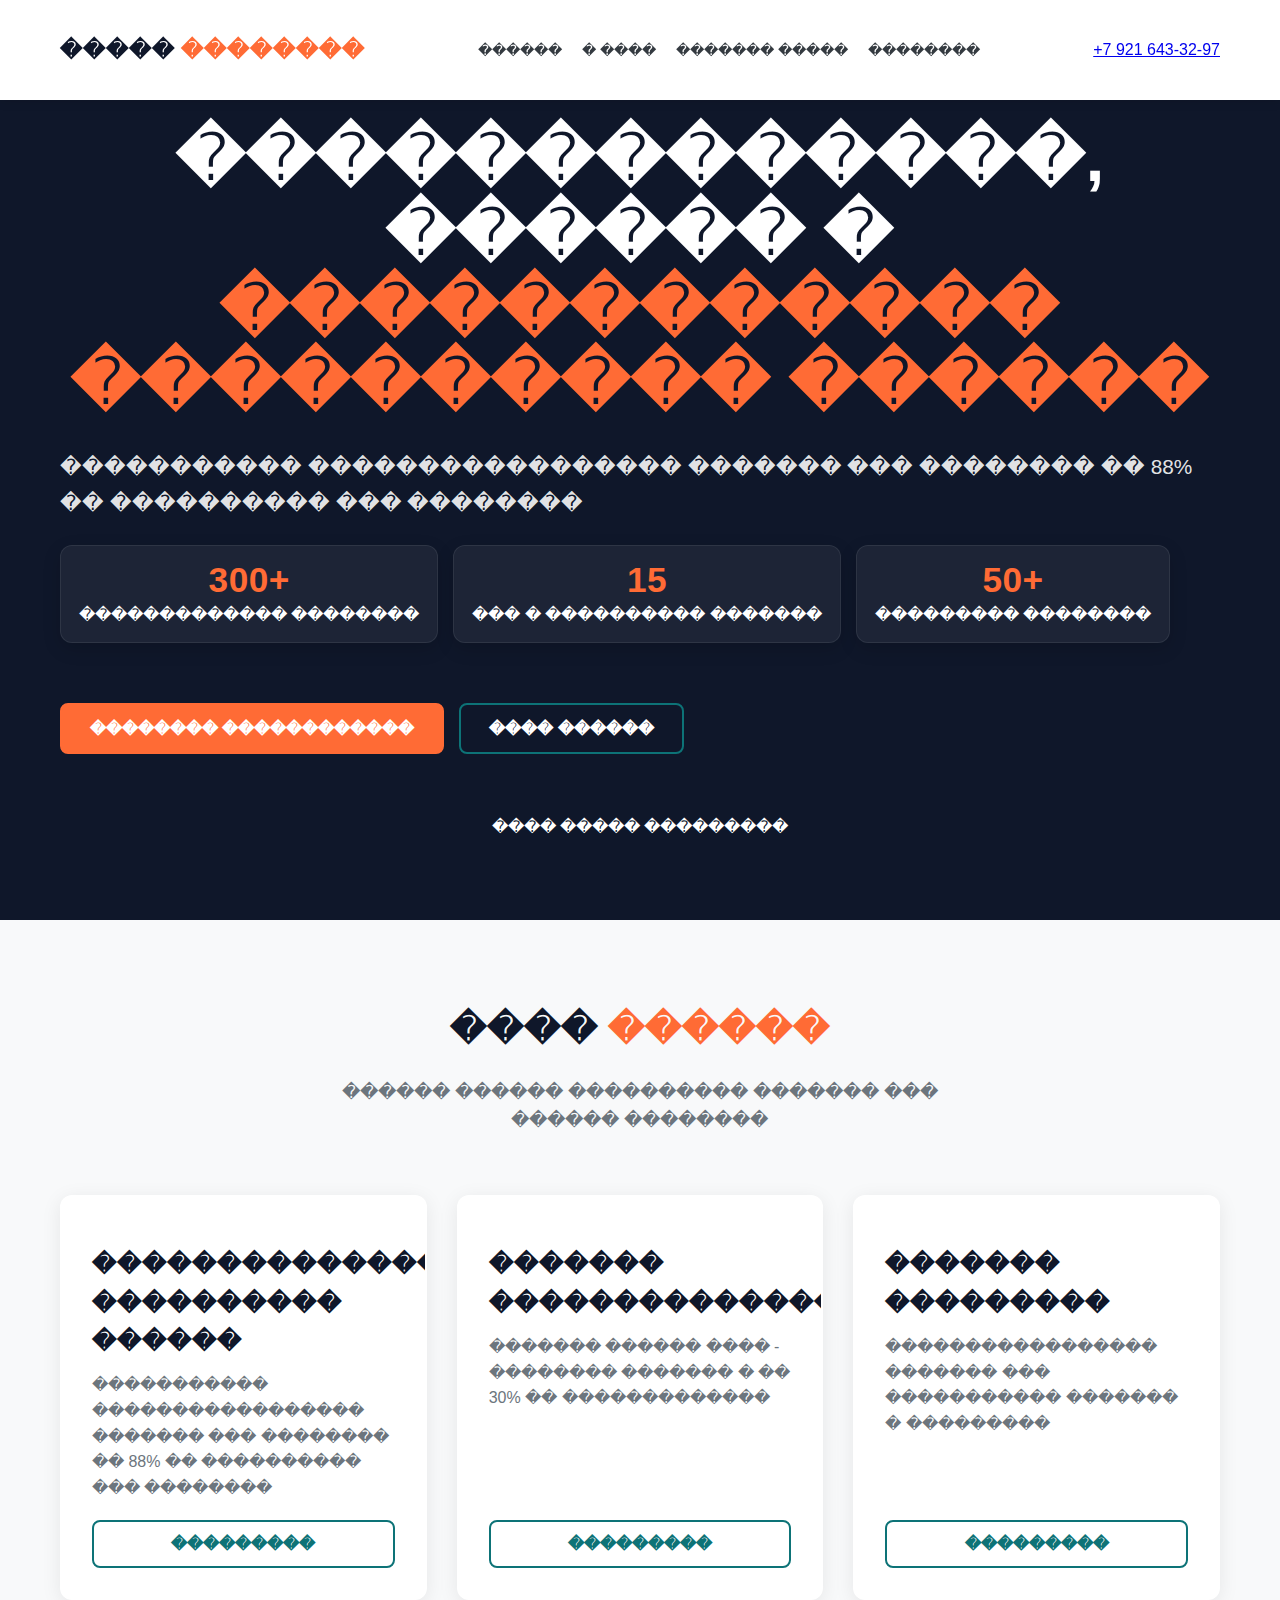
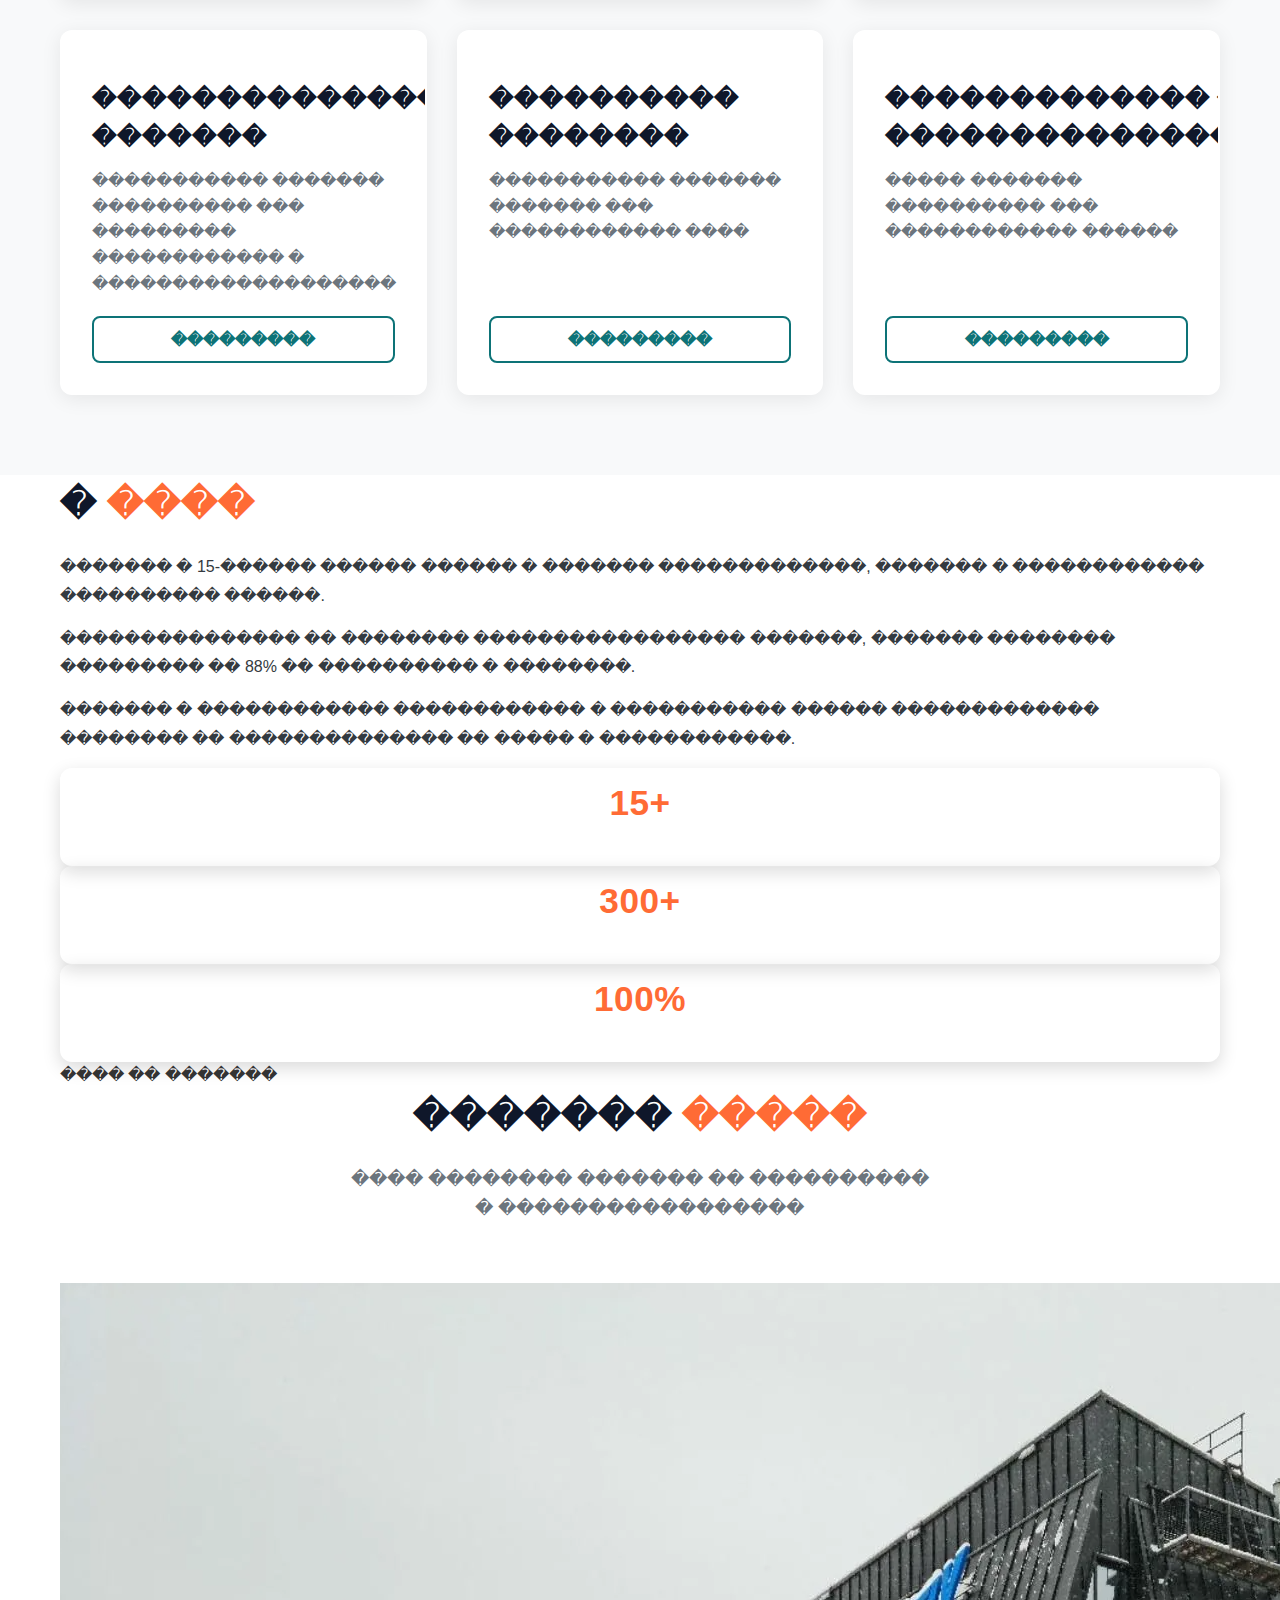
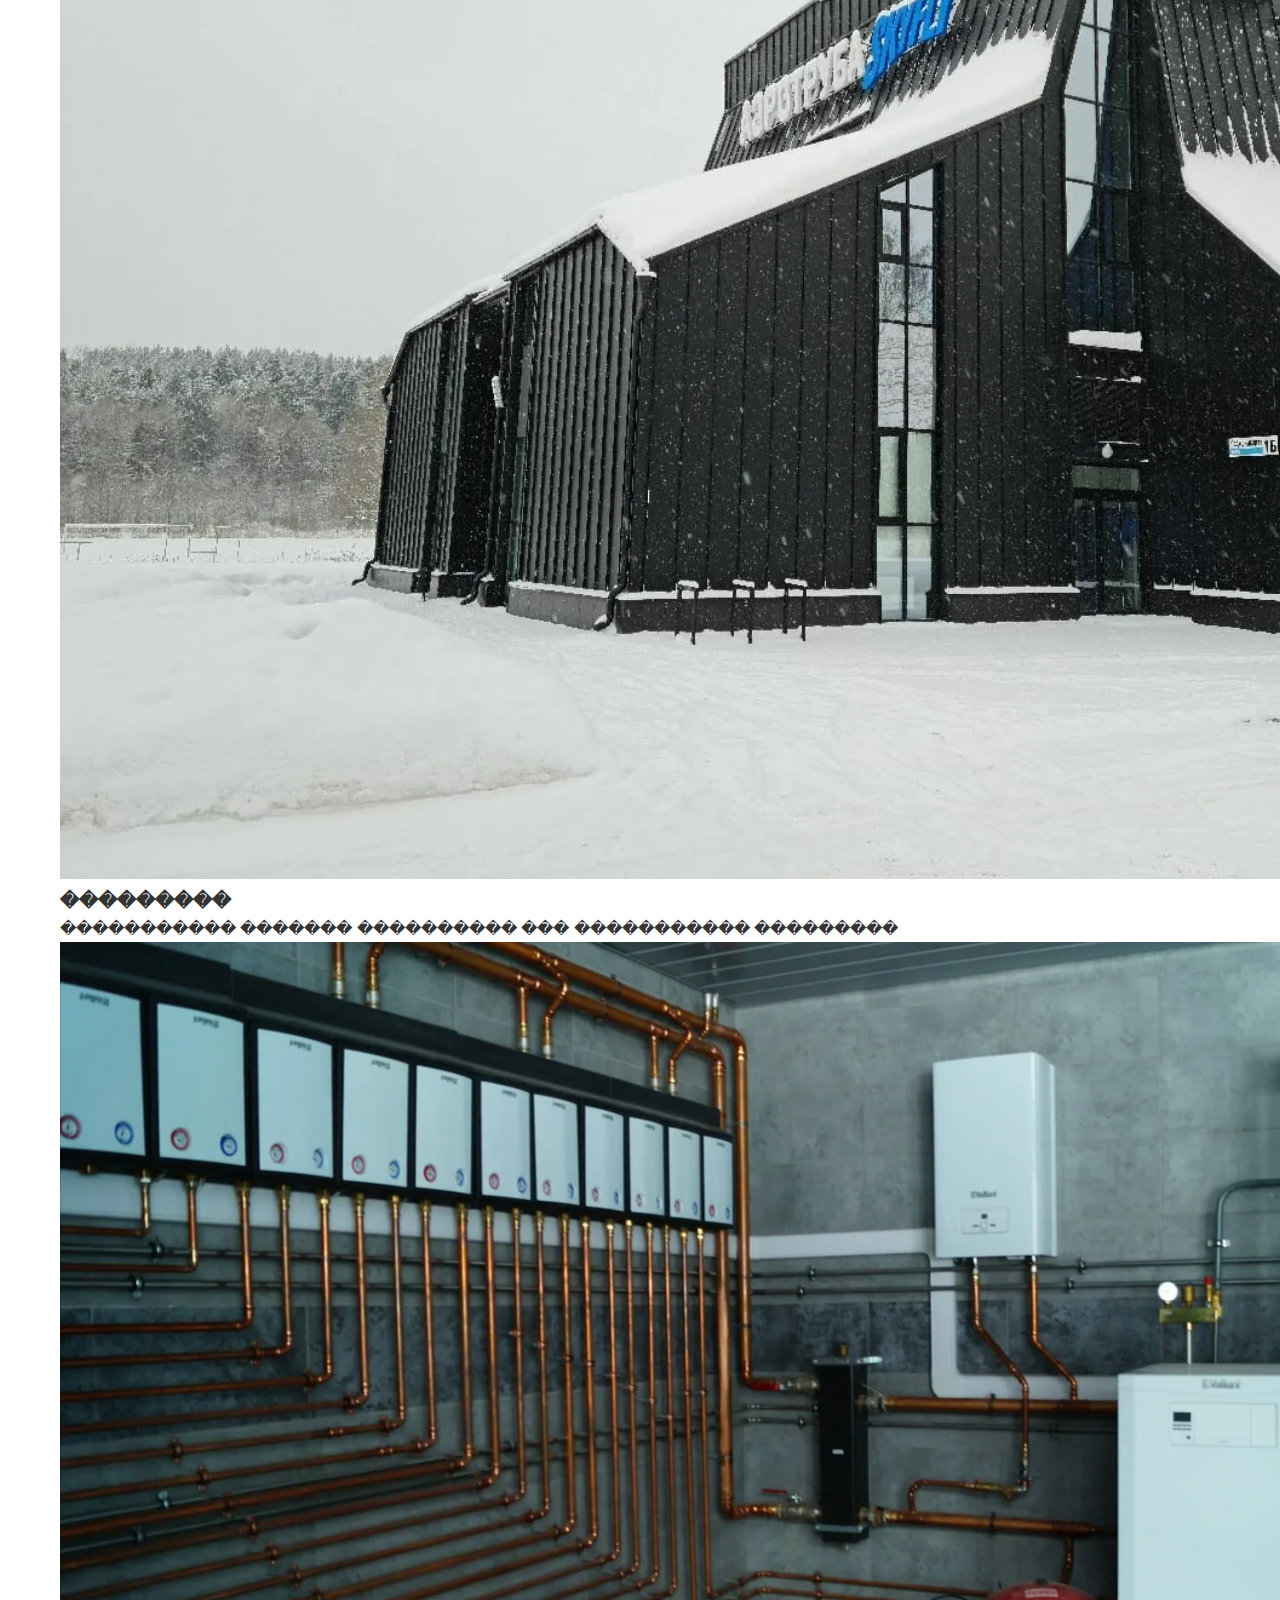
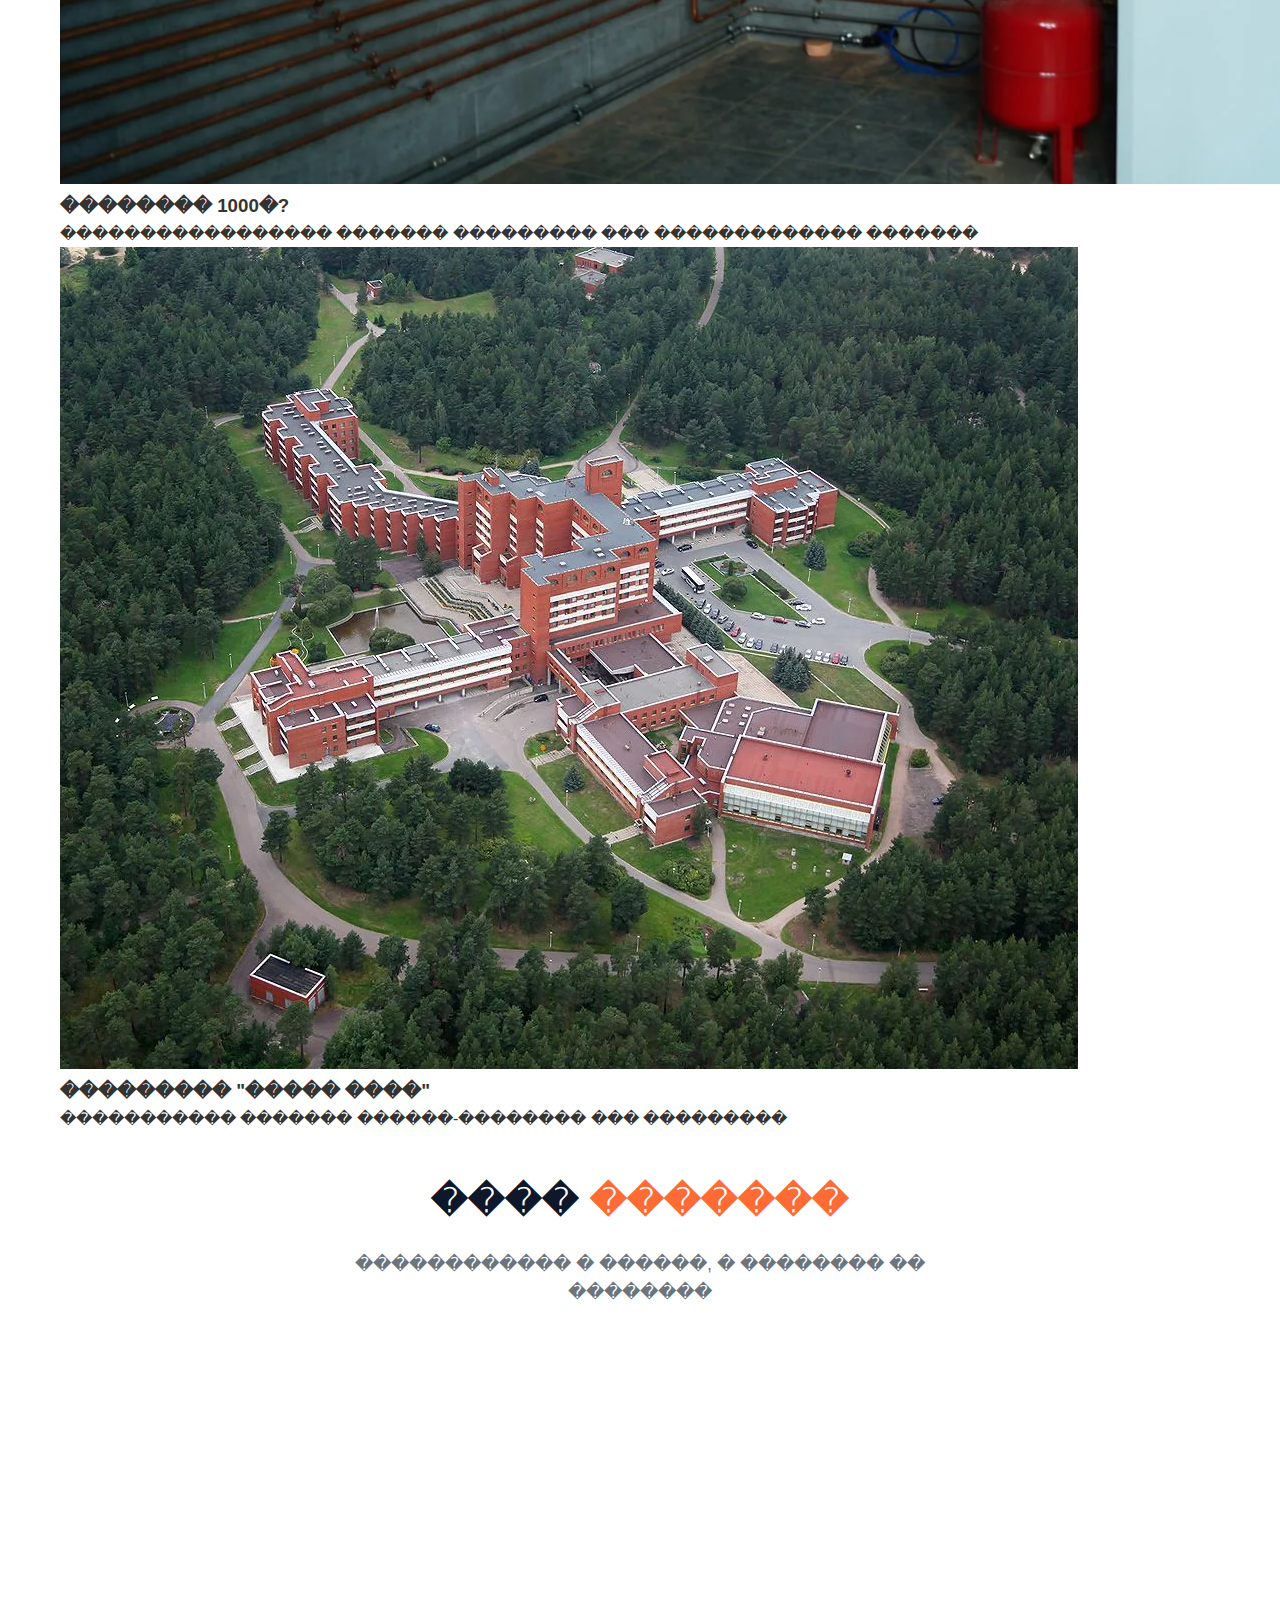
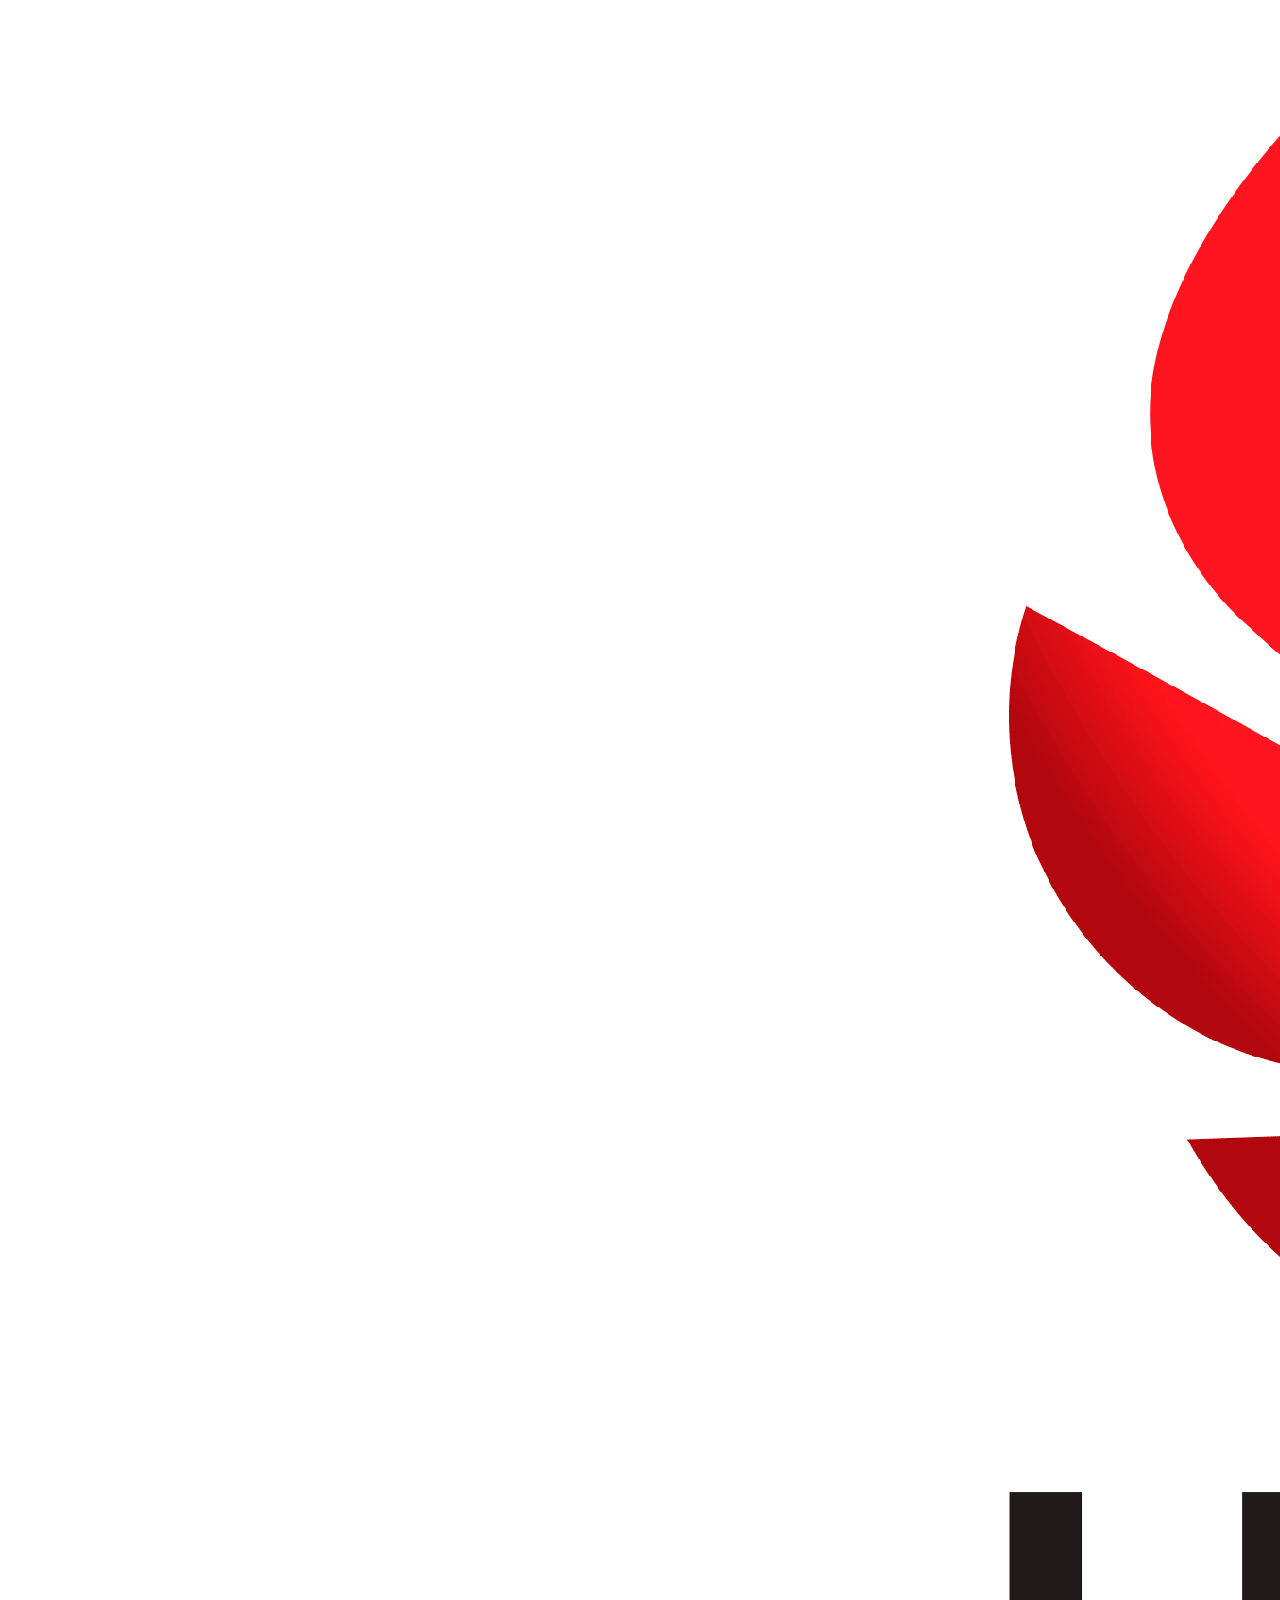
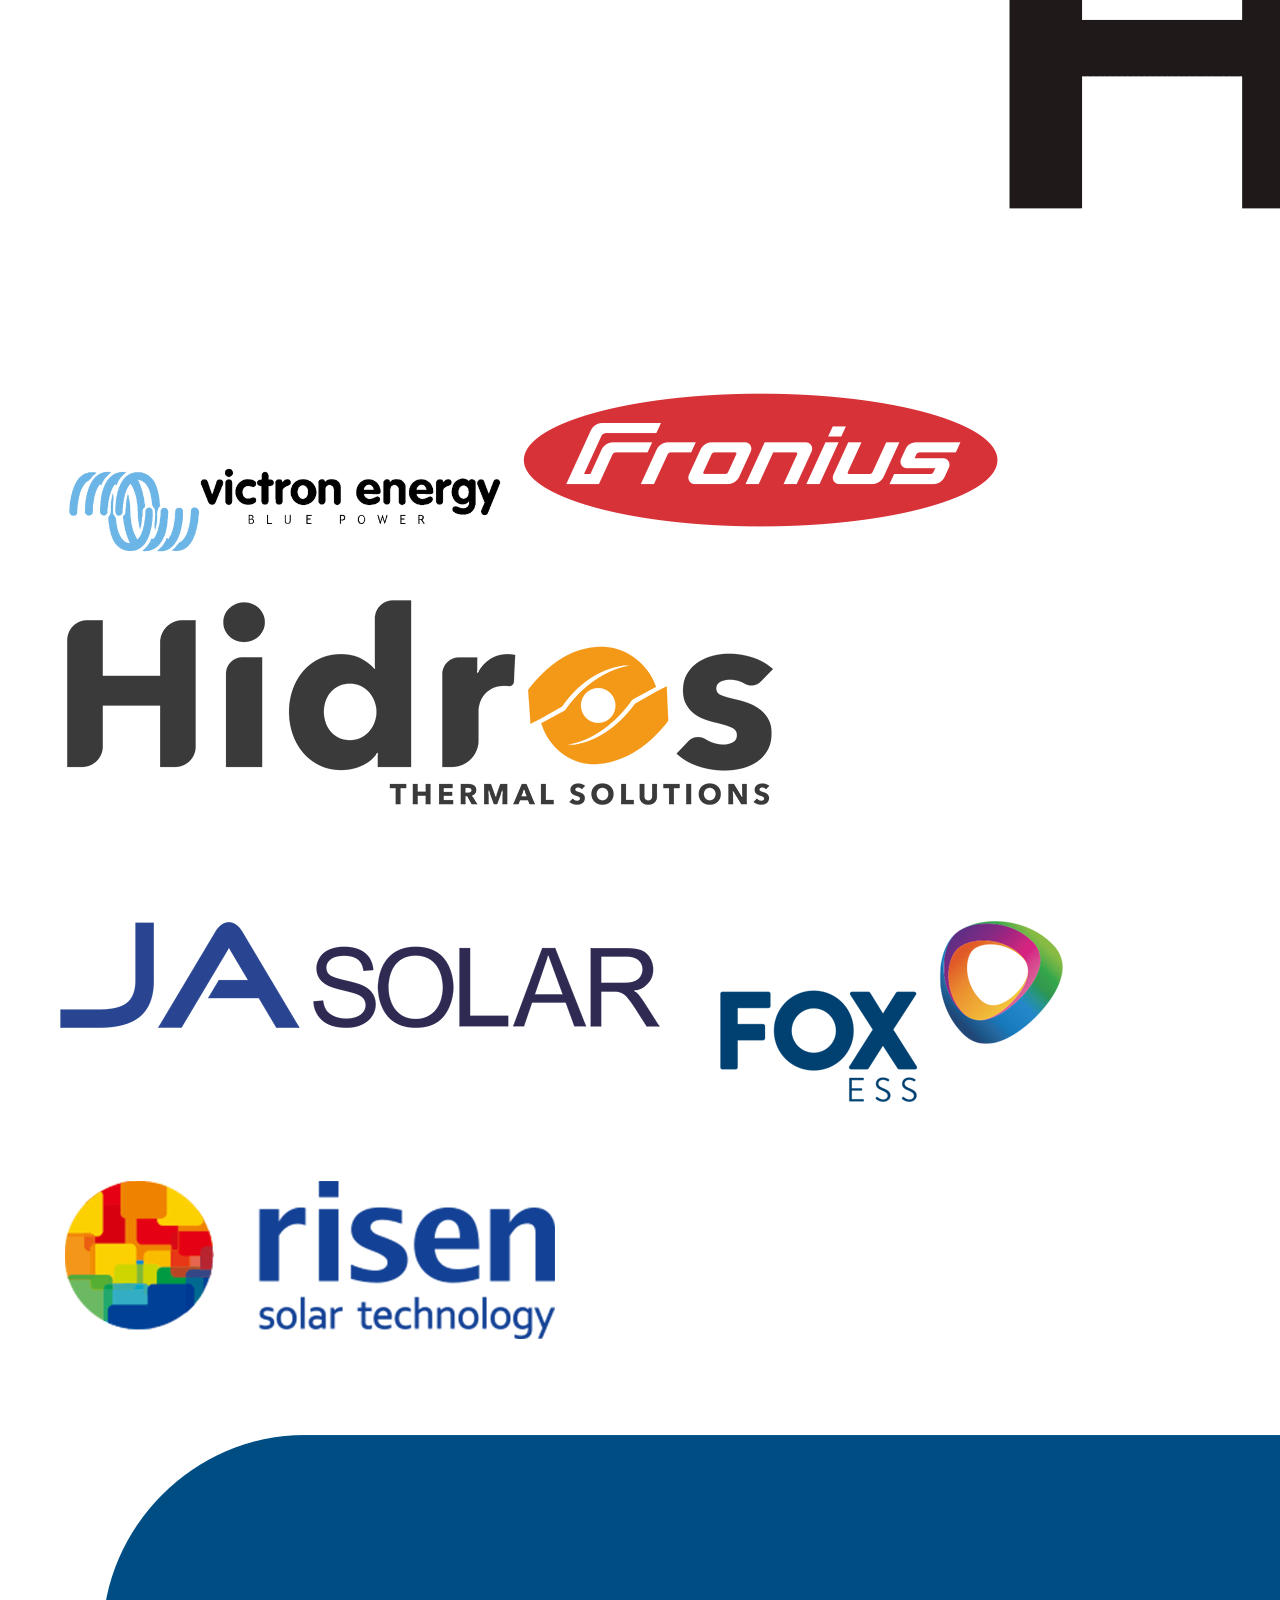
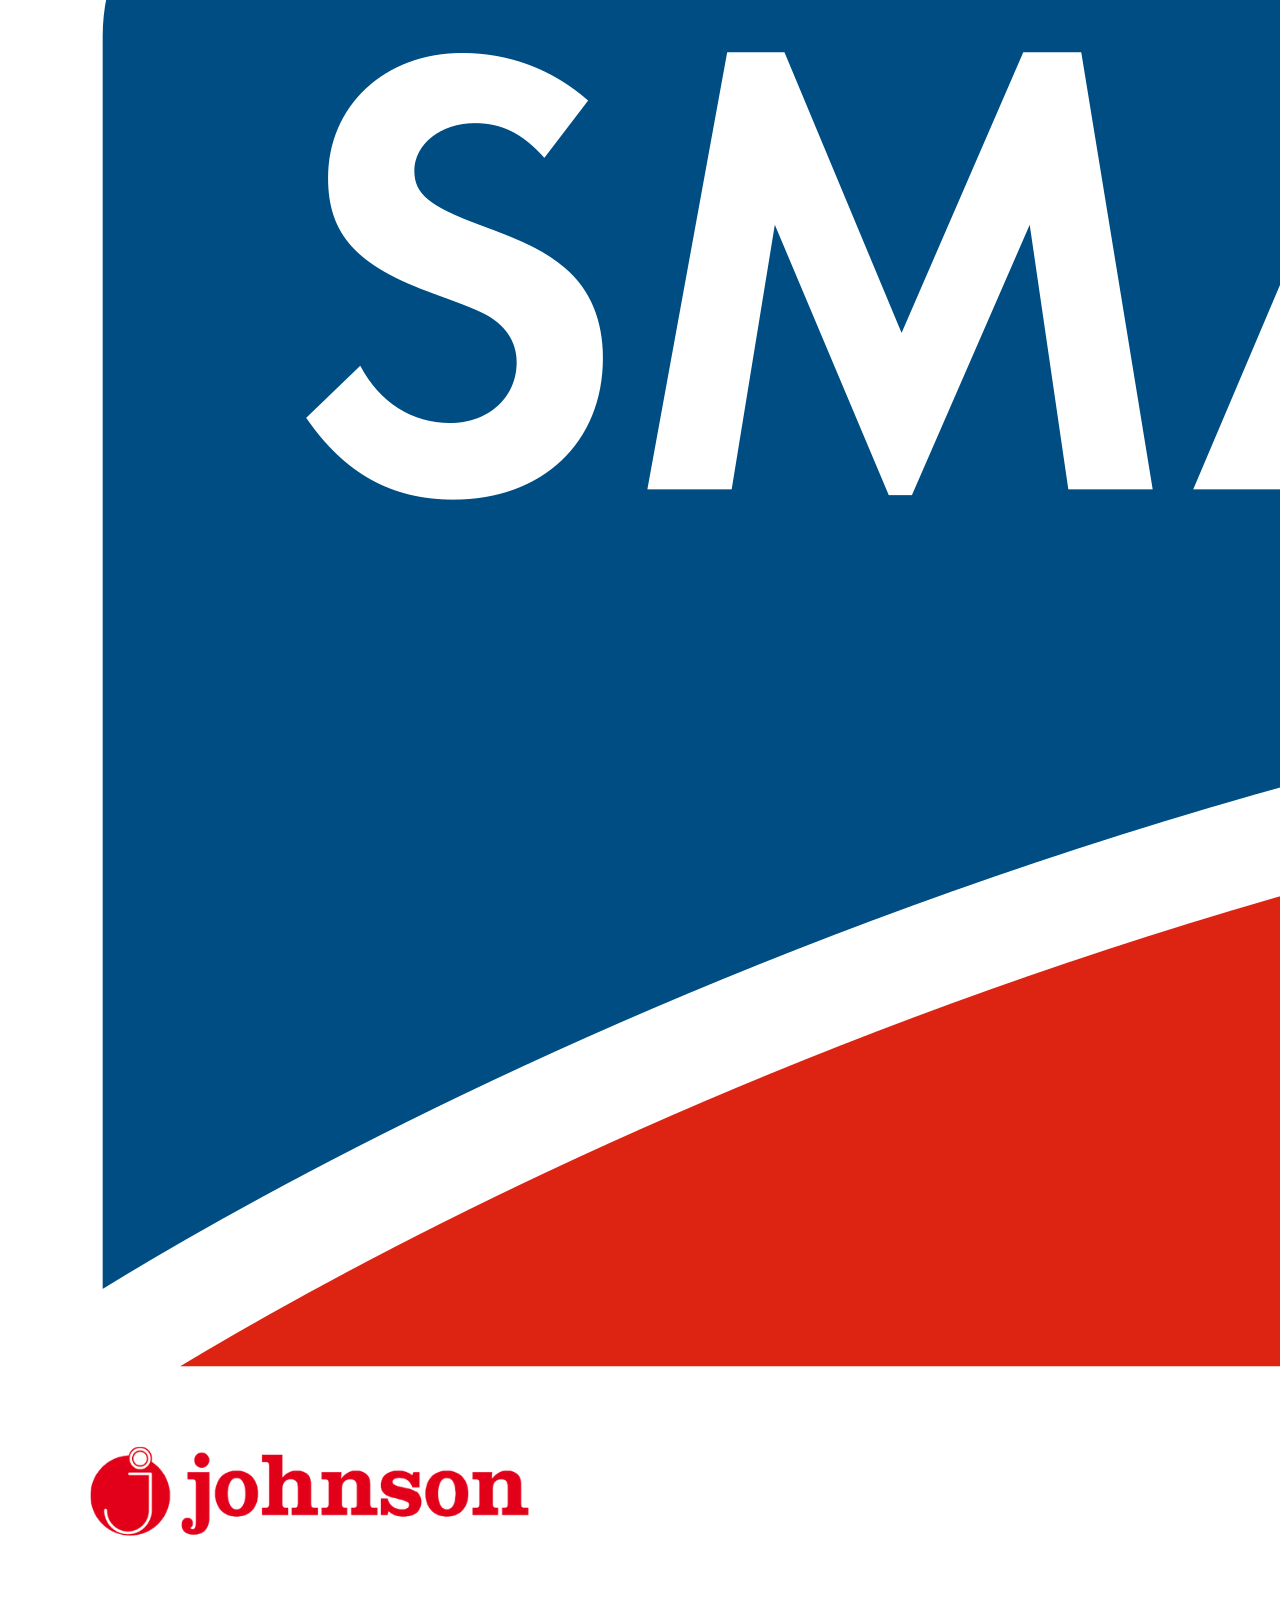
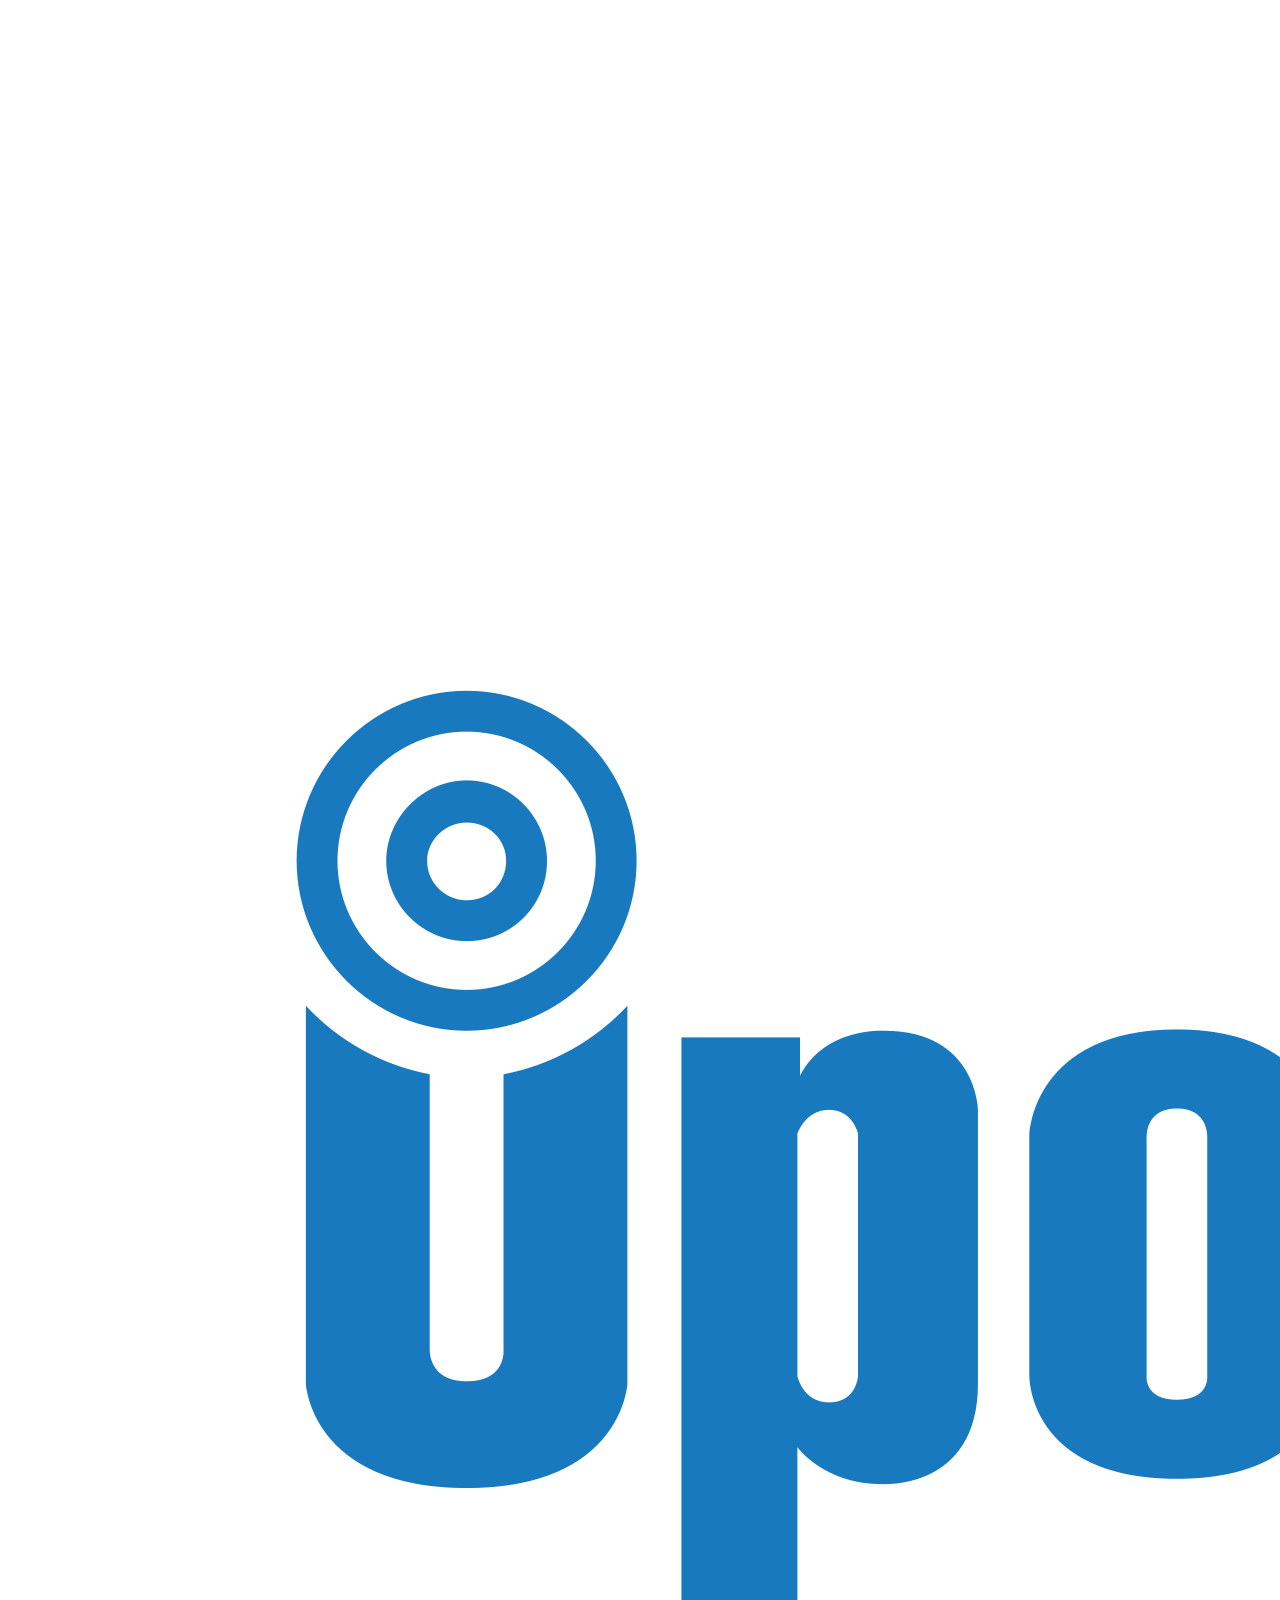
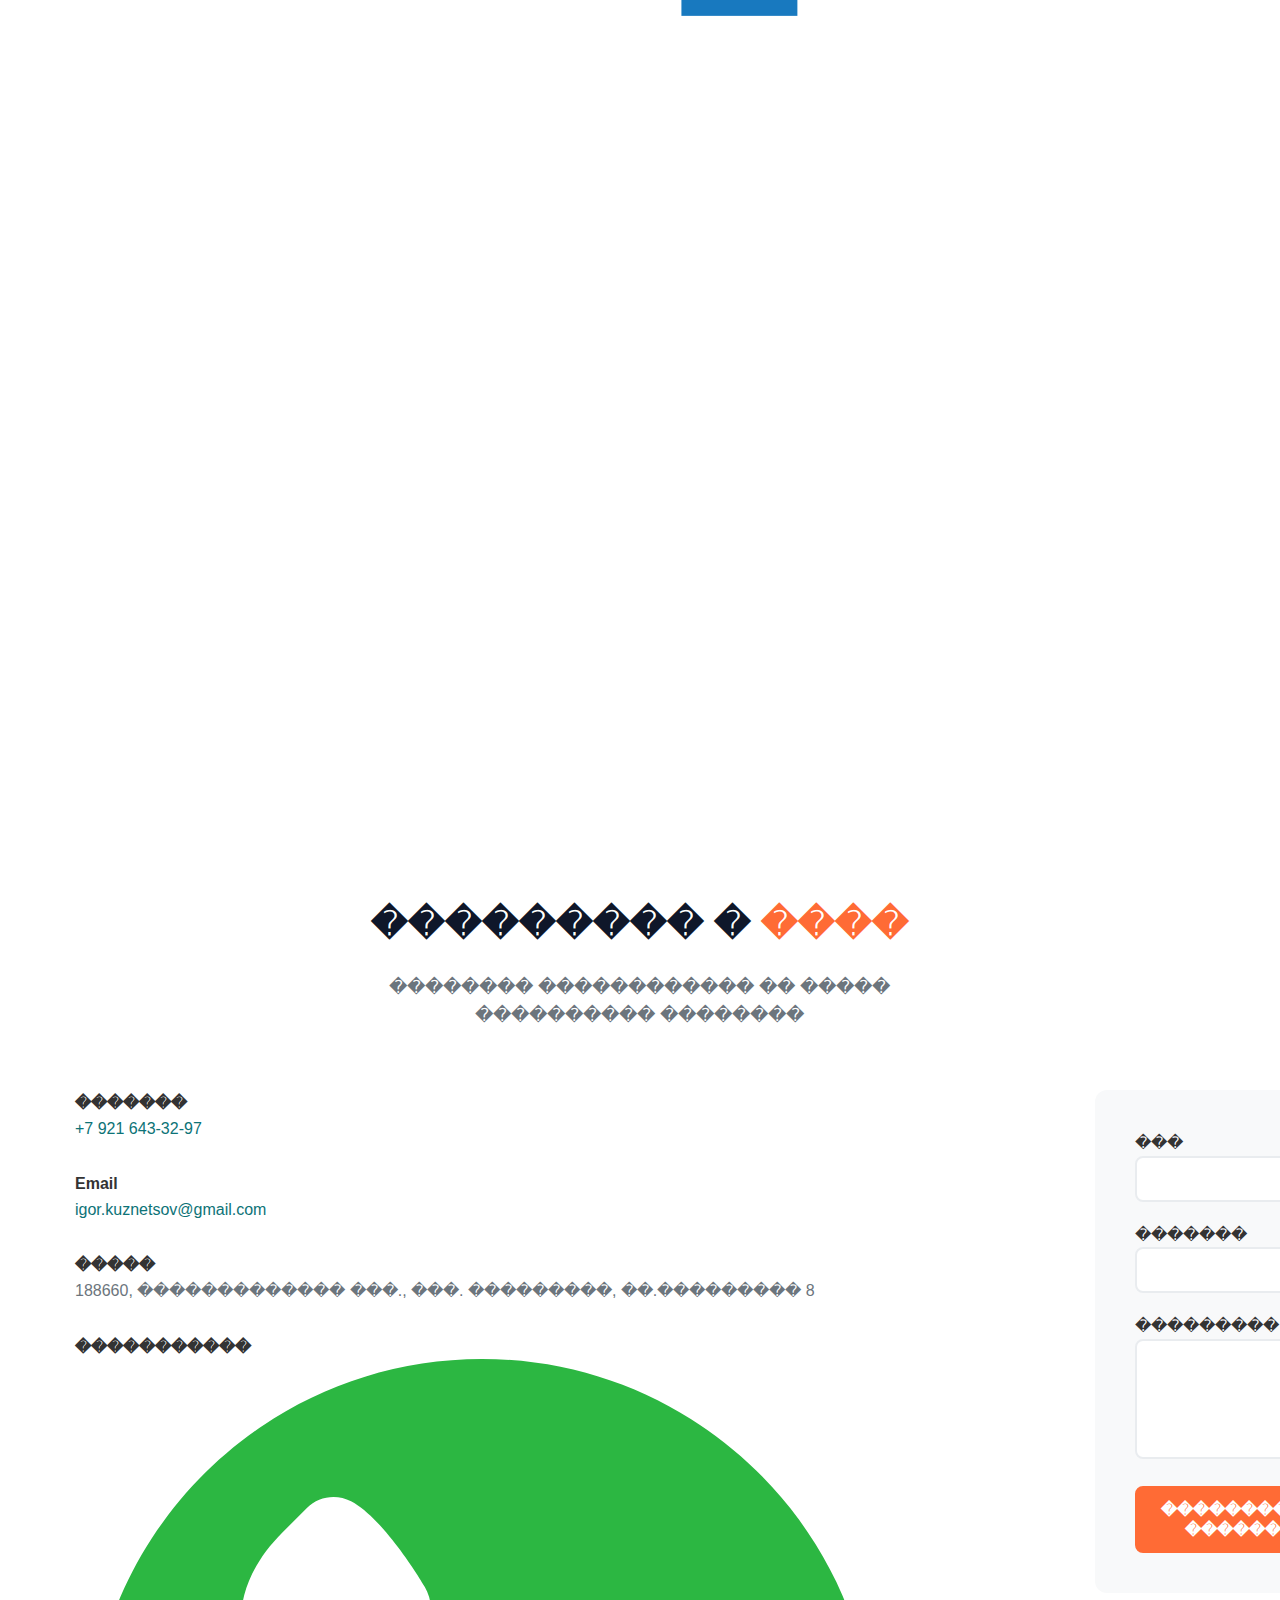
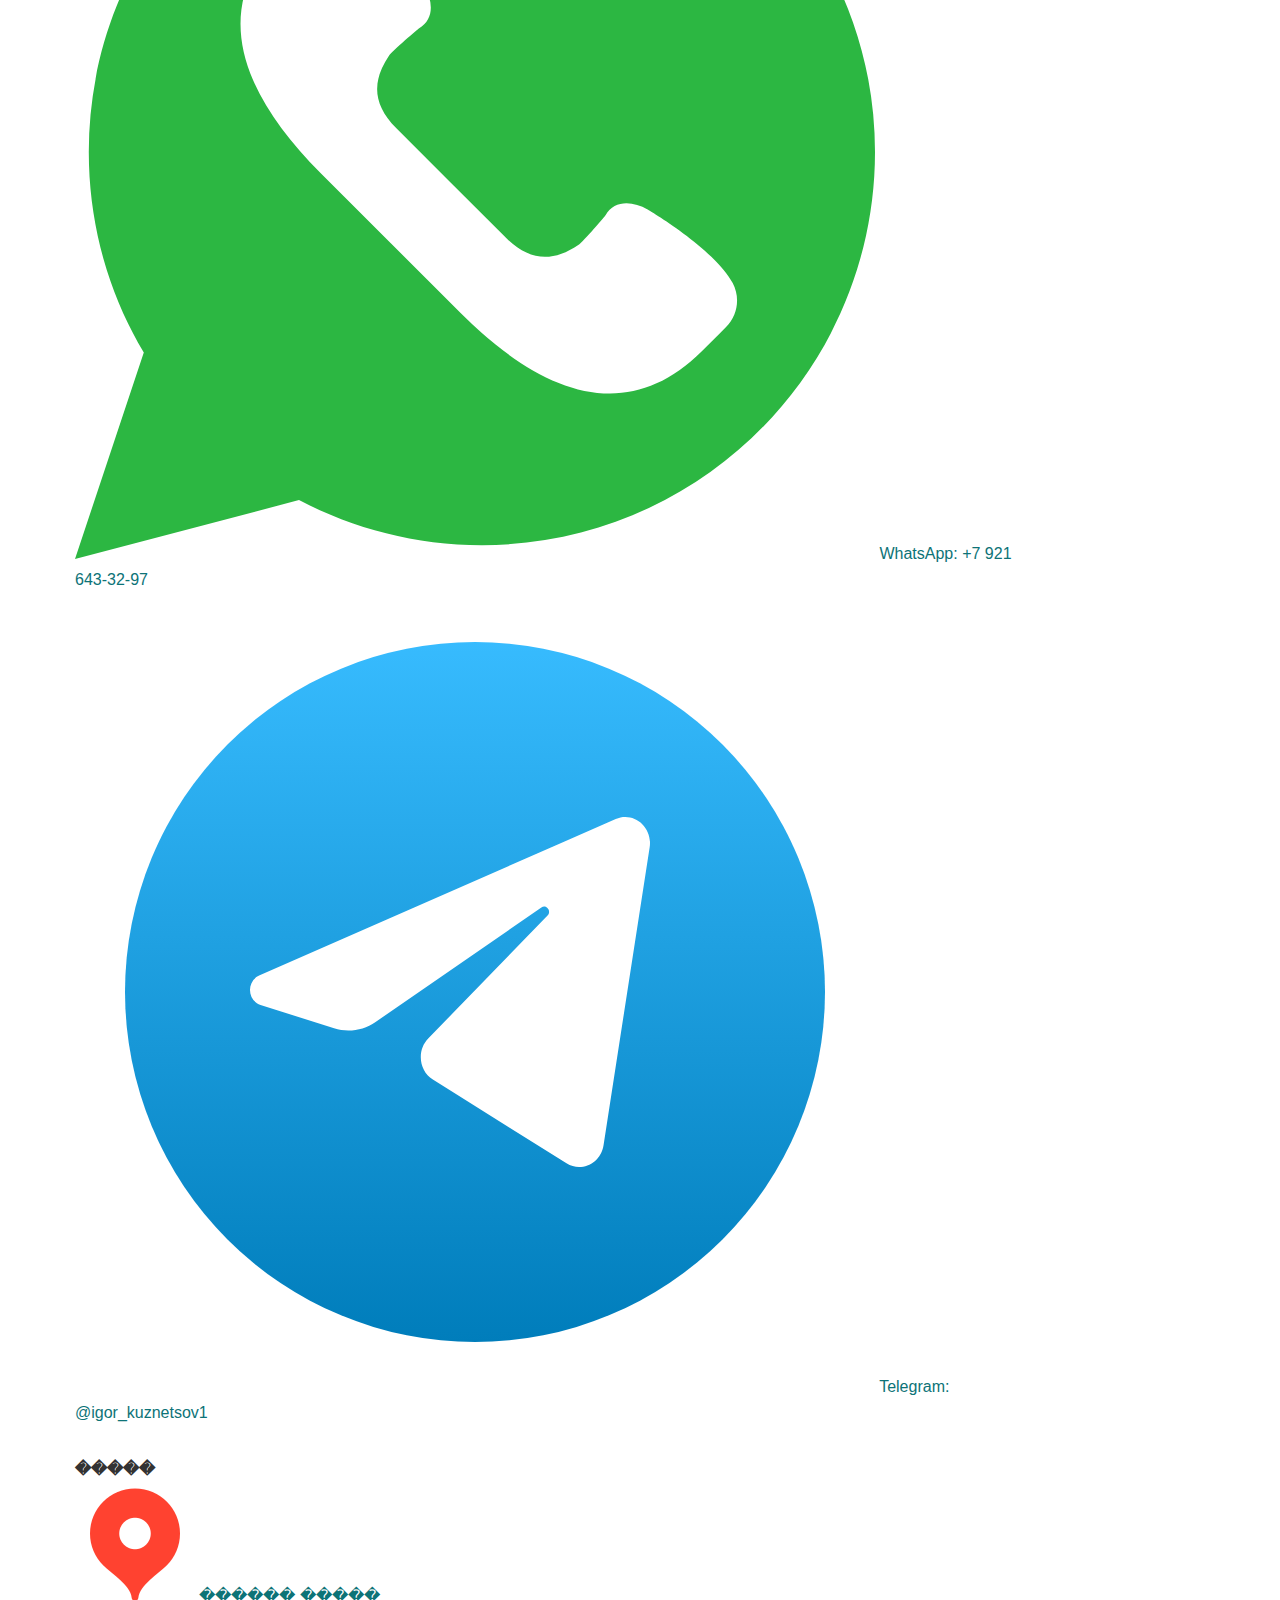
<file: index_backup.html>
﻿<!DOCTYPE html>
<html lang="ru">
<head>
    <meta charset="UTF-8">
    <meta name="viewport" content="width=device-width, initial-scale=1.0">
    <title>����� �������� - �������������, ������ � ������������ ���������� ������</title>
    <meta name="description" content="�������������, ������ � ������������ ���������� ������. ��������������, �����������������, ���������, ����������. ���������� �� 88% �� ���������� � ��������.">
    <meta name="keywords" content="�������������, ������, ���������� �������, ����������, �����������������, ���������, ���������������">
    <meta property="og:title" content="����� �������� - ���������� �������">
    <meta property="og:description" content="����������� ����������������� ������� ��� ������ ���� � �������.">
    <meta property="og:type" content="website">
    <link rel="icon" href="favicon.svg" type="image/svg+xml">
    <link rel="stylesheet" href="css/style.css">
</head>
<body>
    <!-- Header -->
    <header class="header">
        <div class="container">
            <div class="header-content">
                <div class="logo">
                    <span class="logo-text">�����</span>
                    <span class="logo-surname">��������</span>
                </div>
                <nav class="nav">
                    <ul class="nav-menu">
                        <li><a href="#services">������</a></li>
                        <li><a href="#about">� ����</a></li>
                        <li><a href="#examples">������� �����</a></li>
                        <li><a href="#contact">��������</a></li>
                    </ul>
                </nav>
                <button class="burger" aria-label="����" aria-expanded="false" aria-controls="primary-menu">
                    <span></span><span></span><span></span>
                </button>
                <div class="header-phone">
                    <a href="tel:+79216433297">+7 921 643-32-97</a>
                </div>
            </div>
        </div>
    </header>

    <!-- Hero Section -->
    <section class="hero">
        <div class="container">
            <div class="hero-content">
                <div class="hero-text">
                    <h1 class="hero-title">
                        �������������, ������ �<br>
                        <span class="highlight">������������ ���������� ������</span>
                    </h1>
                    <p class="hero-description">
                        ����������� ����������������� ������� ��� �������� �� 88% �� ���������� ��� ��������
                    </p>
                    <div class="hero-stats">
                        <div class="stat-item">
                            <div class="stat-number">300+</div>
                            <div class="stat-label">������������� ��������</div>
                        </div>
                        <div class="stat-item">
                            <div class="stat-number">15</div>
                            <div class="stat-label">��� � ���������� �������</div>
                        </div>
                        <div class="stat-item">
                            <div class="stat-number">50+</div>
                            <div class="stat-label">��������� ��������</div>
                        </div>
                    </div>
                    <div class="hero-buttons">
                        <a href="#contact" class="btn btn-primary">�������� ������������</a>
                        <a href="#services" class="btn btn-secondary">���� ������</a>
                    </div>
                </div>
                <div class="hero-image">
                    <div class="placeholder-image">���� ����� ���������</div>
                </div>
            </div>
        </div>
    </section>

    <!-- Services Section -->
    <section class="services" id="services">
        <div class="container">
            <div class="section-header">
                <h2 class="section-title">���� <span class="highlight">������</span></h2>
                <p class="section-description">������ ������ ���������� ������� ��� ������ ��������</p>
            </div>
            <div class="services-grid">
                <div class="service-card">
                    <div class="service-icon"></div>
                    <h3>�������������� ���������� ������</h3>
                    <p>����������� ����������������� ������� ��� �������� �� 88% �� ���������� ��� ��������</p>
                    <div class="card-footer"><a href="#" class="btn btn-secondary">���������</a></div>
                </div>
                <div class="service-card">
                    <div class="service-icon"></div>
                    <h3>������� �����������������</h3>
                    <p>������� ������ ���� - �������� ������� � �� 30% �� �������������</p>
                    <div class="card-footer"><a href="#" class="btn btn-secondary">���������</a></div>
                </div>
                <div class="service-card">
                    <div class="service-icon"></div>
                    <h3>������� ���������</h3>
                    <p>����������������� ������� ��� ����������� ������� � ���������</p>
                    <div class="card-footer"><a href="#" class="btn btn-secondary">���������</a></div>
                </div>
                <div class="service-card">
                    <div class="service-icon"></div>
                    <h3>�������������� �������</h3>
                    <p>����������� ������� ���������� ��� ��������� ������������ � �������������������</p>
                    <div class="card-footer"><a href="#" class="btn btn-secondary">���������</a></div>
                </div>
                <div class="service-card">
                    <div class="service-icon"></div>
                    <h3>���������� ��������</h3>
                    <p>����������� ������� ������� ��� ������������ ����</p>
                    <div class="card-footer"><a href="#" class="btn btn-secondary">���������</a></div>
                </div>
                <div class="service-card">
                    <div class="service-icon"></div>
                    <h3>������������� � ���������������</h3>
                    <p>����� ������� ���������� ��� ������������ ������</p>
                    <div class="card-footer"><a href="#" class="btn btn-secondary">���������</a></div>
                </div>
            </div>
        </div>
    </section>

    <!-- About Section -->
    <section class="about" id="about">
        <div class="container">
            <div class="about-content">
                <div class="about-text">
                    <h2 class="section-title">� <span class="highlight">����</span></h2>
                    <p>������� � 15-������ ������ ������ � ������� �������������, ������� � ������������ ���������� ������.</p>
                    <p>��������������� �� �������� ����������������� �������, ������� �������� ��������� �� 88% �� ���������� � ��������.</p>
                    <p>������� � ������������ ������������ � ����������� ������ ������������� �������� �� �������������� �� ����� � ������������.</p>
                    <div class="about-stats">
                        <div class="stat-item">
                            <div class="stat-number">15+</div>
                            <div class="stat-label">��� �����</div>
                        </div>
                        <div class="stat-item">
                            <div class="stat-number">300+</div>
                            <div class="stat-label">������������� ��������</div>
                        </div>
                        <div class="stat-item">
                            <div class="stat-number">100%</div>
                            <div class="stat-label">�������� �����</div>
                        </div>
                    </div>
                </div>
                <div class="about-image">
                    <div class="placeholder-image">���� �� �������</div>
                </div>
            </div>
        </div>
    </section>

    <!-- Examples Section -->
    <section class="examples" id="examples">
        <div class="container">
            <div class="section-header">
                <h2 class="section-title">������� <span class="highlight">�����</span></h2>
                <p class="section-description">���� �������� ������� �� ���������� � �����������������</p>
            </div>
            <div class="examples-grid">
                <div class="example-card">
                    <img src="examples/aerotruba.png" alt="���������" class="example-image">
                    <h3>���������</h3>
                    <p>����������� ������� ���������� ��� ����������� ���������</p>
                </div>
                <div class="example-card">
                    <img src="examples/boiler-1000m2.png" alt="�������� 1000�?" class="example-image">
                    <h3>�������� 1000�?</h3>
                    <p>����������������� ������� ��������� ��� ������������� �������</p>
                </div>
                <div class="example-card">
                    <img src="examples/sanatorium-white-nights.png" alt="��������� ����� ����" class="example-image">
                    <h3>��������� "����� ����"</h3>
                    <p>����������� ������� ������-�������� ��� ���������</p>
                </div>
            </div>
        </div>
    </section>

    <!-- Partners Section -->
    <section class="partners" id="partners">
        <div class="container">
            <div class="section-header">
                <h2 class="section-title">���� <span class="highlight">�������</span></h2>
                <p class="section-description">������������ � ������, � �������� �� ��������</p>
            </div>
            <div class="partners-grid">
                <img src="LOGO/Huawei.png" alt="Huawei" class="partner-logo">
                <img src="LOGO/Victron Energy.png" alt="Victron Energy" class="partner-logo">
                <img src="LOGO/Fronius.png" alt="Fronius" class="partner-logo">
                <img src="LOGO/Hidros.png" alt="Hidros" class="partner-logo">
                <img src="LOGO/JASolar.png" alt="JA Solar" class="partner-logo">
                <img src="LOGO/Fox-ESS.png" alt="Fox ESS" class="partner-logo">
                <img src="LOGO/Risen.png" alt="Risen" class="partner-logo">
                <img src="LOGO/SMA.png" alt="SMA" class="partner-logo">
                <img src="LOGO/JohnsonLogo.png" alt="Johnson Controls" class="partner-logo">
                <img src="LOGO/Uponor.png" alt="Uponor" class="partner-logo">
            </div>
        </div>
    </section>

    <!-- Contact Section -->
    <section class="contact" id="contact">
        <div class="container">
            <div class="section-header">
                <h2 class="section-title">��������� � <span class="highlight">����</span></h2>
                <p class="section-description">�������� ������������ �� ����� ���������� ��������</p>
            </div>
            <div class="contact-content">
                <div class="contact-info">
                    <!-- ������� -->
                    <div class="contact-item">
                        <div class="contact-icon"></div>
                        <div class="contact-text">
                            <h4>�������</h4>
                            <p><a href="tel:+79216433297">+7 921 643-32-97</a></p>
                        </div>
                    </div>
                    <!-- Email -->
                    <div class="contact-item">
                        <div class="contact-icon"></div>
                        <div class="contact-text">
                            <h4>Email</h4>
                            <p><a href="mailto:igor.kuznetsov@gmail.com">igor.kuznetsov@gmail.com</a></p>
                        </div>
                    </div>
                    <!-- ����� -->
                    <div class="contact-item">
                        <div class="contact-icon"></div>
                        <div class="contact-text">
                            <h4>�����</h4>
                            <p>188660, ������������� ���., ���. ���������, ��.��������� 8</p>
                        </div>
                    </div>
                    <!-- ����������� -->
                    <div class="contact-item">
                        <div class="contact-icon"></div>
                        <div class="contact-text">
                            <h4>�����������</h4>
                            <p>
                                <img src="vektor/whatsapp.svg" alt="WhatsApp" class="icon"> <a href="https://wa.me/79216433297" target="_blank" rel="noopener">WhatsApp: +7 921 643-32-97</a>
                            </p>
                            <p>
                                <img src="vektor/telegram.svg" alt="Telegram" class="icon"> <a href="https://t.me/igor_kuznetsov1" target="_blank" rel="noopener">Telegram: @igor_kuznetsov1</a>
                            </p>
                        </div>
                    </div>
                    <!-- ����� -->
                    <div class="contact-item">
                        <div class="contact-icon"></div>
                        <div class="contact-text">
                            <h4>�����</h4>
                            <p>
                                <img src="vektor/Yandex.png" alt="������ �����" class="icon"> <a href="https://yandex.ru/maps" target="_blank" rel="noopener">������ �����</a>
                            </p>
                            <p>
                                <img src="vektor/2GIS.png" alt="2���" class="icon"> <a href="https://2gis.ru" target="_blank" rel="noopener">2���</a>
                            </p>
                        </div>
                    </div>
                </div>
                <div class="contact-form">
                    <form class="form" id="contact-form">
                        <div class="form-group">
                            <label for="name">���</label>
                            <input type="text" id="name" name="name" required>
                        </div>
                        <div class="form-group">
                            <label for="phone">�������</label>
                            <input type="tel" id="phone" name="phone" required>
                        </div>
                        <div class="form-group">
                            <label for="message">���������</label>
                            <textarea id="message" name="message" rows="5"></textarea>
                        </div>
                        <button type="submit" class="btn btn-primary">��������� ������</button>
                    </form>
                </div>
            </div>
        </div>
    </section>

    <!-- Footer -->
    <footer class="footer">
        <div class="container">
            <div class="footer-content">
                <div class="footer-text">
                    <p>&copy; 2024 ����� ��������. ��� ����� ��������.</p>
                </div>
            </div>
        </div>
    </footer>

    <script src="js/script.js"></script>
</body>
</html>
</file>
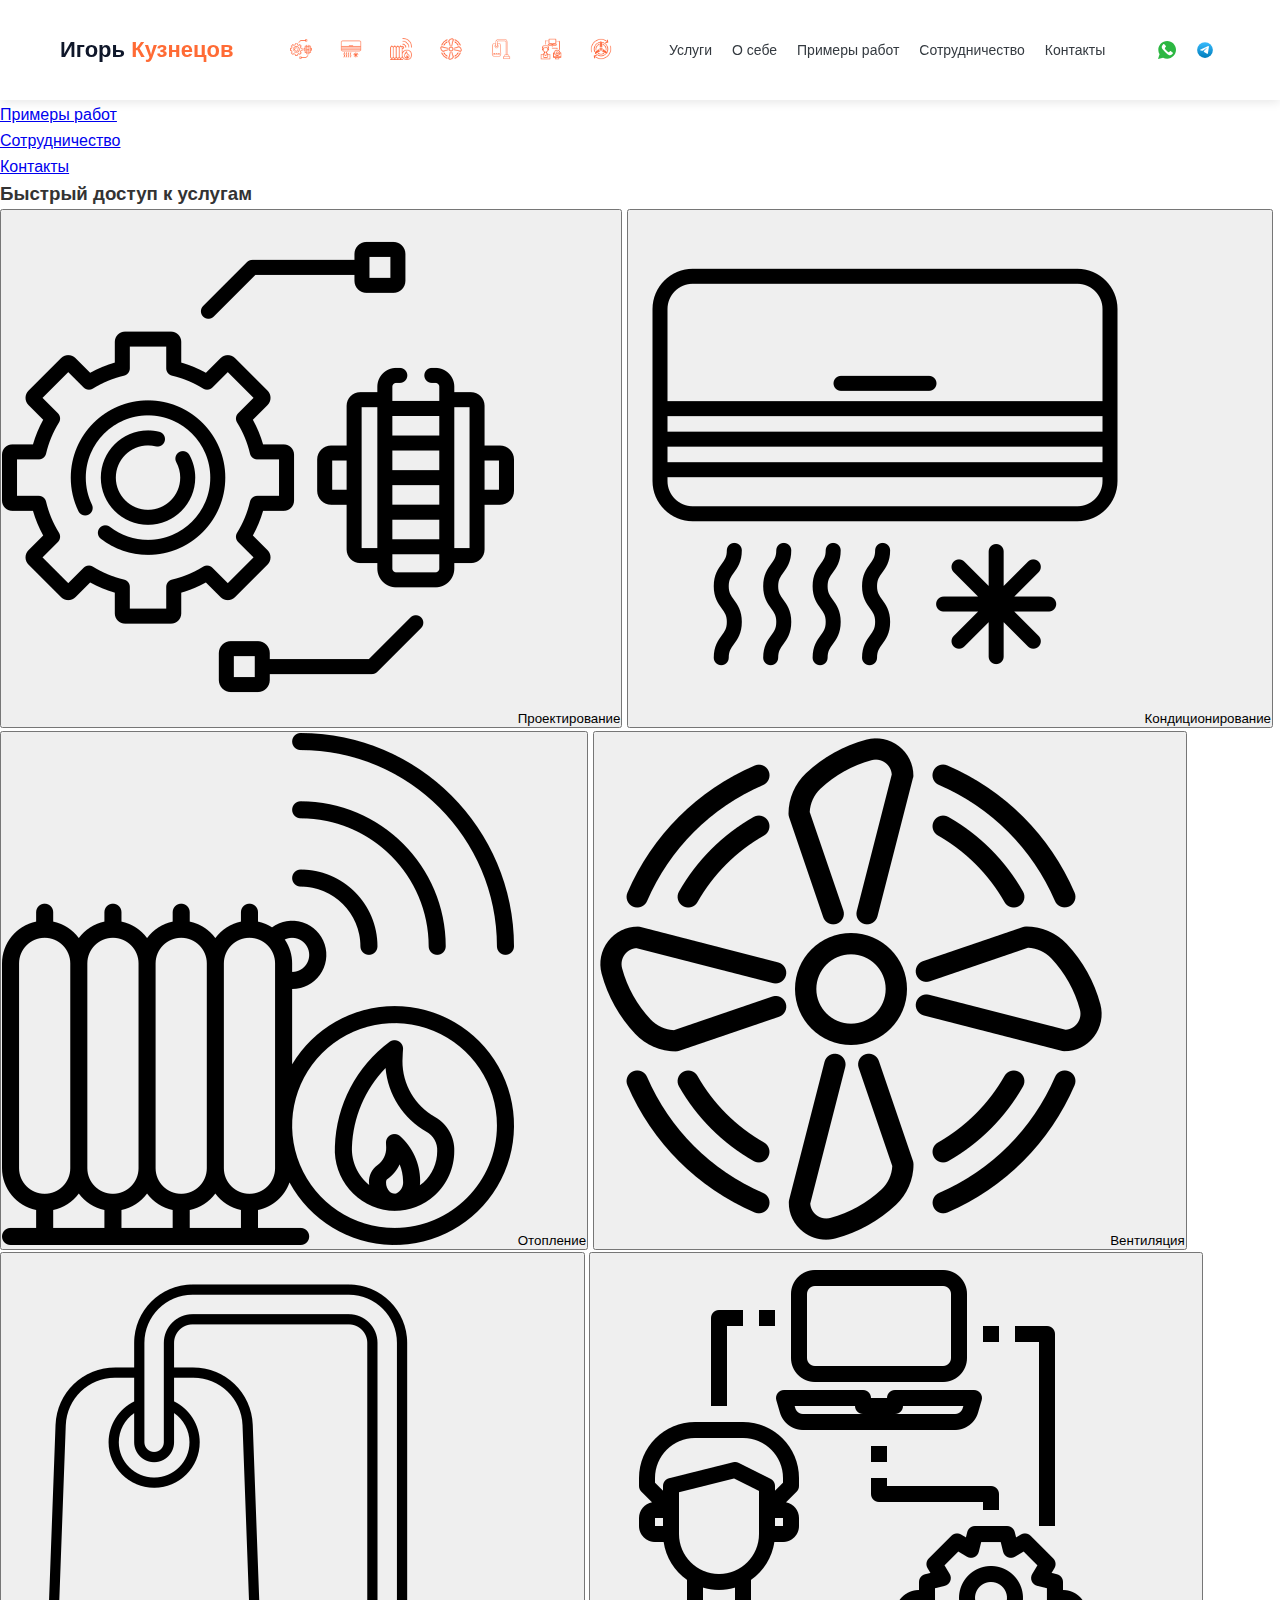
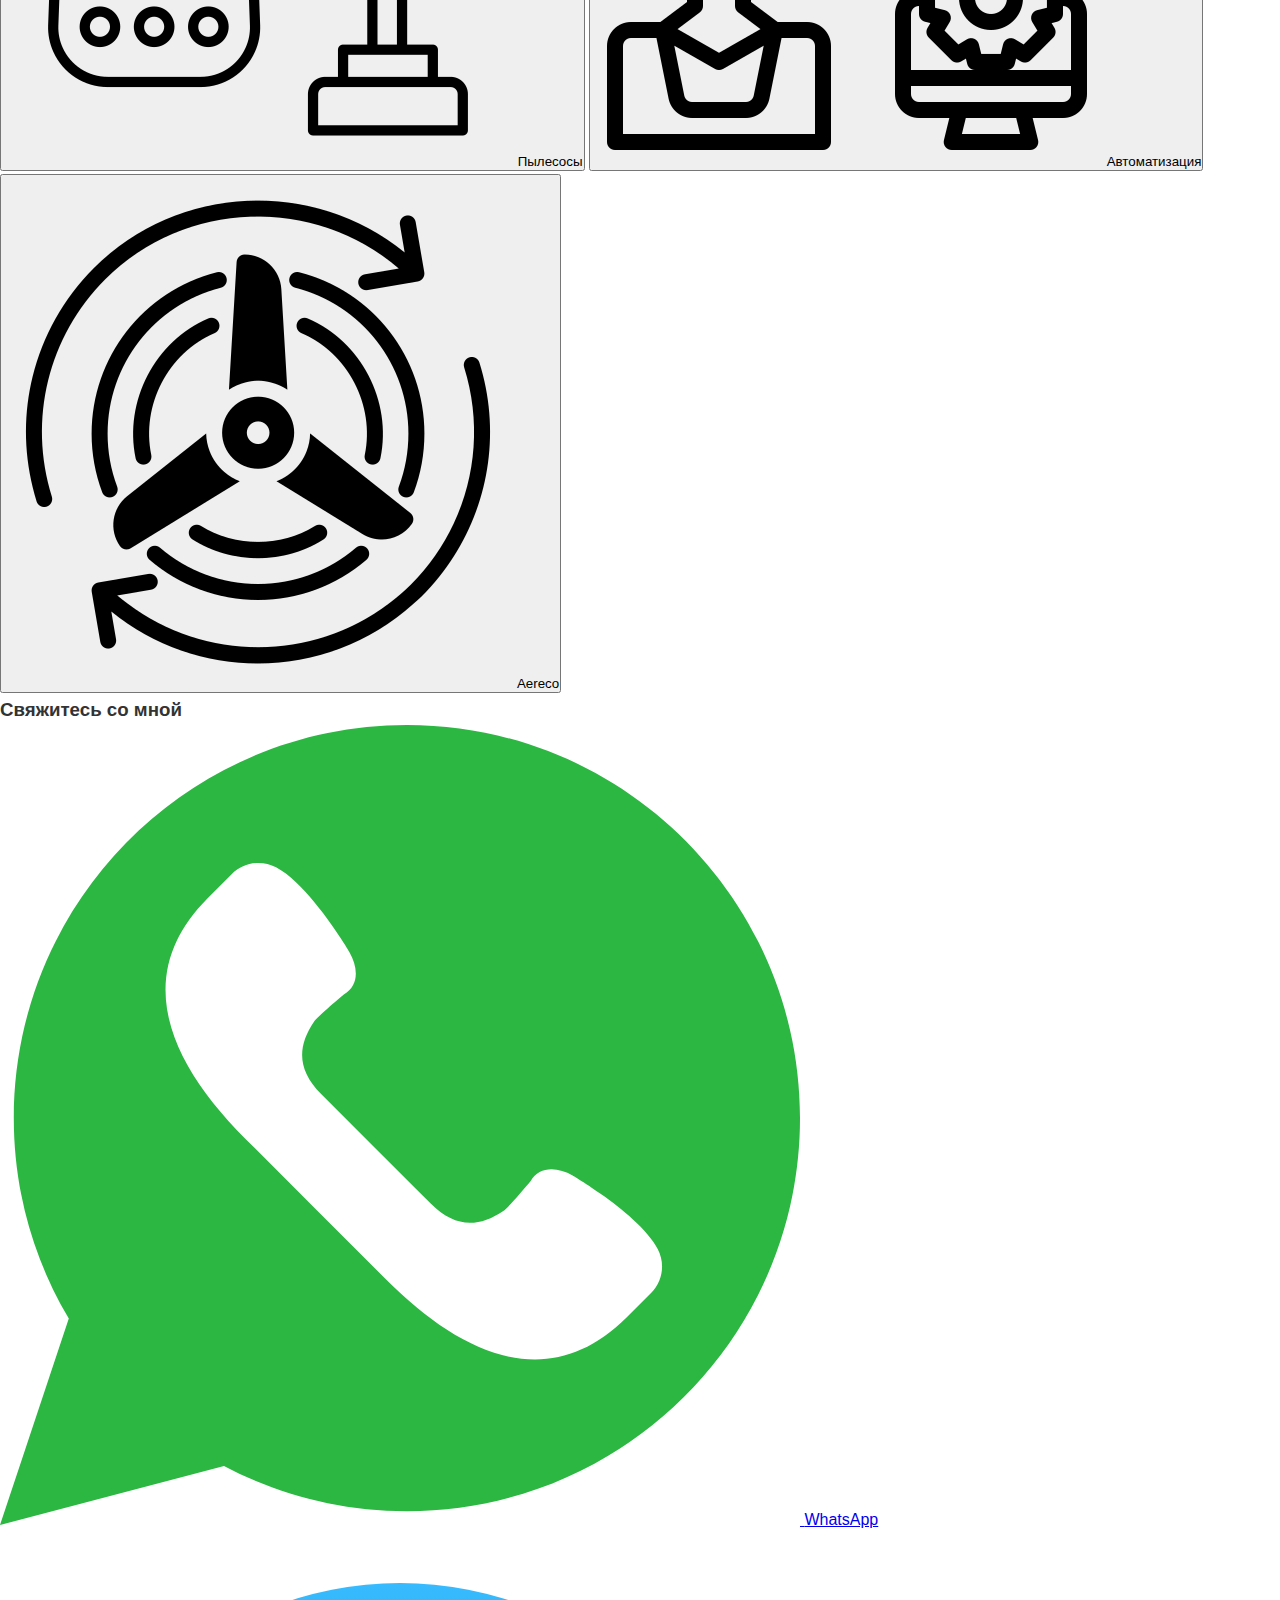
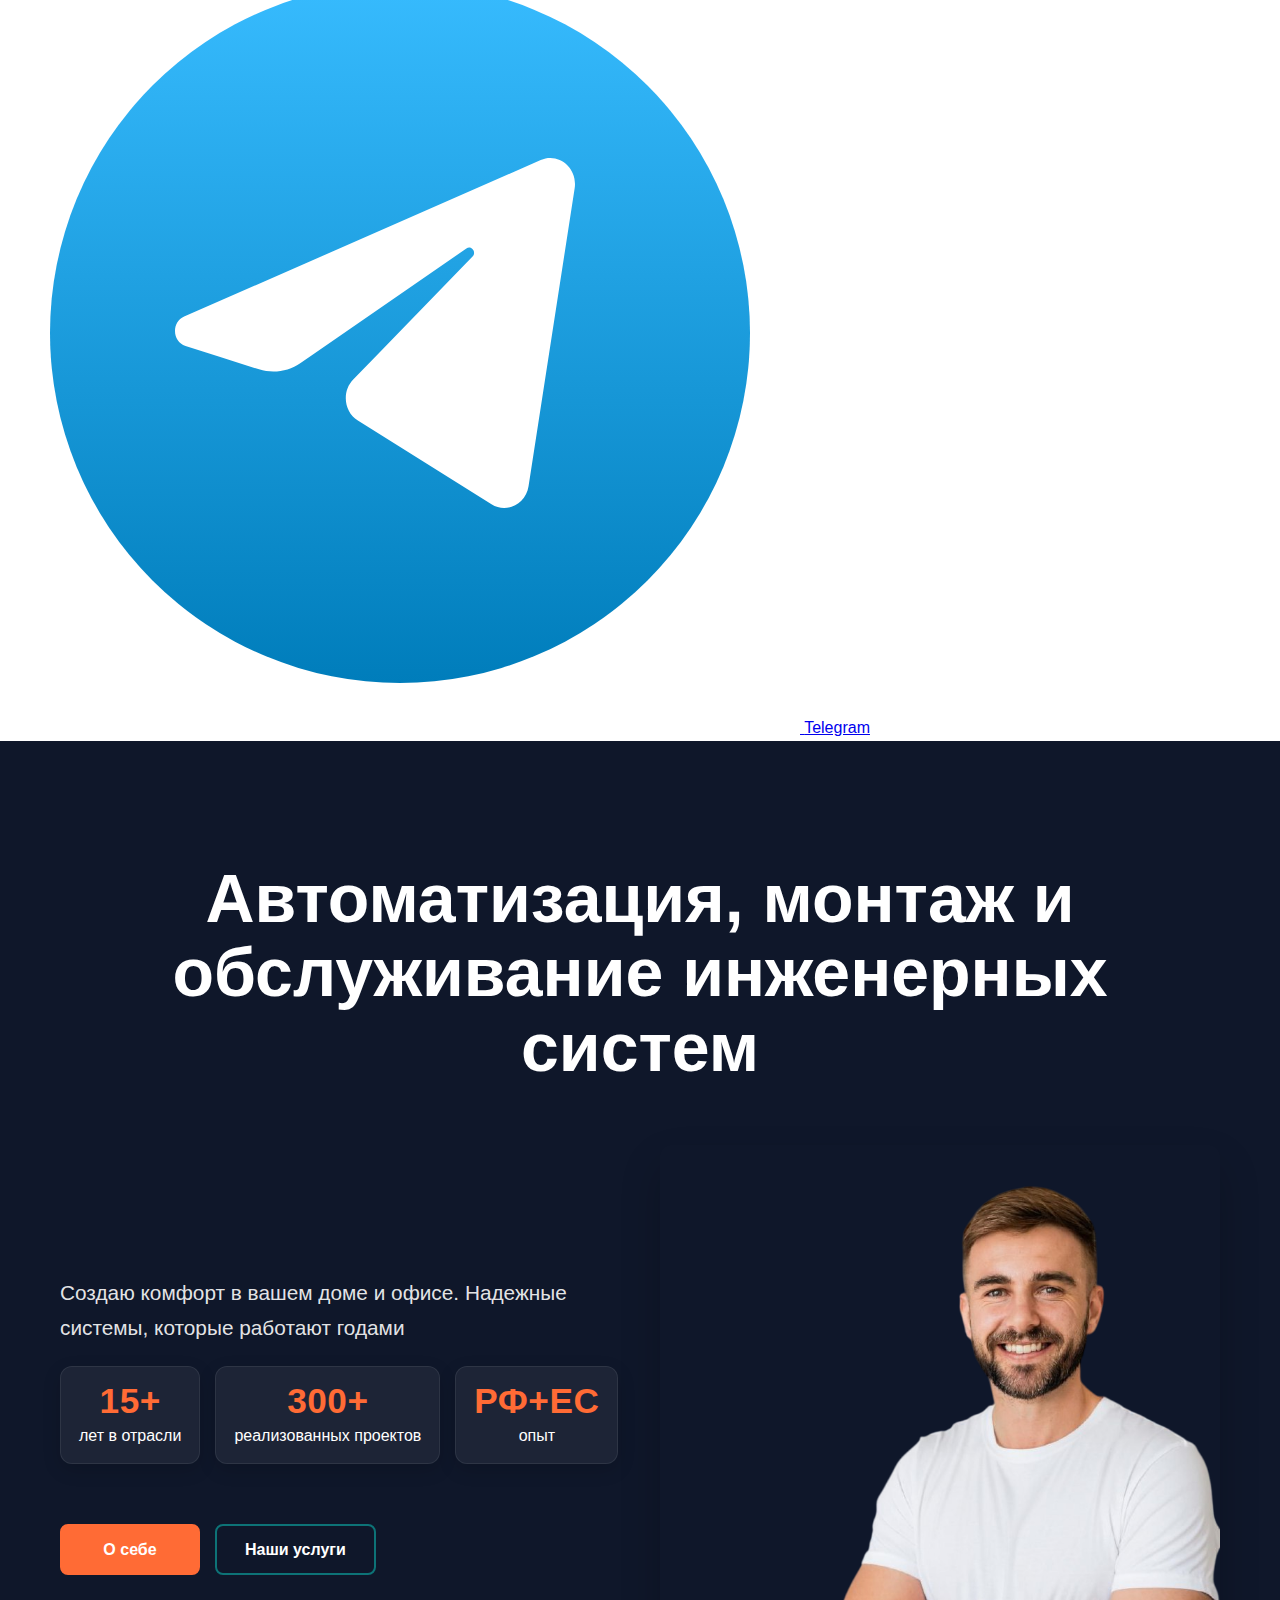
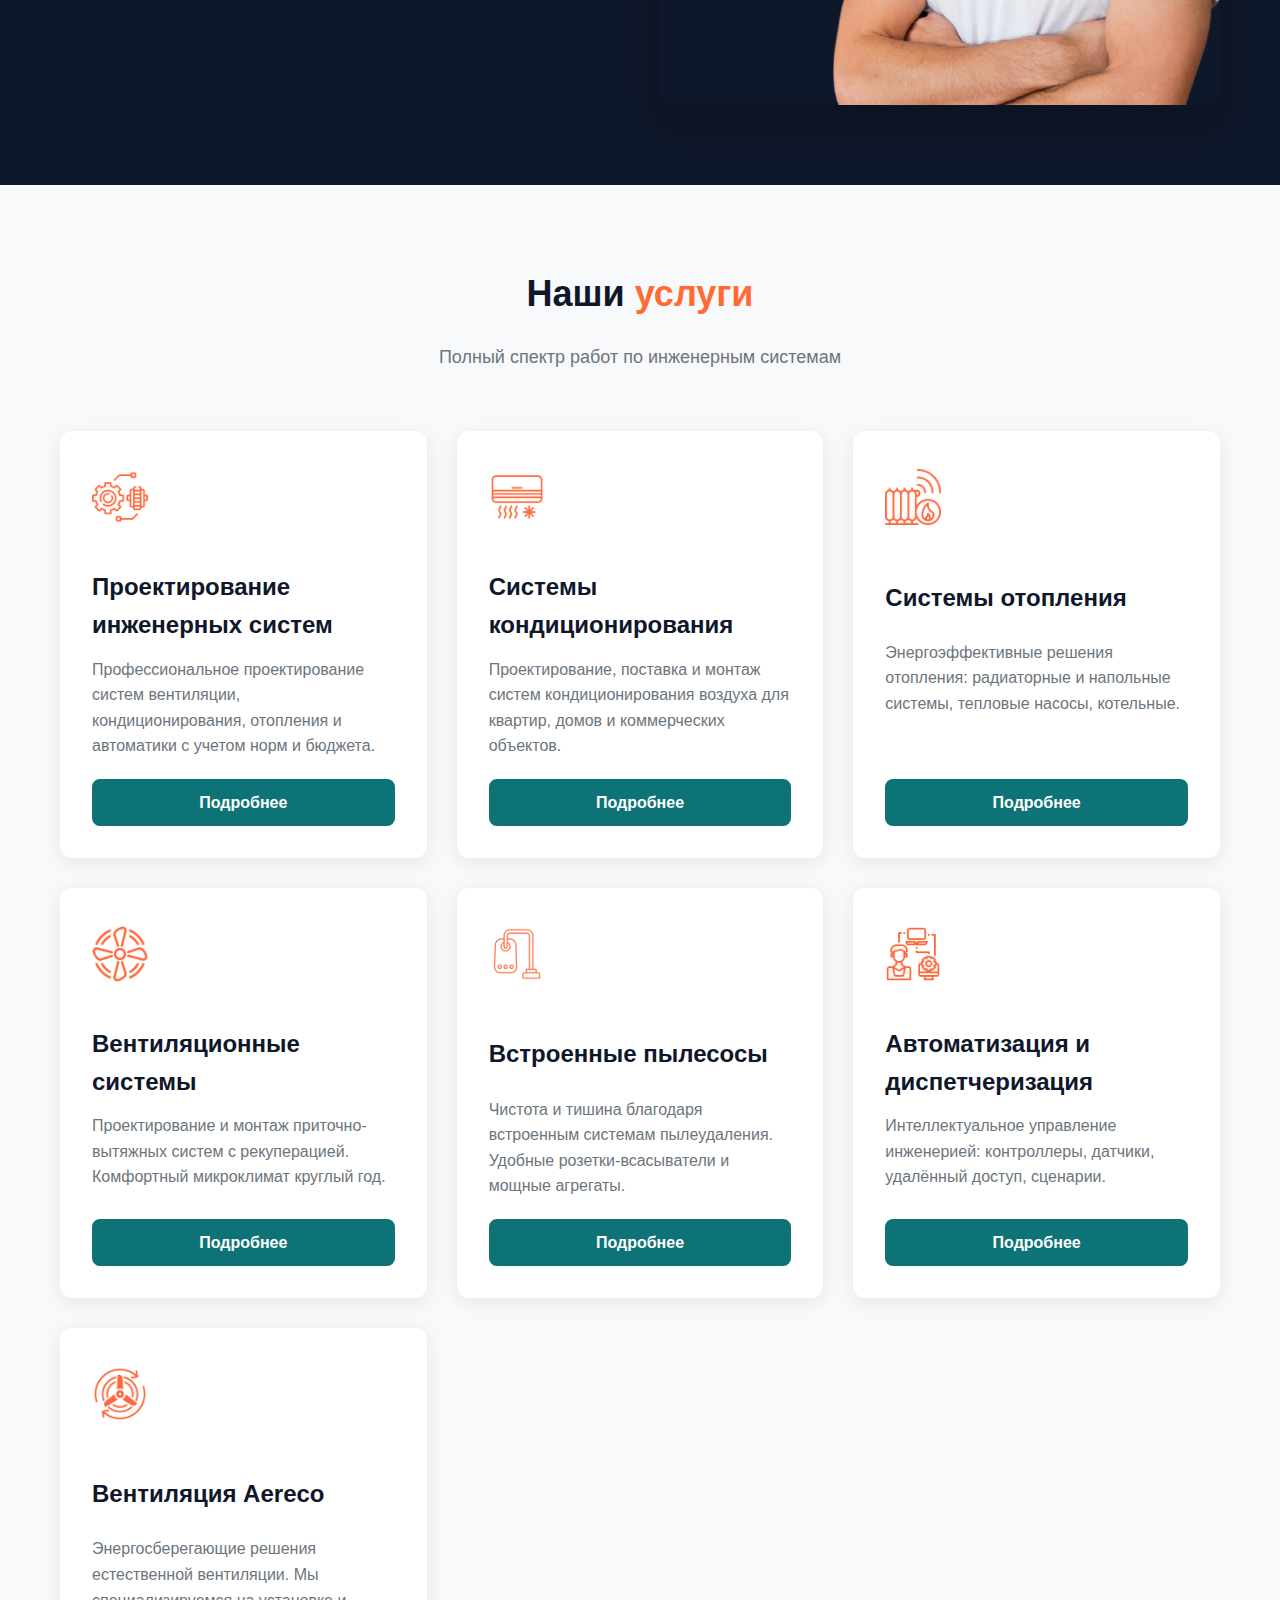
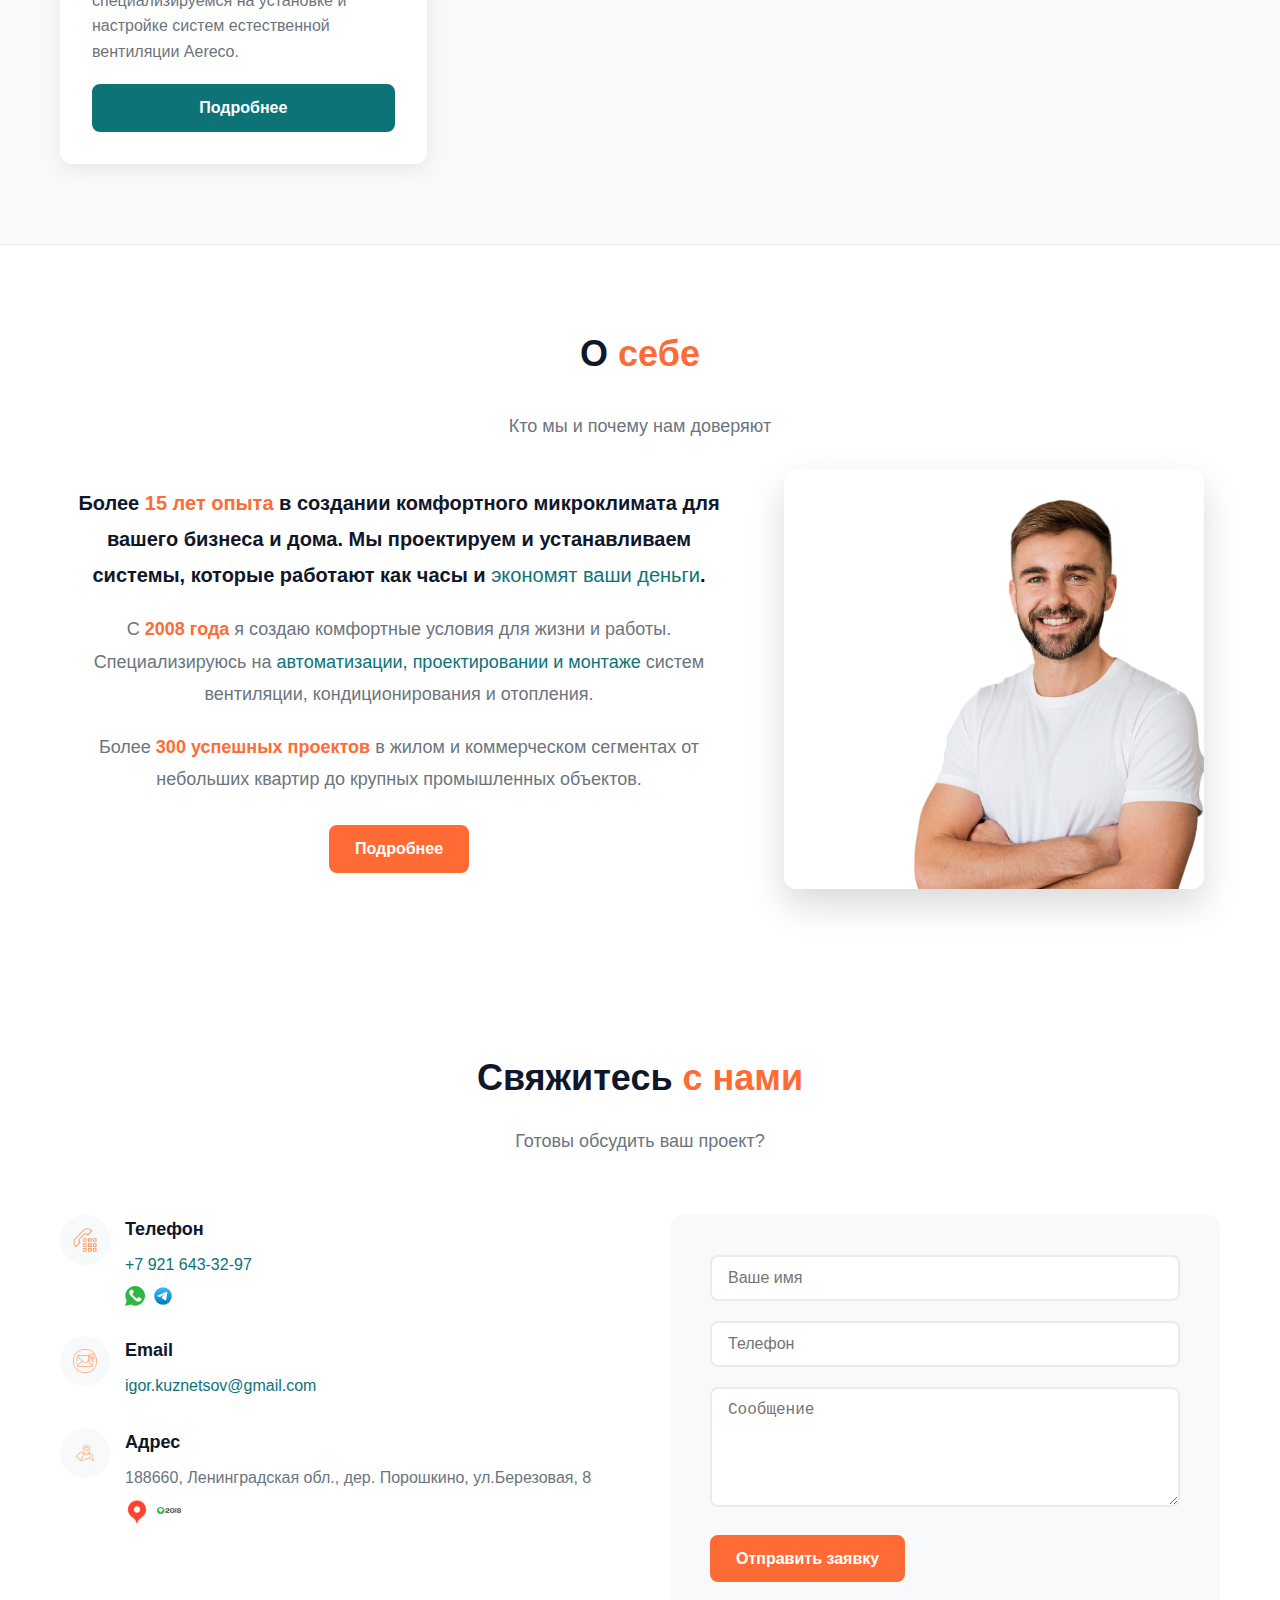
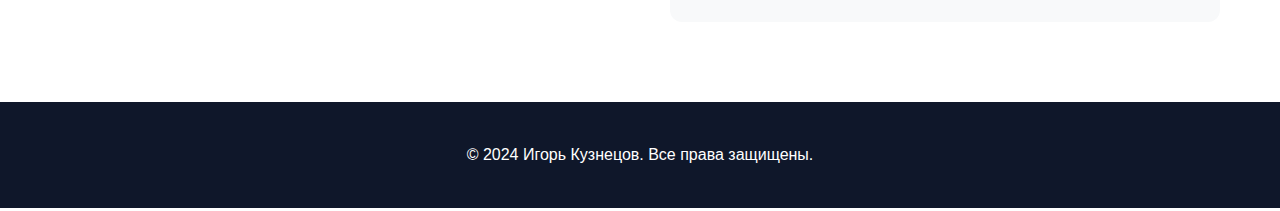
<file: index_backup_20250914_205001.html>
﻿<!DOCTYPE html>
<html lang="ru">
<head>
    <meta charset="UTF-8">
    <meta name="viewport" content="width=device-width, initial-scale=1.0">
    <title>Игорь Кузнецов - Автоматизация, монтаж и обслуживание инженерных систем</title>
    <meta name="description" content="Автоматизация, монтаж и обслуживание инженерных систем. Проектирование, кондиционирование, отопление, вентиляция. Сэкономьте до 88% на охлаждении и обогреве.">
    <meta name="keywords" content="автоматизация, монтаж, инженерные системы, вентиляция, кондиционирование, отопление, диспетчеризация">
    <meta property="og:title" content="Игорь Кузнецов - Инженерные системы">
    <meta property="og:description" content="Современные энергоэффективные решения для вашего дома и бизнеса.">
    <meta property="og:image" content="examples/all_pool.png">
    <meta property="og:locale" content="ru_RU">
    <meta property="og:site_name" content="Игорь Кузнецов">
    <meta property="og:type" content="website">
    <meta name="twitter:card" content="summary_large_image">
    <meta name="twitter:title" content="Игорь Кузнецов - Инженерные системы">
    <meta name="twitter:description" content="Современные энергоэффективные решения для вашего дома и бизнеса.">
    <meta name="twitter:image" content="examples/all_pool.png">
    <link rel="icon" href="favicon.svg" type="image/svg+xml">
    <link rel="stylesheet" href="css/style.css?v=94">
</head>
<body class="index-page">
    <header class="header">
        <div class="container">
            <div class="header-content">
                <a href="index.html" class="logo">
                    <span class="logo-text">Игорь</span>
                    <span class="logo-surname">Кузнецов</span>
                </a>
                <div class="header-services-icons" aria-label="Быстрый доступ к услугам">
                    <button class="header-icon" data-open-modal data-service="design" title="Проектирование">
                        <img src="vektor/инженер.png" alt="Проектирование">
                    </button>
                    <button class="header-icon" data-open-modal data-service="ac" title="Кондиционирование">
                        <img src="vektor/конд.png" alt="Кондиционирование">
                    </button>
                    <button class="header-icon" data-open-modal data-service="heating" title="Отопление">
                        <img src="vektor/отоплен.png" alt="Отопление">
                    </button>
                    <button class="header-icon" data-open-modal data-service="ventilation" title="Вентиляционные системы">
                        <img src="vektor/вент.png" alt="Вентиляционные системы">
                    </button>
                    <button class="header-icon" data-open-modal data-service="vacuum" title="Встроенные пылесосы">
                        <img src="vektor/пылесос.png" alt="Встроенные пылесосы">
                    </button>
                    <button class="header-icon" data-open-modal data-service="automation" title="Автоматизация и диспетчеризация">
                        <img src="vektor/автоматиз.png" alt="Автоматизация и диспетчеризация">
                    </button>
                    <button class="header-icon" data-open-modal data-service="aereco" title="Вентиляция Aereco">
                        <img src="vektor/aereco.png" alt="Вентиляция Aereco">
                    </button>
                </div>
                <nav class="nav">
                    <ul class="nav-menu">
                        <li><a href="#services">Услуги</a></li>
                        <li><a href="about.html">О себе</a></li>
                        <li><a href="examples.html">Примеры работ</a></li>
                        <li><a href="cooperation.html">Сотрудничество</a></li>
                        <li><a href="#contact">Контакты</a></li>
                    </ul>
                </nav>
                <button class="burger" aria-label="Меню" aria-expanded="false" aria-controls="primary-menu">
                    <span></span>
                    <span></span>
                    <span></span>
                </button>
                <div class="header-phone" aria-label="Мессенджеры">
                    <a class="header-messenger" href="https://wa.me/79216433297" target="_blank" rel="noopener" aria-label="WhatsApp">
                        <img src="vektor/whatsapp.svg" alt="WhatsApp">
                    </a>
                    <a class="header-messenger" href="https://t.me/igor_kuznetsov1" target="_blank" rel="noopener" aria-label="Telegram">
                        <img src="vektor/telegram.svg" alt="Telegram">
                    </a>
                </div>
            </div>
        </div>
                    </div>
            </div>
        </div>
    </header>

    <!-- Mobile Menu -->
    <div class="mobile-menu" id="mobile-menu">
        <div class="mobile-menu-content">
            <div class="mobile-menu-header">
                <div class="mobile-logo">
                    <span class="logo-text">Игорь</span>
                    <span class="logo-surname">Кузнецов</span>
                </div>
                <button class="mobile-menu-close" aria-label="Закрыть меню">
                    <span></span>
                    <span></span>
                </button>
            </div>
            
            <nav class="mobile-nav">
                <ul class="mobile-nav-menu">
                    <li><a href="#services">Услуги</a></li>
                    <li><a href="about.html">О себе</a></li>
                    <li><a href="examples.html">Примеры работ</a></li>
                    <li><a href="cooperation.html">Сотрудничество</a></li>
                    <li><a href="#contact">Контакты</a></li>
                </ul>
            </nav>
            
            <div class="mobile-services">
                <h3>Быстрый доступ к услугам</h3>
                <div class="mobile-services-grid">
                    <button class="mobile-service-btn" data-open-modal data-service="design">
                        <img src="vektor/инженер.png" alt="Проектирование">
                        <span>Проектирование</span>
                    </button>
                    <button class="mobile-service-btn" data-open-modal data-service="ac">
                        <img src="vektor/конд.png" alt="Кондиционирование">
                        <span>Кондиционирование</span>
                    </button>
                    <button class="mobile-service-btn" data-open-modal data-service="heating">
                        <img src="vektor/отоплен.png" alt="Отопление">
                        <span>Отопление</span>
                    </button>
                    <button class="mobile-service-btn" data-open-modal data-service="ventilation">
                        <img src="vektor/вент.png" alt="Вентиляция">
                        <span>Вентиляция</span>
                    </button>
                    <button class="mobile-service-btn" data-open-modal data-service="vacuum">
                        <img src="vektor/пылесос.png" alt="Пылесосы">
                        <span>Пылесосы</span>
                    </button>
                    <button class="mobile-service-btn" data-open-modal data-service="automation">
                        <img src="vektor/автоматиз.png" alt="Автоматизация">
                        <span>Автоматизация</span>
                    </button>
                    <button class="mobile-service-btn" data-open-modal data-service="aereco">
                        <img src="vektor/aereco.png" alt="Aereco">
                        <span>Aereco</span>
                    </button>
                </div>
            </div>
            
            <div class="mobile-contact">
                <h3>Свяжитесь со мной</h3>
                <div class="mobile-contact-links">
                    <a href="https://wa.me/79216433297" class="mobile-contact-btn whatsapp">
                        <img src="vektor/whatsapp.svg" alt="WhatsApp">
                        <span>WhatsApp</span>
                    </a>
                    <a href="https://t.me/igor_kuznetsov1" class="mobile-contact-btn telegram">
                        <img src="vektor/telegram.svg" alt="Telegram">
                        <span>Telegram</span>
                    </a>
                </div>
            </div>
        </div>
    </div>

                <section class="hero">
        <div class="container">
            <div class="hero-content">
                <h1 class="hero-title" style="text-align: center !important; font-size: 2.5rem; margin: 0 auto 30px auto; display: block; width: 100%;">Автоматизация, монтаж и<br>обслуживание инженерных систем</h1>
                <div class="hero-main-content" style="display: grid; grid-template-columns: 1fr 1fr; gap: 40px; align-items: center;">
                    <div class="hero-text">
                        <p class="hero-description" style="font-size: 1.1rem; line-height: 1.6; margin-bottom: 20px;">Создаю комфорт в вашем доме и офисе. Надежные системы, которые работают годами</p>
                        <div class="hero-stats" style="display: flex; gap: 20px; justify-content: flex-start; flex-wrap: wrap; margin-bottom: 30px;">
                            <div class="stat-item">
                                <div class="stat-number">15+</div>
                                <div class="stat-label">лет в отрасли</div>
                            </div>
                            <div class="stat-item">
                                <div class="stat-number">300+</div>
                                <div class="stat-label">реализованных проектов</div>
                            </div>
                            <div class="stat-item">
                                <div class="stat-number">РФ+ЕС</div>
                                <div class="stat-label">опыт</div>
                            </div>
                        </div>
                        <div class="hero-buttons">
                            <a href="#about" class="btn btn-primary">О себе</a>
                            <a href="#services" class="btn btn-secondary">Наши услуги</a>
                        </div>
                    </div>
                    <div class="hero-image">
                        <img src="self/main_без_фона.png" alt="Игорь Кузнецов" class="hero-photo">
                    </div>
                </div>
            </div>
        </div>
    </section>

    <section class="services" id="services">
        <div class="container">
            <div class="section-header">
                <h2 class="section-title">Наши <span class="highlight">услуги</span></h2>
                <p class="section-description">Полный спектр работ по инженерным системам</p>
            </div>
            <div class="services-grid">
                <div class="service-card" data-service="design">
                    <div class="service-icon">
                        <img src="vektor/инженер.png" alt="Проектирование">
                    </div>
                    <h3>Проектирование инженерных систем</h3>
                    <p>Профессиональное проектирование систем вентиляции, кондиционирования, отопления и автоматики с учетом норм и бюджета.</p>
                    <div class="card-footer">
                        <button class="btn btn-primary" data-open-modal data-service="design">Подробнее</button>
                    </div>
                </div>
                <div class="service-card" data-service="ac">
                    <div class="service-icon">
                        <img src="vektor/конд.png" alt="Кондиционирование">
                    </div>
                    <h3>Системы кондиционирования</h3>
                    <p>Проектирование, поставка и монтаж систем кондиционирования воздуха для квартир, домов и коммерческих объектов.</p>
                    <div class="card-footer">
                        <button class="btn btn-primary" data-open-modal data-service="ac">Подробнее</button>
                    </div>
                </div>
                <div class="service-card" data-service="heating">
                    <div class="service-icon">
                        <img src="vektor/отоплен.png" alt="Отопление">
                    </div>
                    <h3>Системы отопления</h3>
                    <p>Энергоэффективные решения отопления: радиаторные и напольные системы, тепловые насосы, котельные.</p>
                    <div class="card-footer">
                        <button class="btn btn-primary" data-open-modal data-service="heating">Подробнее</button>
                    </div>
                </div>
                <div class="service-card" data-service="ventilation">
                    <div class="service-icon">
                        <img src="vektor/вент.png" alt="Вентиляция">
                    </div>
                    <h3>Вентиляционные системы</h3>
                    <p>Проектирование и монтаж приточно-вытяжных систем с рекуперацией. Комфортный микроклимат круглый год.</p>
                    <div class="card-footer">
                        <button class="btn btn-primary" data-open-modal data-service="ventilation">Подробнее</button>
                    </div>
                </div>
                <div class="service-card" data-service="vacuum">
                    <div class="service-icon">
                        <img src="vektor/пылесос.png" alt="Пылесосы">
                    </div>
                    <h3>Встроенные пылесосы</h3>
                    <p>Чистота и тишина благодаря встроенным системам пылеудаления. Удобные розетки-всасыватели и мощные агрегаты.</p>
                    <div class="card-footer">
                        <button class="btn btn-primary" data-open-modal data-service="vacuum">Подробнее</button>
                    </div>
                </div>
                <div class="service-card" data-service="automation">
                    <div class="service-icon">
                        <img src="vektor/автоматиз.png" alt="Автоматизация">
                    </div>
                    <h3>Автоматизация и диспетчеризация</h3>
                    <p>Интеллектуальное управление инженерией: контроллеры, датчики, удалённый доступ, сценарии.</p>
                    <div class="card-footer">
                        <button class="btn btn-primary" data-open-modal data-service="automation">Подробнее</button>
                    </div>
                </div>
                <div class="service-card" data-service="aereco">
                    <div class="service-icon">
                        <img src="vektor/aereco.png" alt="Aereco">
                    </div>
                    <h3>Вентиляция Aereco</h3>
                    <p>Энергосберегающие решения естественной вентиляции. Мы специализируемся на установке и настройке систем естественной вентиляции Aereco.</p>
                    <div class="card-footer">
                        <button class="btn btn-primary" data-open-modal data-service="aereco">Подробнее</button>
                    </div>
                </div>
            </div>
        </div>
    </section>

    <section class="about-preview" id="about">
  <div class="container">
    <div class="section-header">
      <h2 class="section-title">О <span class="highlight">себе</span></h2>
      <p class="section-description">Кто мы и почему нам доверяют</p>
    </div>
    <div class="about-preview__content">
      <div class="about-preview__text">
        <p>Более <span class="highlight-text">15 лет опыта</span> в создании комфортного микроклимата для вашего бизнеса и дома. Мы проектируем и устанавливаем системы, которые работают как часы и <span class="accent-text">экономят ваши деньги</span>.</p>
        <p>С <span class="highlight-text">2008 года</span> я создаю комфортные условия для жизни и работы. Специализируюсь на <span class="accent-text">автоматизации, проектировании и монтаже</span> систем вентиляции, кондиционирования и отопления.</p>
        <p>Более <span class="highlight-text">300 успешных проектов</span> в жилом и коммерческом сегментах  от небольших квартир до крупных промышленных объектов.</p>
        <div class="about-preview__actions">
          <a href="about.html" class="btn btn-primary">Подробнее</a>
        </div>
      </div>
      <div class="about-preview__image">
        <img src="self/main_без_фона.png" alt="Игорь Кузнецов" class="about-preview__photo">
      </div>
    </div>
  </div>
</section>

    <section class="contact" id="contact">
        <div class="container">
            <div class="section-header">
                <h2 class="section-title">Свяжитесь <span class="highlight">с нами</span></h2>
                <p class="section-description">Готовы обсудить ваш проект?</p>
            </div>
            <div class="contact-content">
                <div class="contact-info">
                    <div class="contact-item">
                        <div class="contact-circle">
                            <img src="vektor/телефон.png" alt="Телефон">
                        </div>
                        <div class="contact-text">
                            <h3>Телефон</h3>
                            <p><a href="tel:+79216433297">+7 921 643-32-97</a></p>
                            <div class="messenger-links">
                                <a href="https://wa.me/79216433297" target="_blank" rel="noopener" aria-label="WhatsApp">
                                    <img src="vektor/whatsapp.svg" alt="WhatsApp" class="messenger-icon">
                                </a>
                                <a href="https://t.me/igor_kuznetsov1" target="_blank" rel="noopener" aria-label="Telegram">
                                    <img src="vektor/telegram.svg" alt="Telegram" class="messenger-icon">
                                </a>
                            </div>
                        </div>
                    </div>
                    <div class="contact-item">
                        <div class="contact-circle">
                            <img src="vektor/email.png" alt="Email">
                        </div>
                        <div class="contact-text">
                            <h3>Email</h3>
                            <p><a href="mailto:igor.kuznetsov@gmail.com">igor.kuznetsov@gmail.com</a></p>
                        </div>
                    </div>
                    <div class="contact-item">
                        <div class="contact-circle">
                            <img src="vektor/адрес.png" alt="Адрес">
                        </div>
                        <div class="contact-text">
                            <h3>Адрес</h3>
                            <p>188660, Ленинградская обл., дер. Порошкино, ул.Березовая, 8</p>
                            <div class="map-links">
                                <a href="https://yandex.ru/maps/?text=188660%2C+%D0%9B%D0%B5%D0%BD%D0%B8%D0%BD%D0%B3%D1%80%D0%B0%D0%B4%D1%81%D0%BA%D0%B0%D1%8F+%D0%BE%D0%B1%D0%BB.%2C+%D0%B4%D0%B5%D1%80.+%D0%9F%D0%BE%D1%80%D0%BE%D1%88%D0%BA%D0%B8%D0%BD%D0%BE%2C+%D1%83%D0%BB.%D0%91%D0%B5%D1%80%D0%B5%D0%B7%D0%BE%D0%B2%D0%B0%D1%8F%2C+8" target="_blank" rel="noopener">
                                    <img src="vektor/Yandex.png" alt="Яндекс Карты" class="map-icon">
                                </a>
                                <a href="https://2gis.ru/spb/search/Порошкино+Березовая+8" target="_blank" rel="noopener">
                                    <img src="vektor/2GIS.png" alt="2ГИС" class="map-icon">
                                </a>
                            </div>
                        </div>
                    </div>
                </div>
                <div class="contact-form">
                    <form action="mailto:igor.kuznetsov@gmail.com" method="post" enctype="text/plain">
                        <div class="form-group">
                            <input type="text" name="name" placeholder="Ваше имя" required>
                        </div>
                        <div class="form-group">
                            <input type="tel" name="phone" placeholder="Телефон" required>
                        </div>
                        <div class="form-group">
                            <textarea name="message" placeholder="Сообщение" rows="5" required></textarea>
                        </div>
                        <button type="submit" class="btn btn-primary">Отправить заявку</button>
                    </form>
                </div>
            </div>
        </div>
    </section>

    <footer class="footer">
        <div class="container">
            <div class="footer-content">
                <div class="footer-text">
                    <p>&copy; 2024 Игорь Кузнецов. Все права защищены.</p>
                </div>
            </div>
        </div>
    </footer>

    <div class="modal" id="service-modal" aria-hidden="true" role="dialog" aria-modal="true" aria-labelledby="service-modal-title">
        <div class="modal-backdrop" data-close-modal></div>
        <div class="modal-dialog" role="document">
            <button class="modal-close" type="button" aria-label="Закрыть" data-close-modal>&times;</button>
            <div class="modal-content">
                <h2 class="modal-title" id="service-modal-title"></h2>
                <div class="modal-actions">
                    <a href="#contact" class="btn btn-primary" data-go-contact>Заявка</a>
                </div>
                <div class="modal-body" id="service-modal-body"></div>
            </div>
        </div>
    </div>

    <script src="js/script.js"></script>
</body>
</html>
</file>
<file: css/style.css>
﻿/* Reset and Base Styles */
* {
    margin: 0;
    padding: 0;
    box-sizing: border-box;
}

html {
    scroll-behavior: smooth;
}

body {
    font-family: 'Segoe UI', Tahoma, Geneva, Verdana, sans-serif;
    line-height: 1.6;
    color: #333;
    background: #fff;
}

.container {
    max-width: 1200px;
    margin: 0 auto;
    padding: 0 20px;
}

/* CSS Variables */
:root {
    --white: #ffffff;
    --gray-light: #f8f9fa;
    --gray-medium: #6c757d;
    --gray-dark: #343a40;
    --dark-blue: #0f172a;
    --orange: #ff6b35;
    --dark-teal: #0d7377;
}

/* Utility Classes */
.highlight {
    color: var(--orange);
}

.btn {
    display: inline-block;
    padding: 12px 24px;
    border: none;
    border-radius: 8px;
    text-decoration: none;
    font-weight: 600;
    text-align: center;
    cursor: pointer;
    transition: all 0.3s ease;
    font-size: 16px;
    line-height: 1.2;
}

.btn-primary {
    background: var(--orange);
    color: var(--white);
    border: 2px solid var(--orange);
}

.btn-primary:hover {
    background: var(--dark-teal);
    border-color: var(--dark-teal);
    transform: translateY(-2px);
}

.btn-secondary {
    color: var(--dark-teal);
    border: 2px solid var(--dark-teal);
    background: transparent;
}

.btn-secondary:hover {
    background: var(--dark-teal);
    color: var(--white);
    border-color: var(--dark-teal);
}

/* Header Styles */
.header {
    background: var(--white);
    box-shadow: 0 2px 10px rgba(0, 0, 0, 0.1);
    position: fixed;
    top: 0;
    left: 0;
    right: 0;
    z-index: 1000;
    padding: 15px 0;
}

.header-content {
    display: flex;
    align-items: center;
    justify-content: space-between;
    flex-wrap: nowrap;
    gap: 20px;
}

.logo {
    flex: 0 0 auto;
    font-size: 24px;
    font-weight: 700;
    text-decoration: none;
}

.logo-text {
    color: var(--dark-blue);
}

.logo-surname {
    color: var(--orange);
}

.logo:hover {
    text-decoration: none;
}

.header-services-icons {
    display: flex;
    gap: 12px;
    align-items: center;
    flex: 0 0 auto;
    min-width: 0;
    overflow-x: auto;
    scrollbar-width: none;
    -ms-overflow-style: none;
}

.header-services-icons::-webkit-scrollbar {
    display: none;
}

.header-icon {
    background: none;
    border: 2px solid transparent;
    border-radius: 8px;
    padding: 8px;
    cursor: pointer;
    transition: all 0.3s ease;
    position: relative;
    flex: 0 0 auto;
}

.header-icon::after {
    content: attr(title);
    position: absolute;
    bottom: -30px;
    left: 50%;
    transform: translateX(-50%);
    background: var(--dark-blue);
    color: var(--white);
    padding: 6px 10px;
    border-radius: 4px;
    font-size: 12px;
    white-space: nowrap;
    opacity: 0;
    pointer-events: none;
    z-index: 2002;
}

.header-icon:hover::after,
.header-icon:focus-visible::after {
    opacity: 1;
    transform: translateX(-50%);
}

.header-icon:hover,
.header-icon:focus-visible {
    transform: translateY(-2px);
    box-shadow: 0 6px 18px rgba(255,107,53,0.18);
    border-color: rgba(255,107,53,0.6);
    outline: none;
    background: rgba(255,107,53,0.12);
}

.header-icon:active {
    transform: translateY(0);
    box-shadow: inset 0 2px 8px rgba(255,107,53,0.18);
    background: rgba(255,107,53,0.18);
}

.header-icon img {
    width: 28px;
    height: 28px;
    object-fit: contain;
    filter: invert(60%) sepia(72%) saturate(4054%) hue-rotate(336deg) brightness(101%) contrast(101%) !important;
}

.nav-menu {
    display: flex;
    list-style: none;
    gap: 30px;
    flex: 0 0 auto;
}

.nav-menu a {
    text-decoration: none;
    color: var(--gray-dark);
    font-weight: 500;
    transition: color 0.3s ease;
}

.nav-menu a:hover {
    color: var(--dark-teal);
}

.header-phone {
    display: flex;
    gap: 12px;
    align-items: center;
}

.header-messenger {
    display: flex;
    align-items: center;
    justify-content: center;
    padding: 8px;
    border-radius: 8px;
    transition: all 0.3s ease;
    cursor: pointer;
}

.header-messenger:hover {
    background: rgba(255, 107, 53, 0.1);
    transform: translateY(-2px);
}

.header-messenger img {
    width: 20px !important;
    height: 20px !important;
    display: block;
}

.burger {
    display: none;
    flex-direction: column;
    background: none;
    border: none;
    cursor: pointer;
    padding: 5px;
}

.burger span {
    width: 25px;
    height: 3px;
    background: var(--dark-blue);
    margin: 3px 0;
    transition: 0.3s;
}

/* Hero Section */
.hero {
    background: var(--dark-blue);
    color: var(--white);
    padding: 120px 0 80px;
    min-height: 100vh;
    display: flex;
    align-items: center;
}

.hero-content {
    text-align: center;
}

.hero-title {
    font-size: clamp(32px, 5vw, 48px);
    font-weight: 700;
    margin-bottom: 20px;
    line-height: 1.2;
}

.hero-description {
    font-size: clamp(18px, 3vw, 24px);
    margin-bottom: 40px;
    color: rgba(255, 255, 255, 0.9);
}

.hero-buttons {
    display: flex;
    gap: 20px;
    justify-content: center;
    flex-wrap: wrap;
}

.hero .btn {
    padding: 12px 24px;
    font-size: 16px;
    line-height: 1.2;
}

/* Services Section */
.services {
    padding: 80px 0;
    background: var(--gray-light);
}

.section-header {
    text-align: center;
    margin-bottom: 60px;
}

.section-title {
    font-size: clamp(28px, 4vw, 36px);
    font-weight: 700;
    margin-bottom: 20px;
    color: var(--dark-blue);
}

.section-description {
    font-size: 18px;
    color: var(--gray-medium);
    max-width: 600px;
    margin: 0 auto;
}

.services-grid {
    display: grid;
    grid-template-columns: repeat(auto-fit, minmax(300px, 1fr));
    gap: 30px;
}

.service-card {
    background: var(--white);
    padding: 30px;
    border-radius: 12px;
    box-shadow: 0 4px 20px rgba(0, 0, 0, 0.08);
    transition: all 0.3s ease;
    border: 2px solid transparent;
    cursor: pointer;
    position: relative;
    overflow: hidden;
}

.service-card::after {
    content: '';
    position: absolute;
    top: 0;
    left: 0;
    right: 0;
    height: 4px;
    background: var(--orange);
    transform: scaleX(0);
    transition: transform 0.3s ease;
}

.service-card:hover::after {
    transform: scaleX(1);
}

.service-card:hover {
    transform: translateY(-6px);
    box-shadow: 0 16px 40px rgba(13, 115, 119, 0.18);
    border-color: rgba(13, 115, 119, 0.4);
}

.service-card:focus-visible {
    outline: 3px solid rgba(13,115,119,0.6);
    outline-offset: 2px;
}

.service-icon {
    font-size: 54px;
    margin-bottom: 18px;
    color: var(--dark-teal);
}

.service-icon img {
    width: 56px !important;
    height: 56px !important;
    object-fit: contain;
    display: inline-block;
    filter: invert(60%) sepia(72%) saturate(4054%) hue-rotate(336deg) brightness(101%) contrast(101%) !important;
    transition: filter 0.2s ease;
}

.service-card:hover .service-icon img,
.service-card:focus-within .service-icon img {
    filter: invert(60%) sepia(82%) saturate(4354%) hue-rotate(336deg) brightness(106%) contrast(104%) !important;
}

.service-card h3 {
    font-size: clamp(18px, 3vw, 24px);
    margin-bottom: 12px;
    color: var(--dark-blue);
}

.service-card p {
    flex-grow: 1;
    color: var(--gray-medium);
    margin-bottom: 22px;
    font-size: clamp(14px, 2vw, 16px);
}

.card-footer a.btn {
    width: 100%;
}

/* Contact Section */
.contact {
    padding: 80px 0;
    background: var(--white);
}

.contact-content {
    display: grid;
    grid-template-columns: 1fr 1fr;
    gap: 60px;
    align-items: start;
}

.contact-info {
    display: flex;
    flex-direction: column;
    gap: 30px;
}

.contact-item {
    display: flex;
    align-items: flex-start;
    gap: 15px;
}

.contact-circle {
    flex-shrink: 0;
    width: 50px;
    height: 50px;
    background: var(--gray-light);
    border-radius: 50%;
    display: flex;
    align-items: center;
    justify-content: center;
}

.contact-circle img {
    width: 24px !important;
    height: 24px !important;
    object-fit: contain;
}

.contact-text h3 {
    font-size: 18px;
    font-weight: 600;
    color: var(--dark-blue);
    margin-bottom: 8px;
}

.contact-text p {
    color: var(--gray-medium);
    margin-bottom: 0;
}

.contact-text p a {
    color: var(--dark-teal);
    text-decoration: none;
}

.contact-text p a:hover {
    text-decoration: underline;
}

.map-links {
    display: flex;
    gap: 8px;
    margin-top: 8px;
}

.map-icon {
    width: 16px !important;
    height: 16px !important;
    object-fit: contain;
    cursor: pointer;
    transition: transform 0.3s ease;
}

.map-icon:hover {
    transform: scale(1.1);
}

/* Contact Form */
.contact-form {
    background: var(--gray-light);
    padding: 40px;
    border-radius: 12px;
}

.form-group {
    margin-bottom: 20px;
}

.form-group input,
.form-group textarea {
    width: 100%;
    padding: 12px 16px;
    border: 2px solid #e9ecef;
    border-radius: 8px;
    font-size: 16px;
    transition: border-color 0.3s ease;
}

.form-group input:focus,
.form-group textarea:focus {
    outline: none;
    border-color: var(--dark-teal);
}

.form-group textarea {
    resize: vertical;
    min-height: 120px;
}

/* Footer */
.footer {
    background: var(--dark-blue);
    color: var(--white);
    padding: 40px 0;
    text-align: center;
}

/* Modal Styles */
.modal {
    position: fixed;
    top: 0;
    left: 0;
    width: 100%;
    height: 100%;
    z-index: 2000;
    display: none;
    align-items: center;
    justify-content: center;
}

.modal.active {
    display: flex;
}

.modal-backdrop {
    position: absolute;
    top: 0;
    left: 0;
    width: 100%;
    height: 100%;
    background: rgba(0, 0, 0, 0.5);
    backdrop-filter: blur(4px);
}

.modal-dialog {
    position: relative;
    background: var(--white);
    border-radius: 12px;
    max-width: 600px;
    width: 90%;
    max-height: 80vh;
    overflow: hidden;
    box-shadow: 0 20px 60px rgba(0, 0, 0, 0.3);
    display: flex;
    flex-direction: column;
}

.modal-content {
    padding: 30px;
    flex: 1;
    display: flex;
    flex-direction: column;
}

.modal-title {
    font-size: 24px;
    font-weight: 700;
    color: var(--dark-blue);
    margin-bottom: 20px;
    text-align: center;
}

.modal-actions {
    margin-bottom: 20px;
    text-align: center;
}

.modal-body {
    flex: 1;
    overflow-y: auto;
    color: var(--gray-medium);
    line-height: 1.6;
}

.modal-close {
    position: absolute;
    top: 15px;
    right: 15px;
    background: none;
    border: none;
    font-size: 24px;
    cursor: pointer;
    color: var(--gray-medium);
    transition: all 0.3s ease;
    z-index: 2001;
}

.modal-close:hover,
.modal-close:focus-visible {
    color: var(--orange);
    transform: rotate(90deg);
}

/* Responsive Design */
@media (max-width: 1200px) {
    .header-services-icons { gap: 14px; }
    .header-icon img { width: 26px; height: 26px; }
}

@media (max-width: 992px) {
    .header-services-icons { gap: 12px; }
    .header-icon { padding: 6px 8px; }
    .header-icon img { width: 24px; height: 24px; }
    .nav-menu { gap: 18px; }
    .contact-content { grid-template-columns: 1fr; gap: 40px; }
}

@media (max-width: 768px) {
    .header-services-icons { gap: 10px; }
    .header-icon img { width: 22px; height: 22px; }
    .nav-menu { display: none; }
    .burger { display: flex; }
    .hero { padding: 100px 0 60px; }
    .services { padding: 60px 0; }
    .contact { padding: 60px 0; }
    .services-grid { grid-template-columns: 1fr; gap: 20px; }
    .service-card { padding: 20px; }
}

@media (max-width: 480px) {
    .header-services-icons { gap: 8px; padding-bottom: 10px; }
    .header-icon { padding: 6px 8px; }
    .header-icon img { width: 20px; height: 20px; }
    .hero-buttons { flex-direction: column; align-items: center; }
    .hero .btn { width: 100%; max-width: 300px; }
    .contact-form { padding: 20px; }
}

/* Insurance fix for messenger and contact icons on hosting */
.header-messenger img { width: 20px !important; height: 20px !important; display: block; }
.contact-circle img { width: 24px !important; height: 24px !important; display: block; }
.service-icon img { width: 56px !important; height: 56px !important; }
.map-icon { width: 16px !important; height: 16px !important; object-fit: contain; }
/* Header responsive fixes */
@media (max-width: 1200px) {
    .header-content {
        flex-wrap: wrap;
        gap: 15px;
    }
    .header-services-icons {
        order: 3;
        width: 100%;
        justify-content: center;
        margin-top: 10px;
    }
}

@media (max-width: 992px) {
    .header-content {
        flex-wrap: wrap;
        gap: 10px;
    }
    .header-services-icons {
        order: 3;
        width: 100%;
        justify-content: center;
        margin-top: 8px;
        gap: 8px;
    }
    .header-icon {
        padding: 4px 6px;
    }
    .header-icon img {
        width: 20px !important;
        height: 20px !important;
    }
    .nav-menu {
        gap: 15px;
    }
}

@media (max-width: 768px) {
    .header-content {
        flex-wrap: wrap;
        gap: 8px;
    }
    .header-services-icons {
        order: 3;
        width: 100%;
        justify-content: center;
        margin-top: 6px;
        gap: 6px;
    }
    .header-icon {
        padding: 3px 5px;
    }
    .header-icon img {
        width: 18px !important;
        height: 18px !important;
    }
    .nav-menu {
        display: none;
    }
    .burger {
        display: flex;
    }
}

@media (max-width: 480px) {
    .header-services-icons {
        gap: 4px;
        padding-bottom: 8px;
    }
    .header-icon {
        padding: 2px 4px;
    }
    .header-icon img {
        width: 16px !important;
        height: 16px !important;
    }
}

/* Hero Section with Image */
.hero-content {
    display: grid;
    grid-template-columns: 1fr 1fr;
    gap: 60px;
    align-items: center;
    min-height: 80vh;
}

.hero-text {
    text-align: left;
}

.hero-image {
    display: flex;
    justify-content: center;
    align-items: center;
}

.hero-photo {
    max-width: 100%;
    height: auto;
    max-height: 500px;
    object-fit: contain;
    border-radius: 12px;
    box-shadow: 0 20px 40px rgba(0, 0, 0, 0.2);
}

.hero-buttons {
    display: flex;
    gap: 20px;
    justify-content: flex-start;
    flex-wrap: wrap;
    margin-top: 30px;
}

.hero .btn {
    padding: 14px 28px;
    font-size: 16px;
    font-weight: 600;
    min-width: 140px;
    text-align: center;
}

/* Responsive Hero */
@media (max-width: 992px) {
    .hero-content {
        grid-template-columns: 1fr;
        gap: 40px;
        text-align: center;
    }
    
    .hero-text {
        text-align: center;
    }
    
    .hero-buttons {
        justify-content: center;
    }
    
    .hero-photo {
        max-height: 400px;
    }
}

@media (max-width: 768px) {
    .hero-content {
        gap: 30px;
    }
    
    .hero-buttons {
        flex-direction: column;
        align-items: center;
    }
    
    .hero .btn {
        width: 100%;
        max-width: 280px;
    }
    
    .hero-photo {
        max-height: 300px;
    }
}

/* Fix header layout - keep everything in one line */
.header-content {
    display: flex;
    align-items: center;
    justify-content: space-between;
    flex-wrap: nowrap;
    gap: 20px;
}

.header-services-icons {
    display: flex;
    gap: 12px;
    align-items: center;
    flex: 0 0 auto;
    min-width: 0;
    overflow-x: auto;
    scrollbar-width: none;
    -ms-overflow-style: none;
    order: 0;
    width: auto;
    margin-top: 0;
}

.header-services-icons::-webkit-scrollbar {
    display: none;
}

/* Remove the responsive fixes that broke the header */
@media (max-width: 1200px) {
    .header-content {
        flex-wrap: nowrap;
        gap: 15px;
    }
    .header-services-icons {
        order: 0;
        width: auto;
        justify-content: flex-start;
        margin-top: 0;
    }
}

@media (max-width: 992px) {
    .header-content {
        flex-wrap: nowrap;
        gap: 10px;
    }
    .header-services-icons {
        order: 0;
        width: auto;
        justify-content: flex-start;
        margin-top: 0;
        gap: 8px;
    }
    .header-icon {
        padding: 4px 6px;
    }
    .header-icon img {
        width: 20px !important;
        height: 20px !important;
    }
    .nav-menu {
        gap: 15px;
    }
}

@media (max-width: 768px) {
    .header-content {
        flex-wrap: nowrap;
        gap: 8px;
    }
    .header-services-icons {
        order: 0;
        width: auto;
        justify-content: flex-start;
        margin-top: 0;
        gap: 6px;
    }
    .header-icon {
        padding: 3px 5px;
    }
    .header-icon img {
        width: 18px !important;
        height: 18px !important;
    }
    .nav-menu {
        display: none;
    }
    .burger {
        display: flex;
    }
}

@media (max-width: 480px) {
    .header-services-icons {
        gap: 4px;
        padding-bottom: 0;
    }
    .header-icon {
        padding: 2px 4px;
    }
    .header-icon img {
        width: 16px !important;
        height: 16px !important;
    }
}

/* Hero Title H1 with site colors */
.hero-title {
    font-size: clamp(32px, 5vw, 48px);
    font-weight: 700;
    margin-bottom: 20px;
    line-height: 1.2;
    color: var(--white);
}

.hero-title .highlight-blue {
    color: var(--dark-blue);
}

.hero-title .highlight-orange {
    color: var(--orange);
}

/* Alternative: if you want the title to have site colors on dark background */
.hero-title.site-colors {
    background: linear-gradient(135deg, var(--dark-blue) 0%, var(--orange) 100%);
    -webkit-background-clip: text;
    -webkit-text-fill-color: transparent;
    background-clip: text;
    color: transparent;
}

/* Or with individual colored words */
.hero-title .word-automation {
    color: var(--white);
}

.hero-title .word-montage {
    color: var(--dark-blue);
}

.hero-title .word-service {
    color: var(--orange);
}

.hero-title .word-systems {
    color: var(--dark-teal);
}

/* Clean header styles - remove all conflicting rules */
.header-content {
    display: flex !important;
    align-items: center !important;
    justify-content: space-between !important;
    flex-wrap: nowrap !important;
    gap: 20px !important;
}

.header-services-icons {
    display: flex !important;
    gap: 12px !important;
    align-items: center !important;
    flex: 0 0 auto !important;
    min-width: 0 !important;
    overflow-x: auto !important;
    scrollbar-width: none !important;
    -ms-overflow-style: none !important;
    order: 0 !important;
    width: auto !important;
    margin-top: 0 !important;
    justify-content: flex-start !important;
}

.header-services-icons::-webkit-scrollbar {
    display: none !important;
}

/* Remove all media query overrides that break the header */
@media (max-width: 1200px) {
    .header-content {
        flex-wrap: nowrap !important;
        gap: 15px !important;
    }
    .header-services-icons {
        gap: 10px !important;
    }
}

@media (max-width: 992px) {
    .header-content {
        flex-wrap: nowrap !important;
        gap: 10px !important;
    }
    .header-services-icons {
        gap: 8px !important;
    }
    .header-icon img {
        width: 20px !important;
        height: 20px !important;
    }
}

@media (max-width: 768px) {
    .header-content {
        flex-wrap: nowrap !important;
        gap: 8px !important;
    }
    .header-services-icons {
        gap: 6px !important;
    }
    .header-icon img {
        width: 18px !important;
        height: 18px !important;
    }
    .nav-menu {
        display: none !important;
    }
    .burger {
        display: flex !important;
    }
}

@media (max-width: 480px) {
    .header-services-icons {
        gap: 4px !important;
    }
    .header-icon img {
        width: 16px !important;
        height: 16px !important;
    }
}

/* Make hero title bigger */
.hero-title {
    font-size: clamp(40px, 6vw, 64px) !important;
    font-weight: 700 !important;
    margin-bottom: 25px !important;
    line-height: 1.1 !important;
    color: var(--white) !important;
}

.hero-title .word-automation {
    color: var(--white) !important;
    font-size: inherit !important;
}

.hero-title .word-montage {
    color: var(--dark-blue) !important;
    font-size: inherit !important;
}

.hero-title .word-service {
    color: var(--orange) !important;
    font-size: inherit !important;
}

.hero-title .word-systems {
    color: var(--dark-teal) !important;
    font-size: inherit !important;
}

/* Hero title only white and teal colors */
.hero-title .word-automation {
    color: var(--white) !important;
}

.hero-title .word-montage {
    color: var(--white) !important;
}

.hero-title .word-service {
    color: var(--dark-teal) !important;
}

.hero-title .word-systems {
    color: var(--dark-teal) !important;
}

/* Expand header and fix button fitting */
.header {
    padding: 20px 0 !important;
}

.header-content {
    display: flex !important;
    align-items: center !important;
    justify-content: space-between !important;
    flex-wrap: nowrap !important;
    gap: 15px !important;
    min-height: 60px !important;
}

.logo {
    font-size: 22px !important;
    flex-shrink: 0 !important;
}

.header-services-icons {
    display: flex !important;
    gap: 8px !important;
    align-items: center !important;
    flex: 0 0 auto !important;
    min-width: 0 !important;
    overflow-x: auto !important;
    scrollbar-width: none !important;
    -ms-overflow-style: none !important;
    order: 0 !important;
    width: auto !important;
    margin-top: 0 !important;
    justify-content: flex-start !important;
    max-width: 400px !important;
}

.header-services-icons::-webkit-scrollbar {
    display: none !important;
}

.header-icon {
    padding: 6px 8px !important;
    flex-shrink: 0 !important;
}

.header-icon img {
    width: 22px !important;
    height: 22px !important;
}

.nav-menu {
    display: flex !important;
    gap: 20px !important;
    flex-shrink: 0 !important;
}

.nav-menu a {
    font-size: 14px !important;
    white-space: nowrap !important;
}

.header-phone {
    display: flex !important;
    gap: 8px !important;
    align-items: center !important;
    flex-shrink: 0 !important;
}

.header-messenger {
    padding: 6px !important;
}

.header-messenger img {
    width: 18px !important;
    height: 18px !important;
}

/* Responsive header */
@media (max-width: 1200px) {
    .header-content {
        gap: 12px !important;
    }
    .header-services-icons {
        gap: 6px !important;
        max-width: 350px !important;
    }
    .header-icon {
        padding: 5px 6px !important;
    }
    .header-icon img {
        width: 20px !important;
        height: 20px !important;
    }
    .nav-menu {
        gap: 15px !important;
    }
    .nav-menu a {
        font-size: 13px !important;
    }
}

@media (max-width: 992px) {
    .header-content {
        gap: 10px !important;
    }
    .header-services-icons {
        gap: 5px !important;
        max-width: 300px !important;
    }
    .header-icon {
        padding: 4px 5px !important;
    }
    .header-icon img {
        width: 18px !important;
        height: 18px !important;
    }
    .nav-menu {
        gap: 12px !important;
    }
    .nav-menu a {
        font-size: 12px !important;
    }
    .header-messenger img {
        width: 16px !important;
        height: 16px !important;
    }
}

@media (max-width: 768px) {
    .header {
        padding: 15px 0 !important;
    }
    .header-content {
        flex-wrap: wrap !important;
        gap: 8px !important;
        min-height: auto !important;
    }
    .header-services-icons {
        order: 3 !important;
        width: 100% !important;
        justify-content: center !important;
        margin-top: 8px !important;
        gap: 4px !important;
        max-width: none !important;
    }
    .header-icon {
        padding: 3px 4px !important;
    }
    .header-icon img {
        width: 16px !important;
        height: 16px !important;
    }
    .nav-menu {
        display: none !important;
    }
    .burger {
        display: flex !important;
    }
    .logo {
        font-size: 20px !important;
    }
}

@media (max-width: 480px) {
    .header-services-icons {
        gap: 3px !important;
        padding-bottom: 5px !important;
    }
    .header-icon {
        padding: 2px 3px !important;
    }
    .header-icon img {
        width: 14px !important;
        height: 14px !important;
    }
    .logo {
        font-size: 18px !important;
    }
    .header-messenger img {
        width: 14px !important;
        height: 14px !important;
    }
}

/* Hero title only white color */
.hero-title .word-automation {
    color: var(--white) !important;
}

.hero-title .word-montage {
    color: var(--white) !important;
}

.hero-title .word-service {
    color: var(--white) !important;
}

.hero-title .word-systems {
    color: var(--white) !important;
}
/* Hero title only white color */
.hero-title .word-automation {
    color: var(--white) !important;
}

.hero-title .word-montage {
    color: var(--white) !important;
}

.hero-title .word-service {
    color: var(--white) !important;
}

.hero-title .word-systems {
    color: var(--white) !important;
}

/* Fix header icons clickability */
.header-icon {
    cursor: pointer !important;
    pointer-events: auto !important;
    z-index: 10 !important;
}

.header-icon img {
    pointer-events: none !important;
}

/* Ensure modal is working */
.modal {
    position: fixed !important;
    top: 0 !important;
    left: 0 !important;
    width: 100% !important;
    height: 100% !important;
    z-index: 2000 !important;
    display: none !important;
    align-items: center !important;
    justify-content: center !important;
}

.modal.active {
    display: flex !important;
}

/* Debug: add visual feedback for clicks */
.header-icon:active {
    transform: scale(0.95) !important;
    background: rgba(255, 107, 53, 0.2) !important;
}

/* Hero title smaller size */
.hero-title {
    font-size: clamp(32px, 5vw, 48px) !important;
    font-weight: 700 !important;
    margin-bottom: 20px !important;
    line-height: 1.1 !important;
    color: var(--white) !important;
}

/* Hero intro section */
.hero-intro {
    margin-bottom: 30px;
}

.hero-greeting {
    font-size: clamp(18px, 3vw, 22px);
    color: var(--white);
    margin-bottom: 15px;
    font-weight: 500;
}

.hero-greeting strong {
    color: var(--orange);
    font-weight: 700;
}

.hero-description {
    font-size: clamp(16px, 2.5vw, 18px);
    color: rgba(255, 255, 255, 0.9);
    line-height: 1.6;
    margin-bottom: 0;
}

/* Hero stats */
.hero-stats {
    display: flex;
    gap: 30px;
    margin-bottom: 35px;
    justify-content: flex-start;
    flex-wrap: wrap;
}

.stat-item {
    text-align: center;
    flex: 0 0 auto;
}

.stat-number {
    font-size: clamp(28px, 4vw, 36px);
    font-weight: 700;
    color: var(--orange);
    line-height: 1;
    margin-bottom: 8px;
}

.stat-label {
    font-size: clamp(12px, 2vw, 14px);
    color: rgba(255, 255, 255, 0.8);
    line-height: 1.3;
    font-weight: 500;
}

/* Responsive hero stats */
@media (max-width: 992px) {
    .hero-stats {
        justify-content: center;
        gap: 25px;
    }
}

@media (max-width: 768px) {
    .hero-stats {
        gap: 20px;
        margin-bottom: 30px;
    }
    
    .stat-item {
        flex: 1;
        min-width: 80px;
    }
}

@media (max-width: 480px) {
    .hero-stats {
        gap: 15px;
        margin-bottom: 25px;
    }
    
    .stat-number {
        font-size: 24px;
    }
    
    .stat-label {
        font-size: 11px;
    }
}
/* Hero title smaller size */
.hero-title {
    font-size: clamp(32px, 5vw, 48px) !important;
    font-weight: 700 !important;
    margin-bottom: 20px !important;
    line-height: 1.1 !important;
    color: var(--white) !important;
}

/* Hero intro section */
.hero-intro {
    margin-bottom: 30px;
}

.hero-greeting {
    font-size: clamp(18px, 3vw, 22px);
    color: var(--white);
    margin-bottom: 15px;
    font-weight: 500;
}

.hero-greeting strong {
    color: var(--orange);
    font-weight: 700;
}

.hero-description {
    font-size: clamp(16px, 2.5vw, 18px);
    color: rgba(255, 255, 255, 0.9);
    line-height: 1.6;
    margin-bottom: 0;
}

/* Hero stats */
.hero-stats {
    display: flex;
    gap: 30px;
    margin-bottom: 35px;
    justify-content: flex-start;
    flex-wrap: wrap;
}

.stat-item {
    text-align: center;
    flex: 0 0 auto;
}

.stat-number {
    font-size: clamp(28px, 4vw, 36px);
    font-weight: 700;
    color: var(--orange);
    line-height: 1;
    margin-bottom: 8px;
}

.stat-label {
    font-size: clamp(12px, 2vw, 14px);
    color: rgba(255, 255, 255, 0.8);
    line-height: 1.3;
    font-weight: 500;
}

/* Responsive hero stats */
@media (max-width: 992px) {
    .hero-stats {
        justify-content: center;
        gap: 25px;
    }
}

@media (max-width: 768px) {
    .hero-stats {
        gap: 20px;
        margin-bottom: 30px;
    }
    
    .stat-item {
        flex: 1;
        min-width: 80px;
    }
}

@media (max-width: 480px) {
    .hero-stats {
        gap: 15px;
        margin-bottom: 25px;
    }
    
    .stat-number {
        font-size: 24px;
    }
    
    .stat-label {
        font-size: 11px;
    }
}
/* Hero title slight increase with responsive tuning */
.hero-title { font-size: clamp(44px, 6.5vw, 68px) !important; line-height: 1.1 !important; }
@media (max-width: 992px) { .hero-title { font-size: clamp(38px, 7vw, 52px) !important; } }
@media (max-width: 768px) { .hero-title { font-size: clamp(30px, 7.5vw, 40px) !important; } }
@media (max-width: 480px) { .hero-title { font-size: clamp(28px, 8vw, 36px) !important; } }
/* Modal scroll fix */
.modal-dialog { max-height: 90vh !important; overflow: visible !important; }
.modal-content { display: flex !important; flex-direction: column !important; max-height: 90vh !important; }
.modal-body { flex: 1 1 auto !important; min-height: 0 !important; overflow-y: auto !important; -webkit-overflow-scrolling: touch !important; }
/* Keep 'инженерных систем' on one line */
.hero-title .word-systems { white-space: nowrap !important; }
@media (max-width: 480px) {
  .hero-title .word-systems { white-space: normal !important; }
}
/* Keep "инженерных систем" on one line */
.hero-title .word-systems { white-space: nowrap !important; }
@media (max-width: 480px) {
  .hero-title .word-systems { white-space: normal !important; }
}
/* Bigger hero image with safe responsiveness */
.hero-image { justify-content: center !important; align-items: center !important; }
.hero-photo { max-width: 620px !important; max-height: 620px !important; width: 100% !important; height: auto !important; object-fit: contain !important; }
@media (max-width: 1200px) { .hero-photo { max-width: 560px !important; max-height: 560px !important; } }
@media (max-width: 992px)  { .hero-photo { max-width: 460px !important; max-height: 460px !important; } }
@media (max-width: 768px)  { .hero-photo { max-width: 360px !important; max-height: 360px !important; } }
@media (max-width: 480px)  { .hero-photo { max-width: 300px !important; max-height: 300px !important; } }
/* Emphasize hero stats */
.hero-stats { gap: 36px !important; }
.stat-item { padding: 16px 18px; border-radius: 12px; background: rgba(255,255,255,0.06); box-shadow: 0 6px 18px rgba(0,0,0,0.15); border: 1px solid rgba(255,255,255,0.08); }
.stat-number { font-size: clamp(32px, 4.8vw, 42px) !important; color: var(--orange) !important; letter-spacing: 0.5px; }
.stat-label { font-size: clamp(13px, 2.2vw, 15px) !important; color: rgba(255,255,255,0.92) !important; }
@media (max-width: 768px) { .hero-stats { gap: 22px !important; } .stat-item { padding: 12px 14px; } }
/* Hero secondary button text white */
.hero .btn.btn-secondary { color: var(--white) !important; }
/* Messenger links in contact section */
.messenger-links { display: flex; gap: 8px; margin-top: 8px; }
.messenger-icon { width: 20px !important; height: 20px !important; display: block; transition: transform .2s ease; }
.messenger-icon:hover { transform: scale(1.1); }
/* Wider service modal, responsive */
.modal-dialog { max-width: 760px !important; width: min(92vw, 760px) !important; }
@media (min-width: 1200px) { .modal-dialog { max-width: 900px !important; width: min(90vw, 900px) !important; } }
@media (max-width: 992px) { .modal-dialog { max-width: 700px !important; } }
@media (max-width: 768px) { .modal-dialog { max-width: 640px !important; width: 92vw !important; } }
/* About preview section */
.about-preview { padding: 70px 0; background: var(--white); }
.about-preview__content { display: grid; grid-template-columns: 1fr; gap: 30px; }
.about-preview__text p { color: var(--gray-medium); margin-bottom: 14px; font-size: 16px; line-height: 1.7; }
.about-preview__actions { margin-top: 14px; }
@media (max-width: 768px) { .about-preview { padding: 60px 0; } }
/* About preview typography and center heading */
.about-preview .section-title { text-align: center; margin-bottom: 20px; }
.about-preview__text p { font-size: 17px; line-height: 1.8; color: var(--gray-dark); }
.about-preview__text p strong, .about-preview__text .highlight { color: var(--orange); }
.about-preview__text p:first-of-type { font-weight: 600; color: var(--dark-blue); }
.about-preview__actions { display: flex; justify-content: center; margin-top: 16px; }
/* Redesign about preview with highlights and better typography */
.about-preview { padding: 80px 0; background: var(--gray-light); }
.about-preview .section-title { text-align: center; margin-bottom: 30px; font-size: clamp(28px, 4vw, 36px); }
.about-preview__text { max-width: 800px; margin: 0 auto; text-align: center; }
.about-preview__text p { font-size: 18px; line-height: 1.8; color: var(--gray-dark); margin-bottom: 20px; }
.about-preview__text p:first-of-type { font-weight: 600; color: var(--dark-blue); font-size: 20px; }
.about-preview__text .highlight-text { color: var(--orange); font-weight: 600; }
.about-preview__text .accent-text { color: var(--dark-teal); font-weight: 500; }
.about-preview__actions { margin-top: 30px; }
@media (max-width: 768px) { .about-preview { padding: 60px 0; } .about-preview__text p { font-size: 16px; } }
/* Add photo to hero banner */
.hero-content { display: grid; grid-template-columns: 1fr 1fr; gap: 60px; align-items: center; }
.hero-text { text-align: left; }
.hero-image { display: flex; justify-content: center; align-items: center; }
.hero-photo { max-width: 100%; height: auto; max-height: 500px; object-fit: contain; border-radius: 12px; box-shadow: 0 20px 40px rgba(0,0,0,0.2); }
@media (max-width: 992px) { .hero-content { grid-template-columns: 1fr; text-align: center; } .hero-text { text-align: center; } }
/* About page layout */
.about-page { padding: 80px 0; background: var(--white); }
.about-grid { display: grid; grid-template-columns: 1.2fr 0.8fr; gap: 40px; align-items: center; }
.about-text .lead { font-size: 18px; line-height: 1.8; color: var(--dark-blue); font-weight: 600; margin-bottom: 16px; }
.about-text p { font-size: 16px; line-height: 1.8; color: var(--gray-dark); margin-bottom: 14px; }
.about-text .accent { color: var(--dark-teal); font-weight: 600; }
.about-photo { max-width: 100%; height: auto; border-radius: 12px; box-shadow: 0 20px 40px rgba(0,0,0,0.15); }
@media (max-width: 992px) { .about-grid { grid-template-columns: 1fr; text-align: center; } }

/* About preview with image */
.about-preview__content { display: grid; grid-template-columns: 1.2fr 0.8fr; gap: 30px; align-items: center; }
.about-preview__image { display:flex; justify-content:center; }
.about-preview__photo { max-width: 420px; width: 100%; height:auto; border-radius:12px; box-shadow: 0 16px 36px rgba(0,0,0,0.15); }
@media (max-width: 992px) { .about-preview__content { grid-template-columns: 1fr; } .about-preview__text { order:1; text-align:center; } .about-preview__image { order:2; } }
/* Contact section icon updates */
.map-links .map-icon { width: 24px !important; height: 24px !important; }
.map-links .map-icon:hover { transform: scale(1.12); }

/* Make subsection icons (phone/email/address) orange */
.contact-item .contact-circle img { filter: invert(57%) sepia(74%) saturate(2100%) hue-rotate(340deg) brightness(101%) contrast(101%) !important; }
/* Fix order: text left, image right for About sections */
.about-grid .about-text { order: 1; }
.about-grid .about-photo-wrap { order: 2; justify-self: center; }
.about-preview__content { grid-template-columns: 1.2fr 0.8fr; }
.about-preview__text { order: 1; }
.about-preview__image { order: 2; }
@media (max-width: 992px) {
  .about-grid .about-text, .about-grid .about-photo-wrap,
  .about-preview__text, .about-preview__image { order: initial; }
}
.about-preview { background: var(--white) !important; padding: 80px 0 !important; border-top: 1px solid rgba(0,0,0,0.06); }
.about-preview .section-header { text-align: center !important; margin-bottom: 28px !important; }
.about-preview .section-title { text-align: center !important; }
.about-preview__text p { color: var(--gray-medium); }
/* About hero quick info */
.hero-quick { list-style: none; display: flex; gap: 16px; flex-wrap: wrap; margin: 16px 0 8px; padding: 0; }
.hero-quick li { background: rgba(255,255,255,0.12); border: 1px solid rgba(255,255,255,0.18); color: var(--white); padding: 8px 12px; border-radius: 999px; font-weight: 600; font-size: 14px; }
@media (max-width: 768px){ .hero-quick { justify-content: center; } }
/* About external link styling */
.about-link { color: var(--orange); text-decoration: underline; font-weight: 600; }
.about-link:hover { color: var(--dark-teal); text-decoration: none; }
/* Emphasize badges in About hero */
.hero-quick { list-style: none; display: flex; gap: 16px; flex-wrap: wrap; margin: 16px 0 8px; padding: 0; }
.hero-quick li { background: rgba(255,255,255,0.14); border: 1px solid rgba(255,255,255,0.2); color: var(--white); padding: 10px 14px; border-radius: 999px; font-weight: 600; font-size: 15px; display: flex; align-items: center; gap: 8px; }
.badge-num { font-size: clamp(18px, 2.2vw, 24px); font-weight: 800; color: var(--orange); line-height: 1; }
@media (max-width: 768px){ .hero-quick { justify-content: center; } }
/* Partners carousel */
.partners { background: var(--white); padding: 40px 0; }
.partners-row { overflow: hidden; }
.partners-track { display: flex; gap: 40px; align-items: center; animation: slide-logos 30s linear infinite; }
.partners-track img { height: 34px; width: auto; object-fit: contain; filter: grayscale(1) opacity(0.9); transition: filter .2s ease; }
.partners-track img:hover { filter: grayscale(0) opacity(1); }
@keyframes slide-logos { 0% { transform: translateX(0); } 100% { transform: translateX(-50%); } }
@media (max-width: 768px){ .partners-track { gap: 24px; } .partners-track img { height: 28px; } }
/* Partners carousel */
.partners { background: var(--white); padding: 40px 0; }
.partners-row { overflow: hidden; }
.partners-track { display: flex; gap: 40px; align-items: center; animation: slide-logos 30s linear infinite; }
.partners-track img { height: 34px; width: auto; object-fit: contain; filter: grayscale(1) opacity(0.9); transition: filter .2s ease; }
.partners-track img:hover { filter: grayscale(0) opacity(1); }
@keyframes slide-logos { 0% { transform: translateX(0); } 100% { transform: translateX(-50%); } }
@media (max-width: 768px){ .partners-track { gap: 24px; } .partners-track img { height: 28px; } }

/* Force center alignment for about page hero title */
.about-page .hero-title,
.hero-title[style*="text-align: center"] {
    text-align: center !important;
    margin: 0 auto !important;
}

/* Force center alignment for hero title */
.hero-title {
    text-align: center !important;
    margin: 0 auto !important;
    display: block !important;
    width: 100% !important;
}

/* Center everything on about page */
.about-page .hero-content {
    text-align: center !important;
    justify-content: center !important;
    align-items: center !important;
}

.about-page .hero-text {
    text-align: center !important;
    width: 100% !important;
    max-width: 100% !important;
}

.about-page .hero-title {
    text-align: center !important;
    margin: 0 auto !important;
    width: 100% !important;
}

.about-page .hero-description {
    text-align: center !important;
}

.about-page .hero-buttons {
    text-align: center !important;
    justify-content: center !important;
}

/* New hero layout - title full width, content below */
.hero-content {
    display: flex !important;
    flex-direction: column !important;
    align-items: center !important;
}

.hero-title {
    text-align: center !important;
    width: 100% !important;
    margin-bottom: 30px !important;
}

.hero-main-content {
    display: grid !important;
    grid-template-columns: 1fr 1fr !important;
    gap: 40px !important;
    align-items: center !important;
    width: 100% !important;
}

@media (max-width: 768px) {
    .hero-main-content {
        grid-template-columns: 1fr !important;
        text-align: center !important;
    }
    
    .hero-stats {
        justify-content: center !important;
    }
}

/* Force stats in one row */
.hero-stats {
    display: flex !important;
    flex-direction: row !important;
    justify-content: center !important;
    align-items: center !important;
    gap: 15px !important;
    flex-wrap: nowrap !important;
    margin-bottom: 30px !important;
}

.stat-item {
    flex: 0 0 auto !important;
    min-width: 120px !important;
    text-align: center !important;
}

.stat-number {
    font-size: 1.8rem !important;
    font-weight: bold !important;
    color: var(--orange) !important;
    margin-bottom: 5px !important;
}

.stat-label {
    font-size: 0.9rem !important;
    color: var(--white) !important;
    line-height: 1.2 !important;
}

/* Mobile responsive */
@media (max-width: 768px) {
    .hero-stats {
        gap: 10px !important;
        flex-wrap: wrap !important;
        justify-content: center !important;
    }
    
    .stat-item {
        min-width: 100px !important;
    }
    
    .stat-number {
        font-size: 1.5rem !important;
    }
    
    .stat-label {
        font-size: 0.8rem !important;
    }
}

@media (max-width: 480px) {
    .hero-stats {
        gap: 8px !important;
    }
    
    .stat-item {
        min-width: 80px !important;
    }
    
    .stat-number {
        font-size: 1.3rem !important;
    }
    
    .stat-label {
        font-size: 0.75rem !important;
    }
}

/* Hero text alignment */
.hero-text {
    display: flex !important;
    flex-direction: column !important;
    align-items: flex-start !important;
    justify-content: flex-start !important;
}

.hero-description {
    text-align: left !important;
    margin-bottom: 20px !important;
}

.hero-stats {
    align-self: flex-start !important;
    margin-bottom: 30px !important;
}

.hero-buttons {
    align-self: flex-start !important;
    display: flex !important;
    gap: 15px !important;
    flex-wrap: wrap !important;
}

/* Mobile responsive */
@media (max-width: 768px) {
    .hero-text {
        align-items: center !important;
        text-align: center !important;
    }
    
    .hero-description {
        text-align: center !important;
    }
    
    .hero-stats {
        align-self: center !important;
        justify-content: center !important;
    }
    
    .hero-buttons {
        align-self: center !important;
        justify-content: center !important;
    }
}

/* Main page hero specific styles */
.index-page .hero-main-content {
    align-items: center !important;
}

.index-page .hero-text {
    display: flex !important;
    flex-direction: column !important;
    align-items: flex-start !important;
    justify-content: center !important;
}

.index-page .hero-description {
    text-align: left !important;
    margin-bottom: 20px !important;
}

.index-page .hero-stats {
    align-self: flex-start !important;
    margin-bottom: 30px !important;
}

.index-page .hero-buttons {
    align-self: flex-start !important;
    display: flex !important;
    gap: 15px !important;
    flex-wrap: wrap !important;
}

/* Main page hero specific styles */
.index-page .hero-main-content {
    align-items: center !important;
}

.index-page .hero-text {
    display: flex !important;
    flex-direction: column !important;
    align-items: flex-start !important;
    justify-content: center !important;
}

.index-page .hero-description {
    text-align: left !important;
    margin-bottom: 20px !important;
}

.index-page .hero-stats {
    align-self: flex-start !important;
    margin-bottom: 30px !important;
}

.index-page .hero-buttons {
    align-self: flex-start !important;
    display: flex !important;
    gap: 15px !important;
    flex-wrap: wrap !important;
}

/* Larger hero text and stats */
.hero-description {
    font-size: 1.3rem !important;
    line-height: 1.7 !important;
    margin-bottom: 25px !important;
}

.stat-number {
    font-size: 2.2rem !important;
    font-weight: bold !important;
    color: var(--orange) !important;
    margin-bottom: 8px !important;
}

.stat-label {
    font-size: 1rem !important;
    color: var(--white) !important;
    line-height: 1.3 !important;
}

.stat-item {
    min-width: 140px !important;
}

/* Mobile responsive for larger text */
@media (max-width: 768px) {
    .hero-description {
        font-size: 1.2rem !important;
    }
    
    .stat-number {
        font-size: 1.8rem !important;
    }
    
    .stat-label {
        font-size: 0.9rem !important;
    }
    
    .stat-item {
        min-width: 120px !important;
    }
}

@media (max-width: 480px) {
    .hero-description {
        font-size: 1.1rem !important;
    }
    
    .stat-number {
        font-size: 1.6rem !important;
    }
    
    .stat-label {
        font-size: 0.8rem !important;
    }
    
    .stat-item {
        min-width: 100px !important;
    }
}

/* Fix card footer button alignment */
.card-footer {
    margin-top: auto !important;
    padding-top: 20px !important;
}

.card-footer .btn {
    width: 100% !important;
    display: block !important;
    text-align: center !important;
}

.card-footer a.btn,
.card-footer button.btn {
    width: 100% !important;
    display: block !important;
    text-align: center !important;
}

/* ===== COMPREHENSIVE RESPONSIVE DESIGN ===== */

/* Base responsive typography */
:root {
    --base-font-size: 16px;
    --scale-factor: 1.2;
}

/* Mobile First Approach */
@media (max-width: 480px) {
    :root {
        --base-font-size: 14px;
    }
    
    .container {
        padding: 0 15px !important;
    }
    
    /* Header mobile */
    .header {
        padding: 10px 0 !important;
    }
    
    .header-content {
        flex-wrap: wrap !important;
        gap: 10px !important;
    }
    
    .logo {
        font-size: 18px !important;
        order: 1 !important;
    }
    
    .header-services-icons {
        order: 3 !important;
        width: 100% !important;
        justify-content: center !important;
        gap: 8px !important;
        margin-top: 10px !important;
    }
    
    .header-icon {
        padding: 4px 6px !important;
    }
    
    .header-icon img {
        width: 16px !important;
        height: 16px !important;
    }
    
    .nav-menu {
        display: none !important;
    }
    
    .burger {
        display: flex !important;
        order: 2 !important;
    }
    
    .header-phone {
        order: 4 !important;
        margin-top: 10px !important;
    }
    
    .header-messenger img {
        width: 16px !important;
        height: 16px !important;
    }
    
    /* Hero section mobile */
    .hero {
        padding: 40px 0 !important;
    }
    
    .hero-title {
        font-size: 1.8rem !important;
        line-height: 1.3 !important;
        margin-bottom: 20px !important;
    }
    
    .hero-main-content {
        grid-template-columns: 1fr !important;
        gap: 30px !important;
        text-align: center !important;
    }
    
    .hero-description {
        font-size: 1rem !important;
        margin-bottom: 25px !important;
    }
    
    .hero-stats {
        justify-content: center !important;
        gap: 15px !important;
        margin-bottom: 25px !important;
    }
    
    .stat-item {
        min-width: 90px !important;
    }
    
    .stat-number {
        font-size: 1.4rem !important;
    }
    
    .stat-label {
        font-size: 0.75rem !important;
    }
    
    .hero-buttons {
        justify-content: center !important;
        gap: 10px !important;
    }
    
    .btn {
        padding: 12px 20px !important;
        font-size: 14px !important;
    }
    
    .hero-photo {
        max-width: 250px !important;
        height: auto !important;
        margin: 0 auto !important;
    }
    
    /* Services section mobile */
    .services {
        padding: 50px 0 !important;
    }
    
    .section-title {
        font-size: 1.8rem !important;
        margin-bottom: 15px !important;
    }
    
    .section-description {
        font-size: 1rem !important;
        margin-bottom: 30px !important;
    }
    
    .services-grid {
        grid-template-columns: 1fr !important;
        gap: 20px !important;
    }
    
    .service-card {
        padding: 20px !important;
    }
    
    .service-card h3 {
        font-size: 1.2rem !important;
        margin-bottom: 10px !important;
    }
    
    .service-card p {
        font-size: 0.9rem !important;
        line-height: 1.5 !important;
        margin-bottom: 15px !important;
    }
    
    .service-icon img {
        width: 40px !important;
        height: 40px !important;
    }
    
    /* About preview mobile */
    .about-preview {
        padding: 50px 0 !important;
    }
    
    .about-preview__content {
        grid-template-columns: 1fr !important;
        gap: 30px !important;
        text-align: center !important;
    }
    
    .about-preview h2 {
        font-size: 1.8rem !important;
    }
    
    .about-preview p {
        font-size: 1rem !important;
    }
    
    .about-preview img {
        max-width: 200px !important;
        height: auto !important;
        margin: 0 auto !important;
    }
    
    /* Contact section mobile */
    .contact {
        padding: 50px 0 !important;
    }
    
    .contact-content {
        grid-template-columns: 1fr !important;
        gap: 30px !important;
    }
    
    .contact-info h2 {
        font-size: 1.8rem !important;
    }
    
    .contact-item {
        margin-bottom: 20px !important;
    }
    
    .contact-circle img {
        width: 20px !important;
        height: 20px !important;
    }
    
    .contact-text p {
        font-size: 0.9rem !important;
    }
    
    .messenger-links,
    .map-links {
        gap: 10px !important;
    }
    
    .messenger-icon,
    .map-icon {
        width: 35px !important;
        height: 35px !important;
    }
    
    .messenger-icon img,
    .map-icon img {
        width: 20px !important;
        height: 20px !important;
    }
}

/* Tablet styles */
@media (min-width: 481px) and (max-width: 768px) {
    .container {
        padding: 0 20px !important;
    }
    
    .hero-title {
        font-size: 2rem !important;
    }
    
    .hero-main-content {
        grid-template-columns: 1fr !important;
        gap: 40px !important;
        text-align: center !important;
    }
    
    .hero-stats {
        justify-content: center !important;
    }
    
    .services-grid {
        grid-template-columns: repeat(2, 1fr) !important;
        gap: 25px !important;
    }
    
    .about-preview__content {
        grid-template-columns: 1fr !important;
        text-align: center !important;
    }
    
    .contact-content {
        grid-template-columns: 1fr !important;
        gap: 40px !important;
    }
}

/* Small desktop */
@media (min-width: 769px) and (max-width: 1024px) {
    .services-grid {
        grid-template-columns: repeat(2, 1fr) !important;
    }
    
    .hero-main-content {
        gap: 30px !important;
    }
    
    .hero-stats {
        gap: 15px !important;
    }
}

/* Large desktop */
@media (min-width: 1025px) {
    .container {
        max-width: 1200px !important;
    }
    
    .services-grid {
        grid-template-columns: repeat(3, 1fr) !important;
    }
}

/* Extra large screens */
@media (min-width: 1400px) {
    .container {
        max-width: 1400px !important;
    }
    
    .hero-title {
        font-size: 3rem !important;
    }
    
    .hero-description {
        font-size: 1.4rem !important;
    }
    
    .services-grid {
        grid-template-columns: repeat(4, 1fr) !important;
    }
}

/* About page responsive */
@media (max-width: 768px) {
    .about-page .hero-main-content {
        grid-template-columns: 1fr !important;
        text-align: center !important;
    }
    
    .about-page .hero-stats {
        justify-content: center !important;
    }
    
    .about-page .hero-buttons {
        justify-content: center !important;
    }
    
    .about-grid {
        grid-template-columns: 1fr !important;
        gap: 30px !important;
        text-align: center !important;
    }
    
    .about-photo {
        order: -1 !important;
    }
    
    .about-photo img {
        max-width: 250px !important;
        height: auto !important;
        margin: 0 auto !important;
    }
    
    .partners {
        padding: 30px 0 !important;
    }
    
    .partners-track {
        gap: 20px !important;
    }
    
    .partners-track img {
        height: 30px !important;
    }
}

@media (max-width: 480px) {
    .about-page .hero-title {
        font-size: 1.8rem !important;
    }
    
    .about-page .hero-description {
        font-size: 1rem !important;
    }
    
    .about-text h2 {
        font-size: 1.5rem !important;
    }
    
    .about-text p {
        font-size: 0.9rem !important;
    }
    
    .partners-track img {
        height: 25px !important;
    }
}

/* Fix service card layout for proper button alignment */
.service-card {
    display: flex !important;
    flex-direction: column !important;
    height: 100% !important;
}

.service-card p {
    flex-grow: 1 !important;
    margin-bottom: 20px !important;
}

.card-footer {
    margin-top: auto !important;
    padding-top: 0 !important;
}

/* Make all service cards equal height with aligned buttons */
.services-grid {
    display: grid !important;
    grid-template-columns: repeat(auto-fit, minmax(300px, 1fr)) !important;
    gap: 30px !important;
    align-items: stretch !important;
}

.service-card {
    display: flex !important;
    flex-direction: column !important;
    height: 100% !important;
    min-height: 350px !important;
}

.service-card .service-icon {
    flex-shrink: 0 !important;
    margin-bottom: 18px !important;
}

.service-card h3 {
    flex-shrink: 0 !important;
    margin-bottom: 12px !important;
    min-height: 60px !important;
    display: flex !important;
    align-items: center !important;
}

.service-card p {
    flex-grow: 1 !important;
    margin-bottom: 20px !important;
    display: flex !important;
    align-items: flex-start !important;
}

.card-footer {
    margin-top: auto !important;
    padding-top: 0 !important;
    flex-shrink: 0 !important;
}

.card-footer .btn {
    width: 100% !important;
    display: block !important;
    text-align: center !important;
    padding: 12px 20px !important;
}

/* Mobile responsive for service cards */
@media (max-width: 768px) {
    .services-grid {
        grid-template-columns: 1fr !important;
        gap: 20px !important;
    }
    
    .service-card {
        min-height: 300px !important;
    }
    
    .service-card h3 {
        min-height: 50px !important;
    }
}

@media (max-width: 480px) {
    .service-card {
        min-height: 280px !important;
    }
    
    .service-card h3 {
        min-height: 45px !important;
    }
}

/* Service card button colors */
.service-card .btn.btn-primary {
    background-color: var(--dark-teal) !important;
    border-color: var(--dark-teal) !important;
    color: var(--white) !important;
}

.service-card .btn.btn-primary:hover {
    background-color: var(--orange) !important;
    border-color: var(--orange) !important;
    color: var(--white) !important;
    transform: translateY(-2px) !important;
    box-shadow: 0 4px 12px rgba(255, 140, 0, 0.3) !important;
}

.service-card .btn.btn-primary:active {
    background-color: var(--orange) !important;
    border-color: var(--orange) !important;
    transform: translateY(0) !important;
}
</file>
